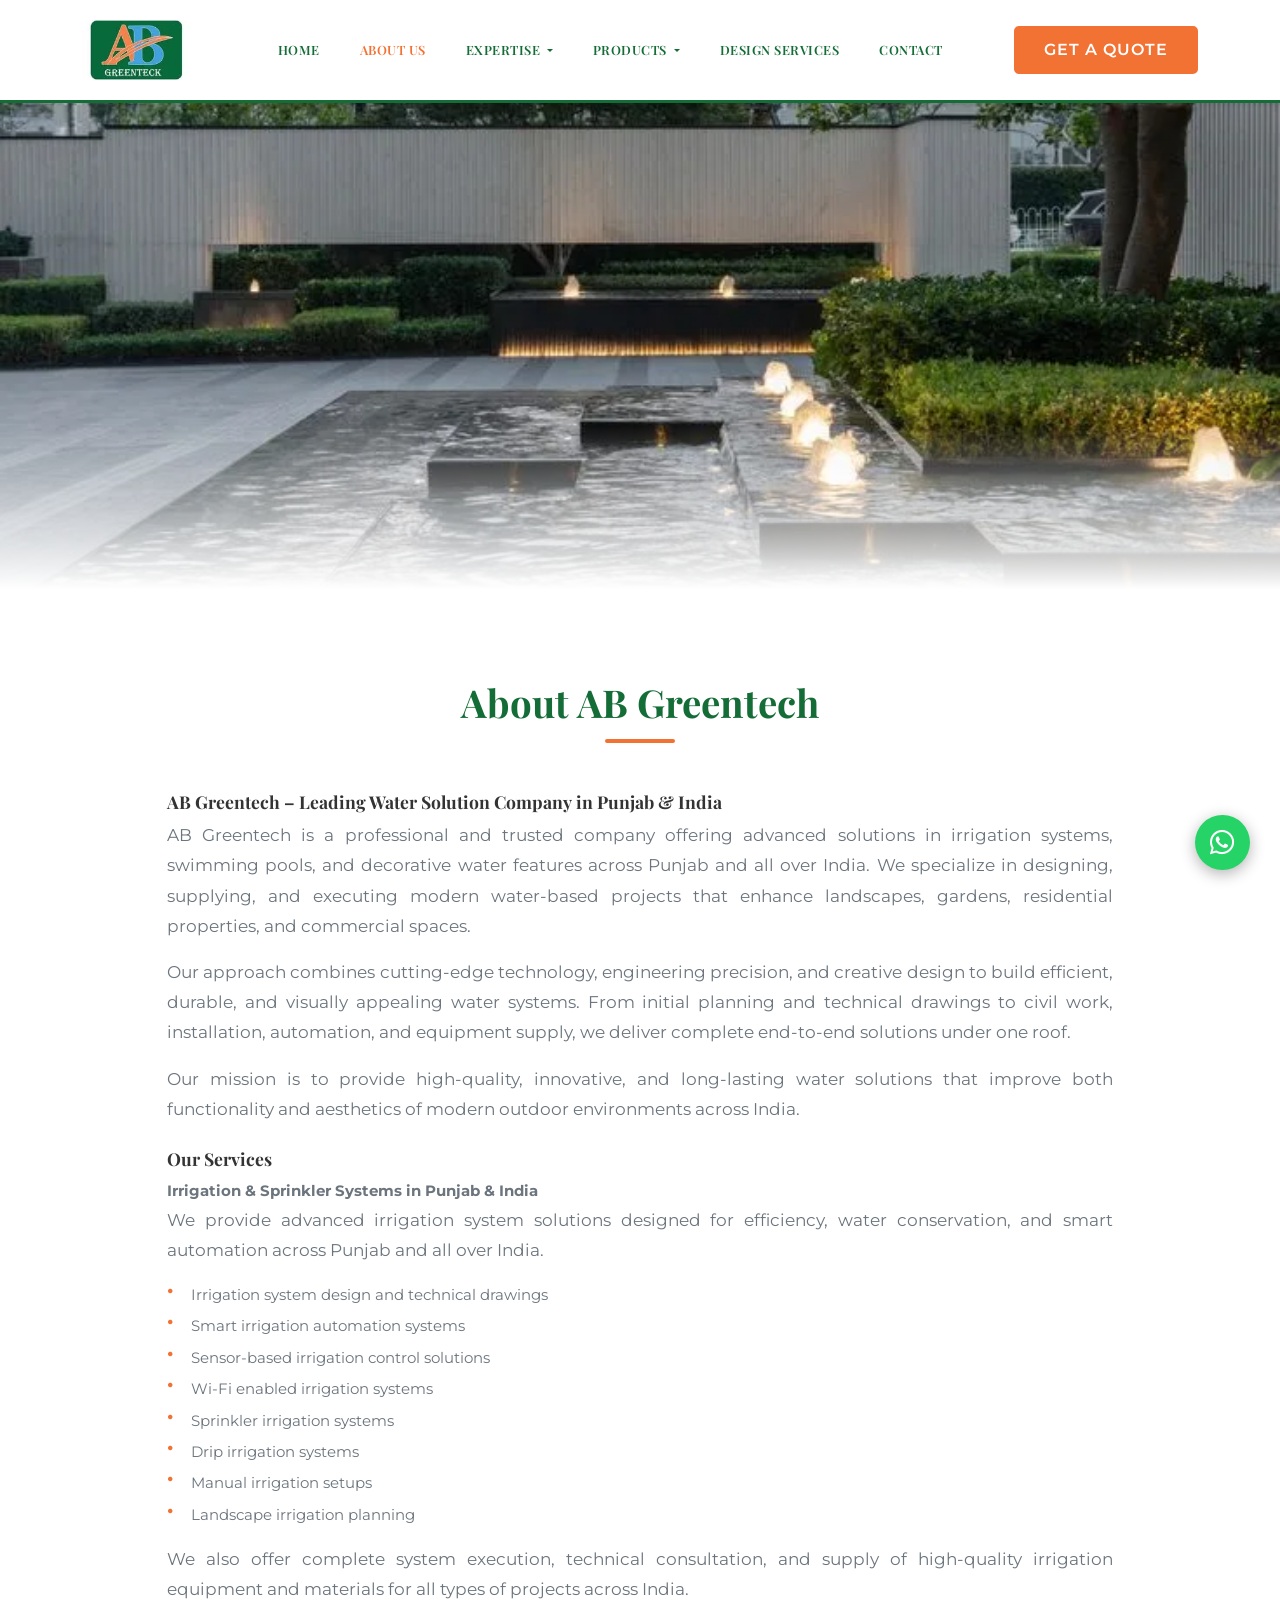
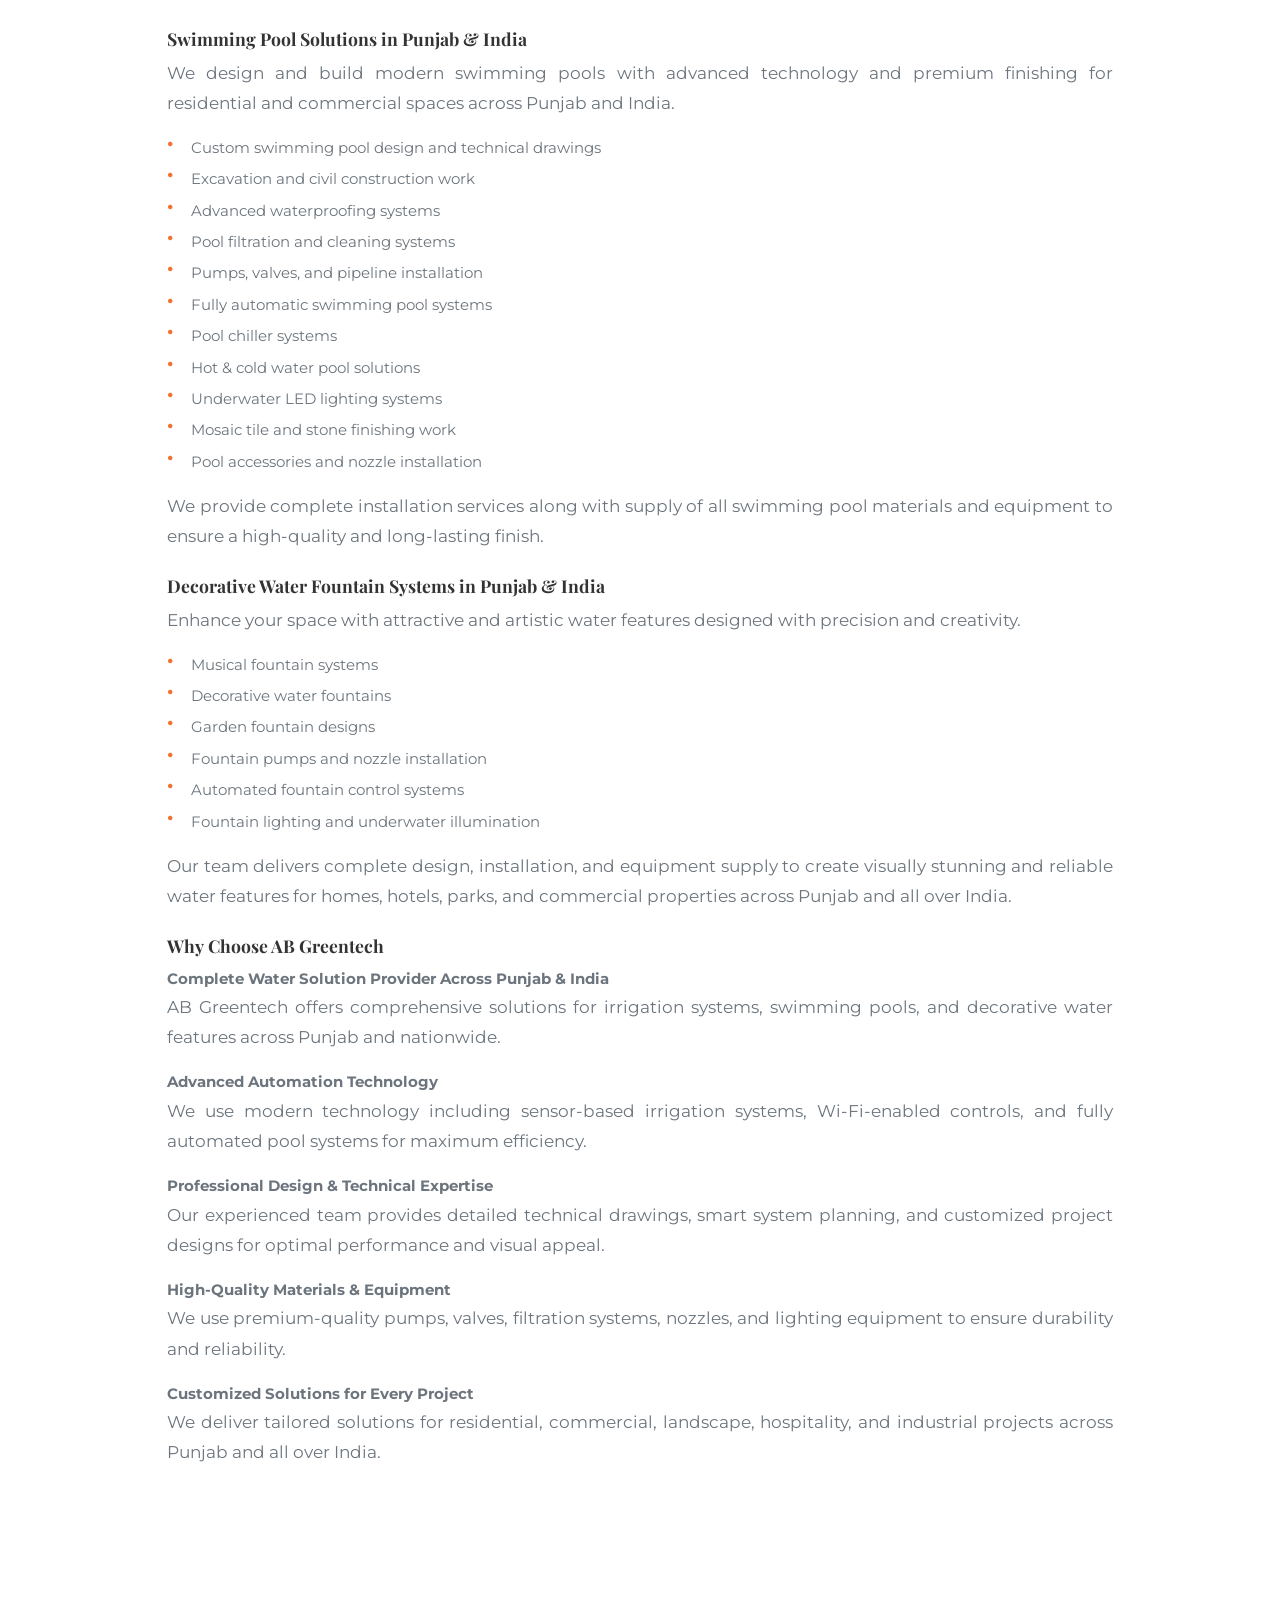
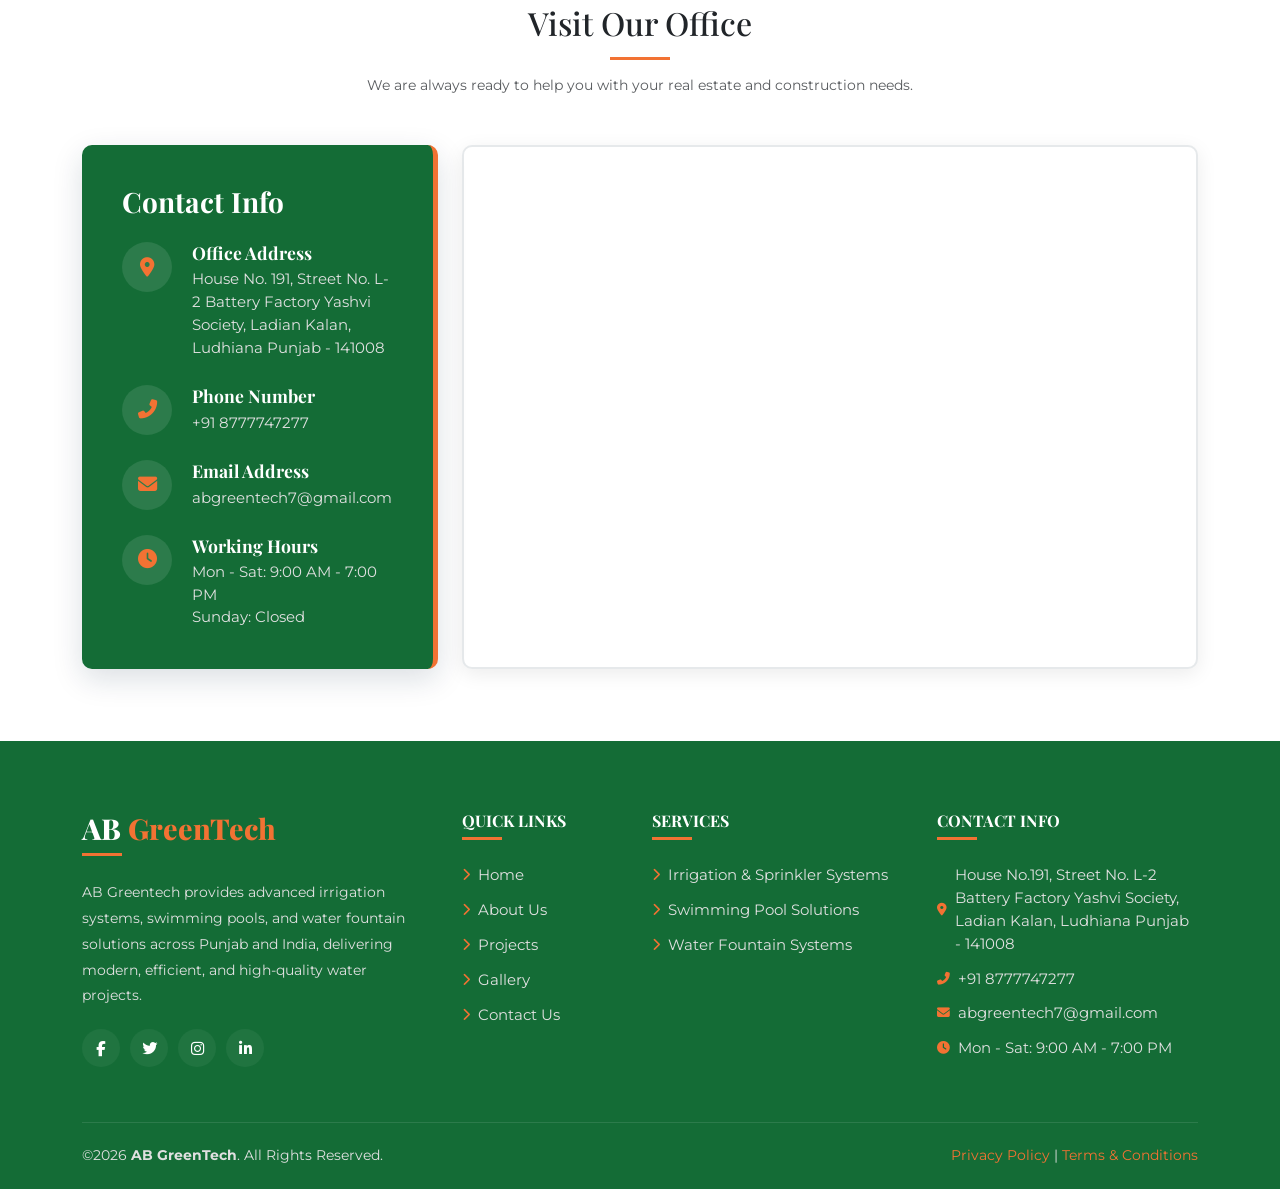
<file: about.html>
<!DOCTYPE html>
<html lang="en">
<head>
    <meta charset="UTF-8">
    <meta name="viewport" content="width=device-width, initial-scale=1.0">
    <title>About Us | AB GreenTech - Landscaping & Water Solutions Experts</title>
  <meta name="description" content="Learn about AB GreenTech, India's trusted experts in modern irrigation design, urban water fountains, and custom swimming pool construction.">
    
    <link href="https://cdn.jsdelivr.net/npm/bootstrap@5.3.0/dist/css/bootstrap.min.css" rel="stylesheet">
    <link rel="stylesheet" href="https://cdnjs.cloudflare.com/ajax/libs/font-awesome/6.4.0/css/all.min.css">
    <link href="https://fonts.googleapis.com/css2?family=Poppins:wght@500;600;700&family=Roboto:wght@300;400;500&display=swap" rel="stylesheet">

    <link rel="stylesheet" href="style.css">

    <!-- SEO & Open Graph Tags -->
    <link rel="canonical" href="https://abgreentech.in/about.html" />
    <meta property="og:title" content="About Us | AB GreenTech - Landscaping & Water Solutions Experts" />
    <meta property="og:description" content="Learn about AB GreenTech, India's trusted experts in modern irrigation design, urban water fountains, and custom swimming pool construction." />
    <meta property="og:url" content="https://abgreentech.in/about.html" />
    <meta property="og:image" content="https://abgreentech.in/images/ABGreenTech_logo.webp" />
    <meta property="og:type" content="website" />
    <meta name="twitter:card" content="summary_large_image">
</head>
<body>

      <!-- ================== Header Section ================ -->
    <nav class="navbar navbar-expand-lg sticky-top shadow-sm">
    <div class="container">
      <a class="navbar-brand" href="/">
        <img loading="lazy" src="images/ABGreenTech_logo.webp" height="60" width="auto" alt="ABGreenTech logo">
      </a>

      <button class="navbar-toggler border-0" type="button" data-bs-toggle="collapse" data-bs-target="#navbarNav"
        aria-controls="navbarNav" aria-expanded="false" aria-label="Toggle navigation">
        <span class="navbar-toggler-icon"></span>
      </button>

      <div class="collapse navbar-collapse justify-content-center" id="navbarNav">
        <ul class="navbar-nav">
          <li class="nav-item">
            <a class="nav-link" href="/">Home</a>
          </li>
          <li class="nav-item">
            <a class="nav-link active" href="about.html">About Us</a>
          </li>

          <li class="nav-item dropdown">
            <a class="nav-link dropdown-toggle" href="#" id="servicesDropdown" role="button" data-bs-toggle="dropdown"
              aria-expanded="false">
              Expertise
            </a>
            <ul class="dropdown-menu border-0 shadow-sm" aria-labelledby="servicesDropdown">
              <li>
                <a class="dropdown-item" href="smart-irrigation.html">IRRIGATION SYSTEMS</a>
              </li>
              <li>
                <a class="dropdown-item" href="water-fountain.html">FOUNTAIN & WATER FEATURES</a>
              </li>
              <li><a class="dropdown-item" href="pool.html">SWIMMING POOLS</a></li>
            </ul>
          </li>

          <li class="nav-item dropdown">
            <a class="nav-link dropdown-toggle" href="#" id="servicesDropdown" role="button" data-bs-toggle="dropdown"
              aria-expanded="false">
              PRODUCTS
            </a>
            <ul class="dropdown-menu border-0 shadow-sm" aria-labelledby="servicesDropdown">
              <li>
                <a class="dropdown-item text-uppercase" href="smart-irrigation.html">Irrigation Equipments</a>
              </li>
              <li>
                <a class="dropdown-item text-uppercase" href="water-fountain.html">WATER FOUNTAIN Equipments</a>
              </li>
              <li><a class="dropdown-item text-uppercase" href="pool.html">SWIMMING Equipments </a></li>
            </ul>
          </li>
          <li class="nav-item">
            <a class="nav-link" href="design-services.html">Design Services</a>
          </li>
          <li class="nav-item">
            <a class="nav-link" href="contact.html">Contact</a>
          </li>
        </ul>
      </div>

      <div class="d-none d-lg-block">
        <a href="contact.html" class="btn btn-ab-theme">Get a Quote</a>
      </div>
    </div>
  </nav>

    <div class="hero-banner">
        <img loading="lazy" src="images/WaterBody.webp" alt="WaterBody">
    </div>

    <div class="container section-padding pb-5">
        <div class="row justify-content-center">
            <div class="col-lg-10">
                <h1 class="section-title text-center mb-5">About AB Greentech</h1>
                <div class="about-content-text text-start">
<!-- ================ Replaceble Content Start ================= -->

              <h5>
                AB Greentech – Leading Water Solution Company in Punjab &
                India
              </h5>

              <p>
                AB Greentech is a professional and trusted company offering
                advanced solutions in irrigation systems, swimming pools, and
                decorative water features across Punjab and all over India. We
                specialize in designing, supplying, and executing modern
                water-based projects that enhance landscapes, gardens,
                residential properties, and commercial spaces.
              </p>

              <p>
                Our approach combines cutting-edge technology, engineering
                precision, and creative design to build efficient, durable,
                and visually appealing water systems. From initial planning
                and technical drawings to civil work, installation,
                automation, and equipment supply, we deliver complete
                end-to-end solutions under one roof.
              </p>

              <p>
                Our mission is to provide high-quality, innovative, and
                long-lasting water solutions that improve both functionality
                and aesthetics of modern outdoor environments across India.
              </p>

              <h5>Our Services</h5>
              <strong>Irrigation & Sprinkler Systems in Punjab & India</strong>

              <p>
                We provide advanced irrigation system solutions designed for
                efficiency, water conservation, and smart automation across
                Punjab and all over India.
              </p>

              <ul>
                <li>Irrigation system design and technical drawings</li>
                <li>Smart irrigation automation systems</li>
                <li>Sensor-based irrigation control solutions</li>
                <li>Wi-Fi enabled irrigation systems</li>
                <li>Sprinkler irrigation systems</li>
                <li>Drip irrigation systems</li>
                <li>Manual irrigation setups</li>
                <li>Landscape irrigation planning</li>
              </ul>

              <p>
                We also offer complete system execution, technical
                consultation, and supply of high-quality irrigation equipment
                and materials for all types of projects across India.
              </p>

              <h5>Swimming Pool Solutions in Punjab & India</h5>

              <p>
                We design and build modern swimming pools with advanced
                technology and premium finishing for residential and
                commercial spaces across Punjab and India.
              </p>

              <ul>
                <li>Custom swimming pool design and technical drawings</li>
                <li>Excavation and civil construction work</li>
                <li>Advanced waterproofing systems</li>
                <li>Pool filtration and cleaning systems</li>
                <li>Pumps, valves, and pipeline installation</li>
                <li>Fully automatic swimming pool systems</li>
                <li>Pool chiller systems</li>
                <li>Hot &amp; cold water pool solutions</li>
                <li>Underwater LED lighting systems</li>
                <li>Mosaic tile and stone finishing work</li>
                <li>Pool accessories and nozzle installation</li>
              </ul>

              <p>
                We provide complete installation services along with supply of
                all swimming pool materials and equipment to ensure a
                high-quality and long-lasting finish.
              </p>

              <h5>Decorative Water Fountain Systems in Punjab & India</h5>

              <p>
                Enhance your space with attractive and artistic water features
                designed with precision and creativity.
              </p>

              <ul>
                <li>Musical fountain systems</li>
                <li>Decorative water fountains</li>
                <li>Garden fountain designs</li>
                <li>Fountain pumps and nozzle installation</li>
                <li>Automated fountain control systems</li>
                <li>Fountain lighting and underwater illumination</li>
              </ul>

              <p>
                Our team delivers complete design, installation, and equipment
                supply to create visually stunning and reliable water features
                for homes, hotels, parks, and commercial properties across
                Punjab and all over India.
              </p>

              <h5>Why Choose AB Greentech</h5>

              <strong>Complete Water Solution Provider Across Punjab &
                India</strong>
              <p>
                AB Greentech offers comprehensive solutions for irrigation
                systems, swimming pools, and decorative water features across
                Punjab and nationwide.
              </p>

              <strong>Advanced Automation Technology</strong>
              <p>
                We use modern technology including sensor-based irrigation
                systems, Wi-Fi-enabled controls, and fully automated pool
                systems for maximum efficiency.
              </p>

              <strong>Professional Design & Technical Expertise</strong>
              <p>
                Our experienced team provides detailed technical drawings,
                smart system planning, and customized project designs for
                optimal performance and visual appeal.
              </p>

              <strong>High-Quality Materials & Equipment</strong>
              <p>
                We use premium-quality pumps, valves, filtration systems,
                nozzles, and lighting equipment to ensure durability and
                reliability.
              </p>

              <strong>Customized Solutions for Every Project</strong>
              <p>
                We deliver tailored solutions for residential, commercial,
                landscape, hospitality, and industrial projects across Punjab
                and all over India.
              </p>

              <!-- ================ Replaceble Content END ================= -->
                </div>
            </div>
        </div>
    </div>

  <!-- ================== NAP Section ============= -->
  <section class="py-5 bg-white" id="contact-nap">
    <div class="container py-4">
      <div class="text-center mb-5">
        <h2 class="text-center">Visit Our Office</h2>
        <div style="
              width: 60px;
              height: 3px;
              background-color: var(--accent-gold);
              margin: 15px auto;
            "></div>
        <p class="text-muted">
          We are always ready to help you with your real estate and
          construction needs.
        </p>
      </div>

      <div class="row g-4 align-items-stretch">
        <div class="col-lg-4">
          <div class="nap-box">
            <h3 class="fw-bold mb-4">
              Contact Info
            </h3>

            <div class="nap-item">
              <div class="nap-icon">
                <i class="fas fa-map-marker-alt"></i>
              </div>
              <div class="nap-text">
                <h5>Office Address</h5>
                <p>
                  House No. 191, Street No. L-2 Battery Factory Yashvi Society, Ladian Kalan, Ludhiana Punjab - 141008
                </p>
              </div>
            </div>

            <div class="nap-item">
              <div class="nap-icon"><i class="fas fa-phone-alt"></i></div>
              <div class="nap-text">
                <h5>Phone Number</h5>
                <a href="tel:+918777747277">+91 8777747277</a><br />
              </div>
            </div>

            <div class="nap-item">
              <div class="nap-icon"><i class="fas fa-envelope"></i></div>
              <div class="nap-text">
                <h5>Email Address</h5>
                <a href="mailto:abgreentech7@gmail.com">abgreentech7@gmail.com</a>
              </div>
            </div>

            <div class="nap-item mb-0">
              <div class="nap-icon"><i class="fas fa-clock"></i></div>
              <div class="nap-text">
                <h5>Working Hours</h5>
                <p>Mon - Sat: 9:00 AM - 7:00 PM<br />Sunday: Closed</p>
              </div>
            </div>
          </div>
        </div>

        <div class="col-lg-8">
          <div class="map-wrapper">
            <iframe
              src="https://www.google.com/maps/embed?pb=!1m18!1m12!1m3!1d115330.14725357997!2d81.7645161327179!3d25.435801083984632!2m3!1f0!2f0!3f0!3m2!1i1024!2i768!4f13.1!3m3!1m2!1s0x398534c9b20bd49f%3A0xa2237856ad4041a!2sPrayagraj%2C%20Uttar%20Pradesh!5e0!3m2!1sen!2sin!4v1700000000000!5m2!1sen!2sin"
              width="100%" height="100%" style="border: 0" allowfullscreen="" loading="lazy"
              referrerpolicy="no-referrer-when-downgrade">
            </iframe>
          </div>
        </div>
      </div>
    </div>
  </section>

  <!-- ================== Footer Section Start ================== -->
  <footer class="footer-area">
    <div class="container">
      <div class="row g-4">
        <div class="col-lg-4 col-md-6">
          <h3 class="footer-heading" style="font-size: 1.8rem; border: none; font-weight: 800">
            AB <span style="color: var(--accent-gold)">GreenTech</span>
          </h3>
          <p class="mt-4 pe-lg-4">
           AB Greentech provides advanced irrigation systems, swimming pools, and water fountain solutions across Punjab and India, delivering modern, efficient, and high-quality water projects.
          </p>
          <div class="footer-social">
            <a href="#" aria-label="Facebook"><i class="fab fa-facebook-f"></i></a>
            <a href="#" aria-label="Twitter"><i class="fab fa-twitter"></i></a>
            <a href="#" aria-label="Instagram"><i class="fab fa-instagram"></i></a>
            <a href="#" aria-label="LinkedIn"><i class="fab fa-linkedin-in"></i></a>
          </div>
        </div>

        <div class="col-lg-2 col-md-6">
          <h4 class="footer-heading text-uppercase fs-6">Quick Links</h4>
          <ul class="footer-links mt-4">
            <li>
              <a href="index.html"><i class="fas fa-chevron-right"></i> Home</a>
            </li>
            <li>
              <a href="about.html"><i class="fas fa-chevron-right"></i> About Us</a>
            </li>
            <li>
              <a href="design-services.html"><i class="fas fa-chevron-right"></i> Projects</a>
            </li>
            <li>
              <a href="index.html"><i class="fas fa-chevron-right"></i> Gallery</a>
            </li>
            <li>
              <a href="contact.html"><i class="fas fa-chevron-right"></i> Contact Us</a>
            </li>
          </ul>
        </div>

        <div class="col-lg-3 col-md-6">
          <h4 class="footer-heading text-uppercase fs-6">Services</h4>
          <ul class="footer-links mt-4">
            <li>
              <a href="smart-irrigation.html"><i class="fas fa-chevron-right"></i> Irrigation & Sprinkler Systems</a>
            </li>
            <li>
              <a href="pool.html"><i class="fas fa-chevron-right"></i> Swimming Pool Solutions</a>
            </li>
            <li>
              <a href="water-fountain.html"><i class="fas fa-chevron-right"></i> Water Fountain Systems</a>
            </li>
            <!-- <li>
              <a href="#"><i class="fas fa-chevron-right"></i> Privacy & Policy</a>
            </li>
            <li>
              <a href="#"><i class="fas fa-chevron-right"></i> Term & Conditions</a>
            </li>  -->
          </ul>
        </div>

        <!-- ========= Contact Info ======== -->
        <div class="col-lg-3 col-md-6">
          <h4 class="footer-heading text-uppercase fs-6">Contact Info</h4>
          <ul class="footer-links mt-4">
            <li>
              <a href="#"><i class="fas fa-map-marker-alt"></i>House No.191, Street No. L-2 Battery Factory Yashvi Society, Ladian Kalan, Ludhiana Punjab - 141008
</a>
            </li>
            <li>
              <a href="tel:+918777747277"><i class="fas fa-phone-alt"></i> +91 8777747277</a>
            </li>
            <li>
              <a href="mailto:abgreentech7@gmail.com"><i class="fas fa-envelope"></i>
                abgreentech7@gmail.com</a>
            </li>
            <li>
              <a href="#"><i class="fas fa-clock"></i> Mon - Sat: 9:00 AM - 7:00 PM</a>
            </li>
          </ul>
        </div>
      </div>

      <div class="footer-bottom">
        <div class="row align-items-center">
          <div class="col-md-6 text-center text-md-start mb-3 mb-md-0">
            <p>
              &copy;2026 <strong>AB GreenTech</strong>. All Rights Reserved.
            </p>
          </div>
          <div class="col-md-6 text-center text-md-end">
            <p>
              <a href="#">Privacy Policy</a> |
              <a href="#">Terms & Conditions</a>
            </p>
          </div>
        </div>
      </div>
    </div>
  </footer>

  <!-- ======= Floating Icons ========= -->
  <div class="floating-action-menu">
    <a href="tel:+918777747277" class="floating-btn btn-call-floating d-flex d-md-none" aria-label="Call Us">
      <i class="fa-solid fa-phone"></i>
    </a>

    <a href="https://wa.me/918777747277" target="_blank" class="floating-btn btn-whatsapp-floating"
      aria-label="WhatsApp Us">
      <i class="fab fa-whatsapp"></i>
    </a>
  </div>

  <script src="https://cdn.jsdelivr.net/npm/bootstrap@5.3.0/dist/js/bootstrap.bundle.min.js"></script>
  <script src="/script.js"></script>

</body>
</html>
</file>
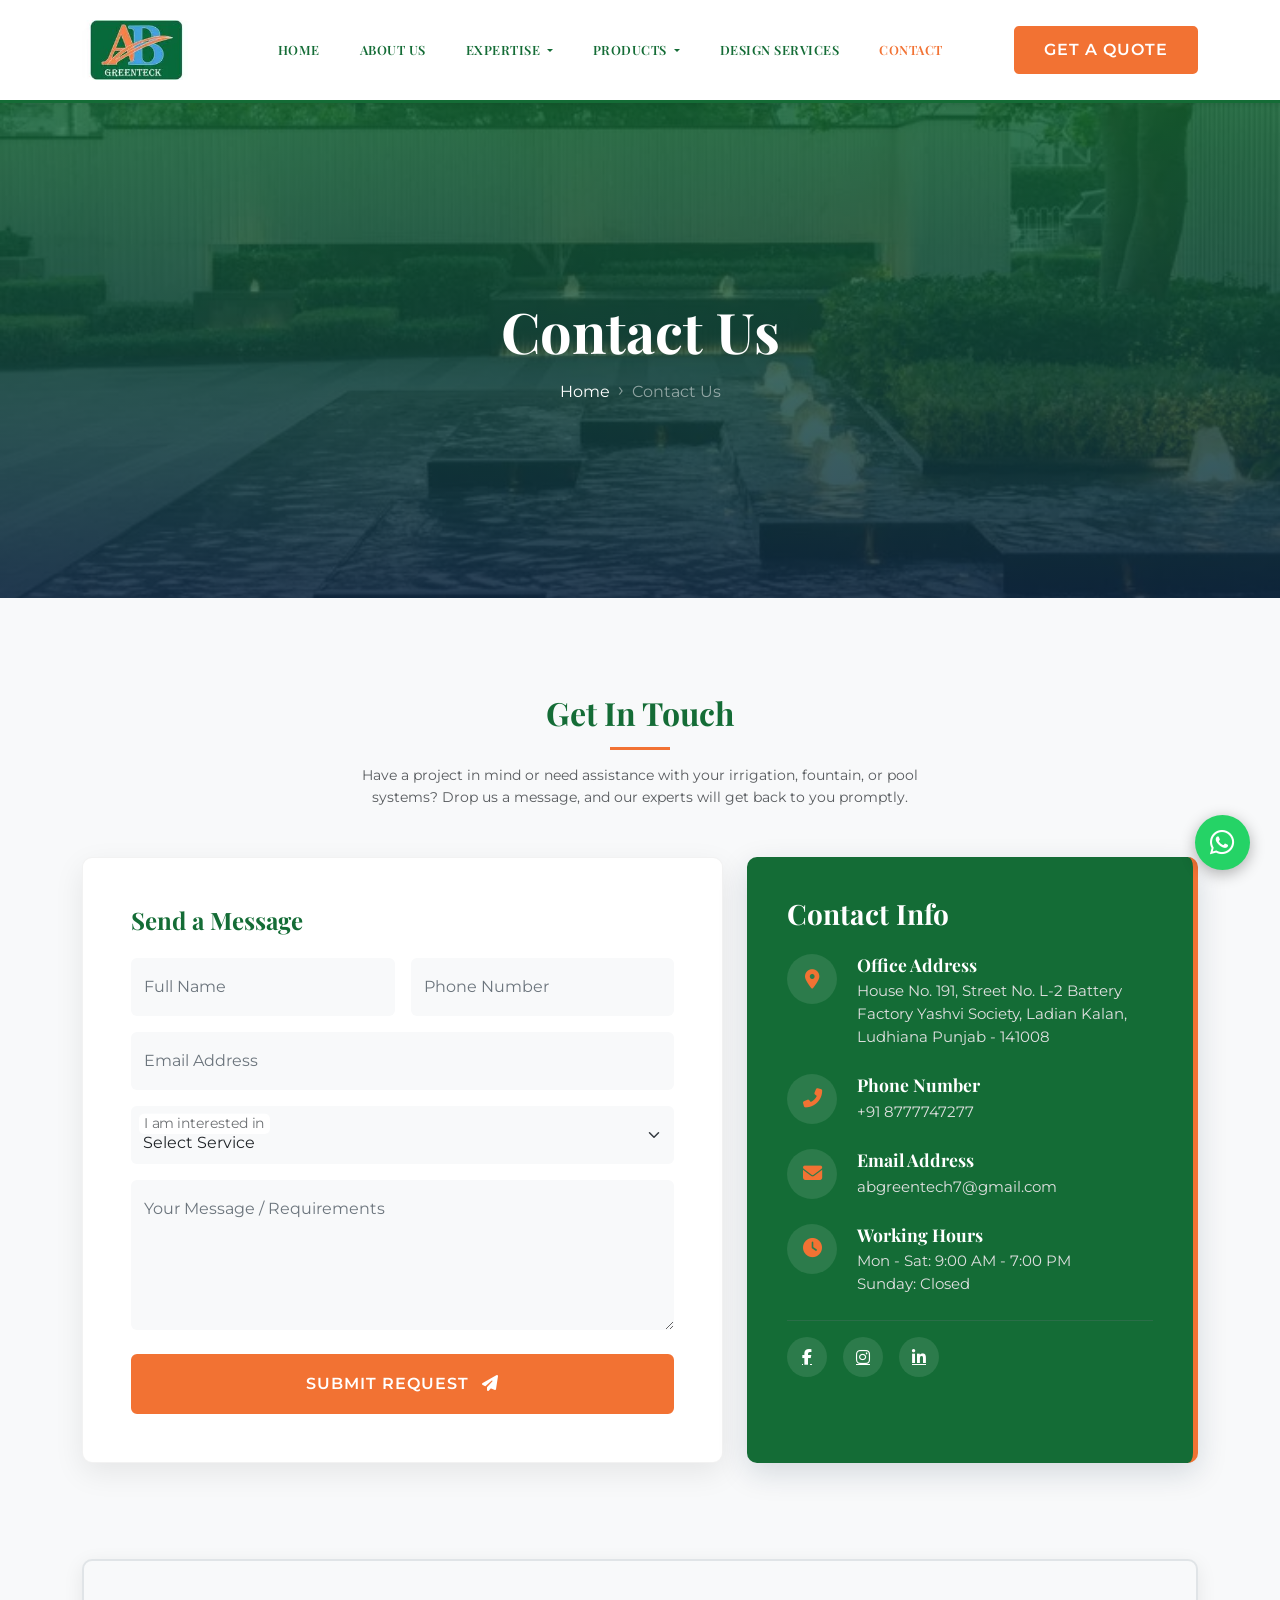
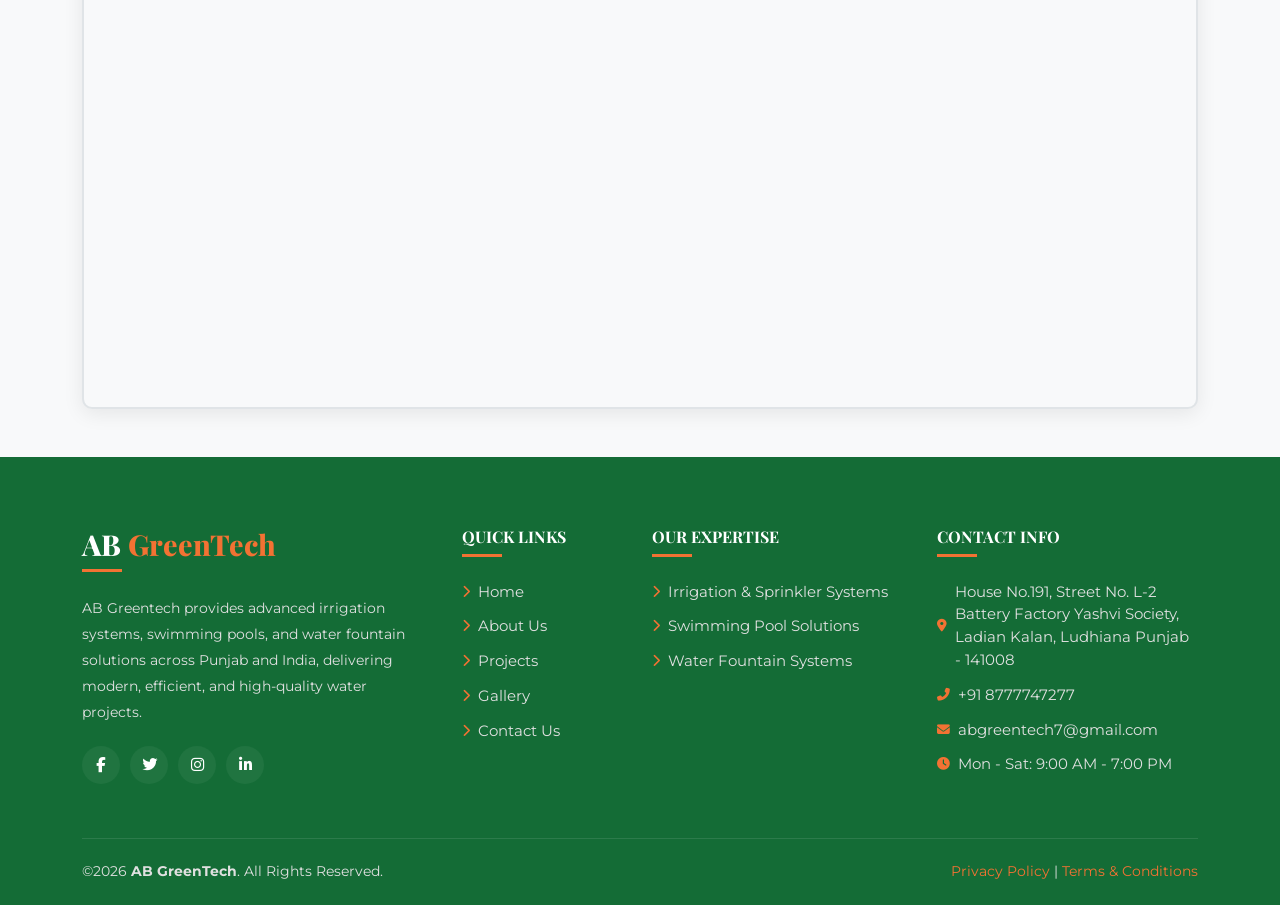
<file: contact.html>
<!doctype html>
<html lang="en">

<head>
  <meta charset="UTF-8" />
  <meta name="viewport" content="width=device-width, initial-scale=1.0" />
  <title>Contact AB GreenTech | Get a Quote for Irrigation & Pools</title>
  <meta name="description" content="Contact AB GreenTech for expert consultation and quotes on smart irrigation, water fountains, and swimming pool construction.">

  <link rel="preconnect" href="https://fonts.googleapis.com" />
  <link rel="preconnect" href="https://fonts.gstatic.com" crossorigin />
  <link href="https://fonts.googleapis.com/css2?family=Montserrat:wght@500;700;800&family=Open+Sans:wght@400;600&display=swap" rel="stylesheet" />

  <link href="https://cdn.jsdelivr.net/npm/bootstrap@5.3.0/dist/css/bootstrap.min.css" rel="stylesheet" />
  <link rel="stylesheet" href="https://cdnjs.cloudflare.com/ajax/libs/font-awesome/6.4.0/css/all.min.css" />
  
  <link rel="stylesheet" href="style.css" />

  <style>
    /* Contact Form Specific Overrides to match theme */
    .contact-form-wrapper {
      background: #fff;
      border-radius: 10px;
      box-shadow: 0 10px 30px rgba(0, 0, 0, 0.08);
      border: 1px solid rgba(0,0,0,0.05);
    }
    
    .form-control:focus, .form-select:focus {
      border-color: var(--ab-green);
      box-shadow: 0 0 0 0.25rem rgba(20, 108, 54, 0.15);
    }

    .form-floating > label {
      color: var(--text-muted);
    }

    .map-full-width {
      border-radius: 10px;
      overflow: hidden;
      height: 450px;
      box-shadow: 0 5px 20px rgba(0, 0, 0, 0.08);
      border: 2px solid rgba(15, 41, 66, 0.1);
    }
  </style>

    <!-- SEO & Open Graph Tags -->
    <link rel="canonical" href="https://abgreentech.in/contact.html" />
    <meta property="og:title" content="Contact AB GreenTech | Get a Quote for Irrigation & Pools" />
    <meta property="og:description" content="Contact AB GreenTech for expert consultation and quotes on smart irrigation, water fountains, and swimming pool construction." />
    <meta property="og:url" content="https://abgreentech.in/contact.html" />
    <meta property="og:image" content="https://abgreentech.in/images/ABGreenTech_logo.webp" />
    <meta property="og:type" content="website" />
    <meta name="twitter:card" content="summary_large_image">

    <script type="application/ld+json">
    {
      "@context": "https://schema.org",
      "@type": "LocalBusiness",
      "name": "AB GreenTech",
      "image": "https://abgreentech.in/images/ABGreenTech_logo.webp",
      "url": "https://abgreentech.in",
      "telephone": "+918777747277",
      "email": "abgreentech7@gmail.com",
      "address": {
        "@type": "PostalAddress",
        "streetAddress": "House No. 191, Street No. L-2 Battery Factory Yashvi Society, Ladian Kalan",
        "addressLocality": "Ludhiana",
        "addressRegion": "Punjab",
        "postalCode": "141008",
        "addressCountry": "IN"
      },
      "geo": {
        "@type": "GeoCoordinates",
        "latitude": 30.900965,
        "longitude": 75.857275
      },
      "openingHoursSpecification": {
        "@type": "OpeningHoursSpecification",
        "dayOfWeek": [
          "Monday",
          "Tuesday",
          "Wednesday",
          "Thursday",
          "Friday",
          "Saturday"
        ],
        "opens": "09:00",
        "closes": "19:00"
      }
    }
    </script>
</head>

<body>
  <nav class="navbar navbar-expand-lg sticky-top shadow-sm">
    <div class="container">
      <a class="navbar-brand" href="index.html">
        <img loading="lazy" src="images/ABGreenTech_logo.webp" height="60" width="auto" alt="ABGreenTech logo">
      </a>

      <button class="navbar-toggler border-0" type="button" data-bs-toggle="collapse" data-bs-target="#navbarNav"
        aria-controls="navbarNav" aria-expanded="false" aria-label="Toggle navigation">
        <span class="navbar-toggler-icon"></span>
      </button>

      <div class="collapse navbar-collapse justify-content-center" id="navbarNav">
        <ul class="navbar-nav">
          <li class="nav-item"><a class="nav-link" href="index.html">Home</a></li>
          <li class="nav-item"><a class="nav-link" href="about.html">About Us</a></li>

          <li class="nav-item dropdown">
            <a class="nav-link dropdown-toggle" href="#" id="expertiseDropdown" role="button" data-bs-toggle="dropdown" aria-expanded="false">
              Expertise
            </a>
            <ul class="dropdown-menu border-0 shadow-sm" aria-labelledby="expertiseDropdown">
              <li><a class="dropdown-item" href="smart-irrigation.html">IRRIGATION SYSTEMS</a></li>
              <li><a class="dropdown-item" href="water-fountain.html">FOUNTAIN & WATER FEATURES</a></li>
              <li><a class="dropdown-item" href="pool.html">SWIMMING POOLS</a></li>
            </ul>
          </li>

          <li class="nav-item dropdown">
            <a class="nav-link dropdown-toggle" href="#" id="productsDropdown" role="button" data-bs-toggle="dropdown" aria-expanded="false">
              PRODUCTS
            </a>
            <ul class="dropdown-menu border-0 shadow-sm" aria-labelledby="productsDropdown">
              <li><a class="dropdown-item text-uppercase" href="smart-irrigation.html">Irrigation Equipments</a></li>
              <li><a class="dropdown-item text-uppercase" href="water-fountain.html">WATER FOUNTAIN Equipments</a></li>
              <li><a class="dropdown-item text-uppercase" href="pool.html">SWIMMING Equipments </a></li>
            </ul>
          </li>
          <li class="nav-item"><a class="nav-link" href="design-services.html">Design Services</a></li>
          <li class="nav-item"><a class="nav-link active" href="contact.html">Contact</a></li>
        </ul>
      </div>

      <div class="d-none d-lg-block">
        <a href="contact.html" class="btn btn-ab-theme">Get a Quote</a>
      </div>
    </div>
  </nav>

  <section class="service-hero d-flex align-items-center justify-content-center text-center" style="background-image: url('images/WaterBody.webp');">
    <div class="hero-overlay"></div>
    <div class="position-relative z-3 text-white">
      <h1 class="display-4 fw-bold mb-3">Contact Us</h1>
      <nav aria-label="breadcrumb">
        <ol class="breadcrumb justify-content-center mb-0">
          <li class="breadcrumb-item"><a href="index.html" class="text-white text-decoration-none">Home</a></li>
          <li class="breadcrumb-item active text-white-50" aria-current="page">Contact Us</li>
        </ol>
      </nav>
    </div>
  </section>

  <section class="py-5 sec-color">
    <div class="container py-5">
      
      <div class="text-center mb-5">
        <h2 class="fw-bold" style="color: var(--primary-navy);">Get In Touch</h2>
        <div style="width: 60px; height: 3px; background-color: var(--accent-gold); margin: 15px auto;"></div>
        <p class="text-muted mx-auto" style="max-width: 600px;">
          Have a project in mind or need assistance with your irrigation, fountain, or pool systems? Drop us a message, and our experts will get back to you promptly.
        </p>
      </div>

      <div class="row g-4 align-items-stretch">
        
        <div class="col-lg-7">
          <div class="contact-form-wrapper p-4 p-md-5 h-100">
            <h4 class="fw-bold mb-4" style="color: var(--ab-green);">Send a Message</h4>
            
            <form>
              <div class="row g-3">
                <div class="col-md-6">
                  <div class="form-floating">
                    <input type="text" class="form-control bg-light border-0" id="name" placeholder="Your Name" required>
                    <label for="name">Full Name</label>
                  </div>
                </div>
                
                <div class="col-md-6">
                  <div class="form-floating">
                    <input type="tel" class="form-control bg-light border-0" id="phone" placeholder="Phone Number" required>
                    <label for="phone">Phone Number</label>
                  </div>
                </div>

                <div class="col-12">
                  <div class="form-floating">
                    <input type="email" class="form-control bg-light border-0" id="email" placeholder="Email Address" required>
                    <label for="email">Email Address</label>
                  </div>
                </div>

                <div class="col-12">
                  <div class="form-floating">
                    <select class="form-select bg-light border-0" id="service" required>
                      <option selected disabled value="">Select Service</option>
                      <option value="Smart Irrigation">Smart Irrigation System</option>
                      <option value="Water Fountain">Water Fountain Design</option>
                      <option value="Swimming Pool">Swimming Pool Construction</option>
                      <option value="Equipment Supply">Product / Equipment Supply</option>
                      <option value="Other">Other Inquiry</option>
                    </select>
                    <label for="service">I am interested in</label>
                  </div>
                </div>

                <div class="col-12">
                  <div class="form-floating">
                    <textarea class="form-control bg-light border-0" id="message" placeholder="Write your message here" style="height: 150px" required></textarea>
                    <label for="message">Your Message / Requirements</label>
                  </div>
                </div>

                <div class="col-12 mt-4">
                  <button type="submit" class="btn btn-ab-theme w-100 py-3 rounded">
                    Submit Request <i class="fa-solid fa-paper-plane ms-2"></i>
                  </button>
                </div>
              </div>
            </form>
          </div>
        </div>

        <div class="col-lg-5">
          <div class="nap-box">
            <h3 class="fw-bold mb-4">
              Contact Info
            </h3>

            <div class="nap-item">
              <div class="nap-icon"><i class="fas fa-map-marker-alt"></i></div>
              <div class="nap-text">
                <h5>Office Address</h5>
                <p>House No. 191, Street No. L-2 Battery Factory Yashvi Society, Ladian Kalan, Ludhiana Punjab - 141008</p>
              </div>
            </div>

            <div class="nap-item">
              <div class="nap-icon"><i class="fas fa-phone-alt"></i></div>
              <div class="nap-text">
                <h5>Phone Number</h5>
                <a href="tel:+918777747277">+91 8777747277</a><br />
              </div>
            </div>

            <div class="nap-item">
              <div class="nap-icon"><i class="fas fa-envelope"></i></div>
              <div class="nap-text">
                <h5>Email Address</h5>
                <a href="mailto:abgreentech7@gmail.com">abgreentech7@gmail.com</a>
              </div>
            </div>

            <div class="nap-item mb-0">
              <div class="nap-icon"><i class="fas fa-clock"></i></div>
              <div class="nap-text">
                <h5>Working Hours</h5>
                <p>Mon - Sat: 9:00 AM - 7:00 PM<br />Sunday: Closed</p>
              </div>
            </div>
            
            <div class="mt-4 pt-3 border-top border-secondary border-opacity-25 d-flex gap-3">
              <a href="#" class="text-white bg-white bg-opacity-10 rounded-circle d-flex align-items-center justify-content-center" style="width: 40px; height: 40px; transition: 0.3s;" onmouseover="this.style.background='var(--accent-gold)'" onmouseout="this.style.background='rgba(255,255,255,0.1)'"><i class="fab fa-facebook-f"></i></a>
              <a href="#" class="text-white bg-white bg-opacity-10 rounded-circle d-flex align-items-center justify-content-center" style="width: 40px; height: 40px; transition: 0.3s;" onmouseover="this.style.background='var(--accent-gold)'" onmouseout="this.style.background='rgba(255,255,255,0.1)'"><i class="fab fa-instagram"></i></a>
              <a href="#" class="text-white bg-white bg-opacity-10 rounded-circle d-flex align-items-center justify-content-center" style="width: 40px; height: 40px; transition: 0.3s;" onmouseover="this.style.background='var(--accent-gold)'" onmouseout="this.style.background='rgba(255,255,255,0.1)'"><i class="fab fa-linkedin-in"></i></a>
            </div>

          </div>
        </div>

      </div>
    </div>
  </section>

  <section class="pb-5 sec-color">
    <div class="container">
      <div class="map-full-width w-100">
        <iframe
          src="https://www.google.com/maps/embed?pb=!1m18!1m12!1m3!1d115330.14725357997!2d81.7645161327179!3d25.435801083984632!2m3!1f0!2f0!3f0!3m2!1i1024!2i768!4f13.1!3m3!1m2!1s0x398534c9b20bd49f%3A0xa2237856ad4041a!2sPrayagraj%2C%20Uttar%20Pradesh!5e0!3m2!1sen!2sin!4v1700000000000!5m2!1sen!2sin"
          width="100%" height="100%" style="border: 0" allowfullscreen="" loading="lazy"
          referrerpolicy="no-referrer-when-downgrade">
        </iframe>
      </div>
    </div>
  </section>

  <footer class="footer-area">
    <div class="container">
      <div class="row g-4">
        <div class="col-lg-4 col-md-6">
          <h3 class="footer-heading" style="font-size: 1.8rem; border: none; font-weight: 800">
            AB <span style="color: var(--accent-gold)">GreenTech</span>
          </h3>
          <p class="mt-4 pe-lg-4">
           AB Greentech provides advanced irrigation systems, swimming pools, and water fountain solutions across Punjab and India, delivering modern, efficient, and high-quality water projects.
          </p>
          <div class="footer-social">
            <a href="#" aria-label="Facebook"><i class="fab fa-facebook-f"></i></a>
            <a href="#" aria-label="Twitter"><i class="fab fa-twitter"></i></a>
            <a href="#" aria-label="Instagram"><i class="fab fa-instagram"></i></a>
            <a href="#" aria-label="LinkedIn"><i class="fab fa-linkedin-in"></i></a>
          </div>
        </div>

        <div class="col-lg-2 col-md-6">
          <h4 class="footer-heading text-uppercase fs-6">Quick Links</h4>
          <ul class="footer-links mt-4">
            <li><a href="index.html"><i class="fas fa-chevron-right"></i> Home</a></li>
            <li><a href="about.html"><i class="fas fa-chevron-right"></i> About Us</a></li>
            <li><a href="#"><i class="fas fa-chevron-right"></i> Projects</a></li>
            <li><a href="#gallery"><i class="fas fa-chevron-right"></i> Gallery</a></li>
            <li><a href="contact.html"><i class="fas fa-chevron-right"></i> Contact Us</a></li>
          </ul>
        </div>

        <div class="col-lg-3 col-md-6">
          <h4 class="footer-heading text-uppercase fs-6">Our Expertise</h4>
          <ul class="footer-links mt-4">
            <li><a href="smart-irrigation.html"><i class="fas fa-chevron-right"></i> Irrigation & Sprinkler Systems</a></li>
            <li><a href="pool.html"><i class="fas fa-chevron-right"></i> Swimming Pool Solutions</a></li>
            <li><a href="water-fountain.html"><i class="fas fa-chevron-right"></i> Water Fountain Systems</a></li>
          </ul>
        </div>

        <div class="col-lg-3 col-md-6">
          <h4 class="footer-heading text-uppercase fs-6">Contact Info</h4>
          <ul class="footer-links mt-4">
            <li><a href="#"><i class="fas fa-map-marker-alt"></i>House No.191, Street No. L-2 Battery Factory Yashvi Society, Ladian Kalan, Ludhiana Punjab - 141008</a></li>
            <li><a href="tel:+918777747277"><i class="fas fa-phone-alt"></i> +91 8777747277</a></li>
            <li><a href="mailto:abgreentech7@gmail.com"><i class="fas fa-envelope"></i> abgreentech7@gmail.com</a></li>
            <li><a href="#"><i class="fas fa-clock"></i> Mon - Sat: 9:00 AM - 7:00 PM</a></li>
          </ul>
        </div>
      </div>

      <div class="footer-bottom">
        <div class="row align-items-center">
          <div class="col-md-6 text-center text-md-start mb-3 mb-md-0">
            <p>©2026 <strong>AB GreenTech</strong>. All Rights Reserved.</p>
          </div>
          <div class="col-md-6 text-center text-md-end">
            <p>
              <a href="#">Privacy Policy</a> |
              <a href="#">Terms & Conditions</a>
            </p>
          </div>
        </div>
      </div>
    </div>
  </footer>

  <div class="floating-action-menu">
    <a href="tel:+918777747277" class="floating-btn btn-call-floating d-flex d-md-none" aria-label="Call Us">
      <i class="fa-solid fa-phone"></i>
    </a>
    <a href="https://wa.me/918777747277" target="_blank" class="floating-btn btn-whatsapp-floating" aria-label="WhatsApp Us">
      <i class="fab fa-whatsapp"></i>
    </a>
  </div>

  <script src="https://cdn.jsdelivr.net/npm/bootstrap@5.3.0/dist/js/bootstrap.bundle.min.js"></script>
  <script defer src="script.js"></script>
</body>
</html>
</file>
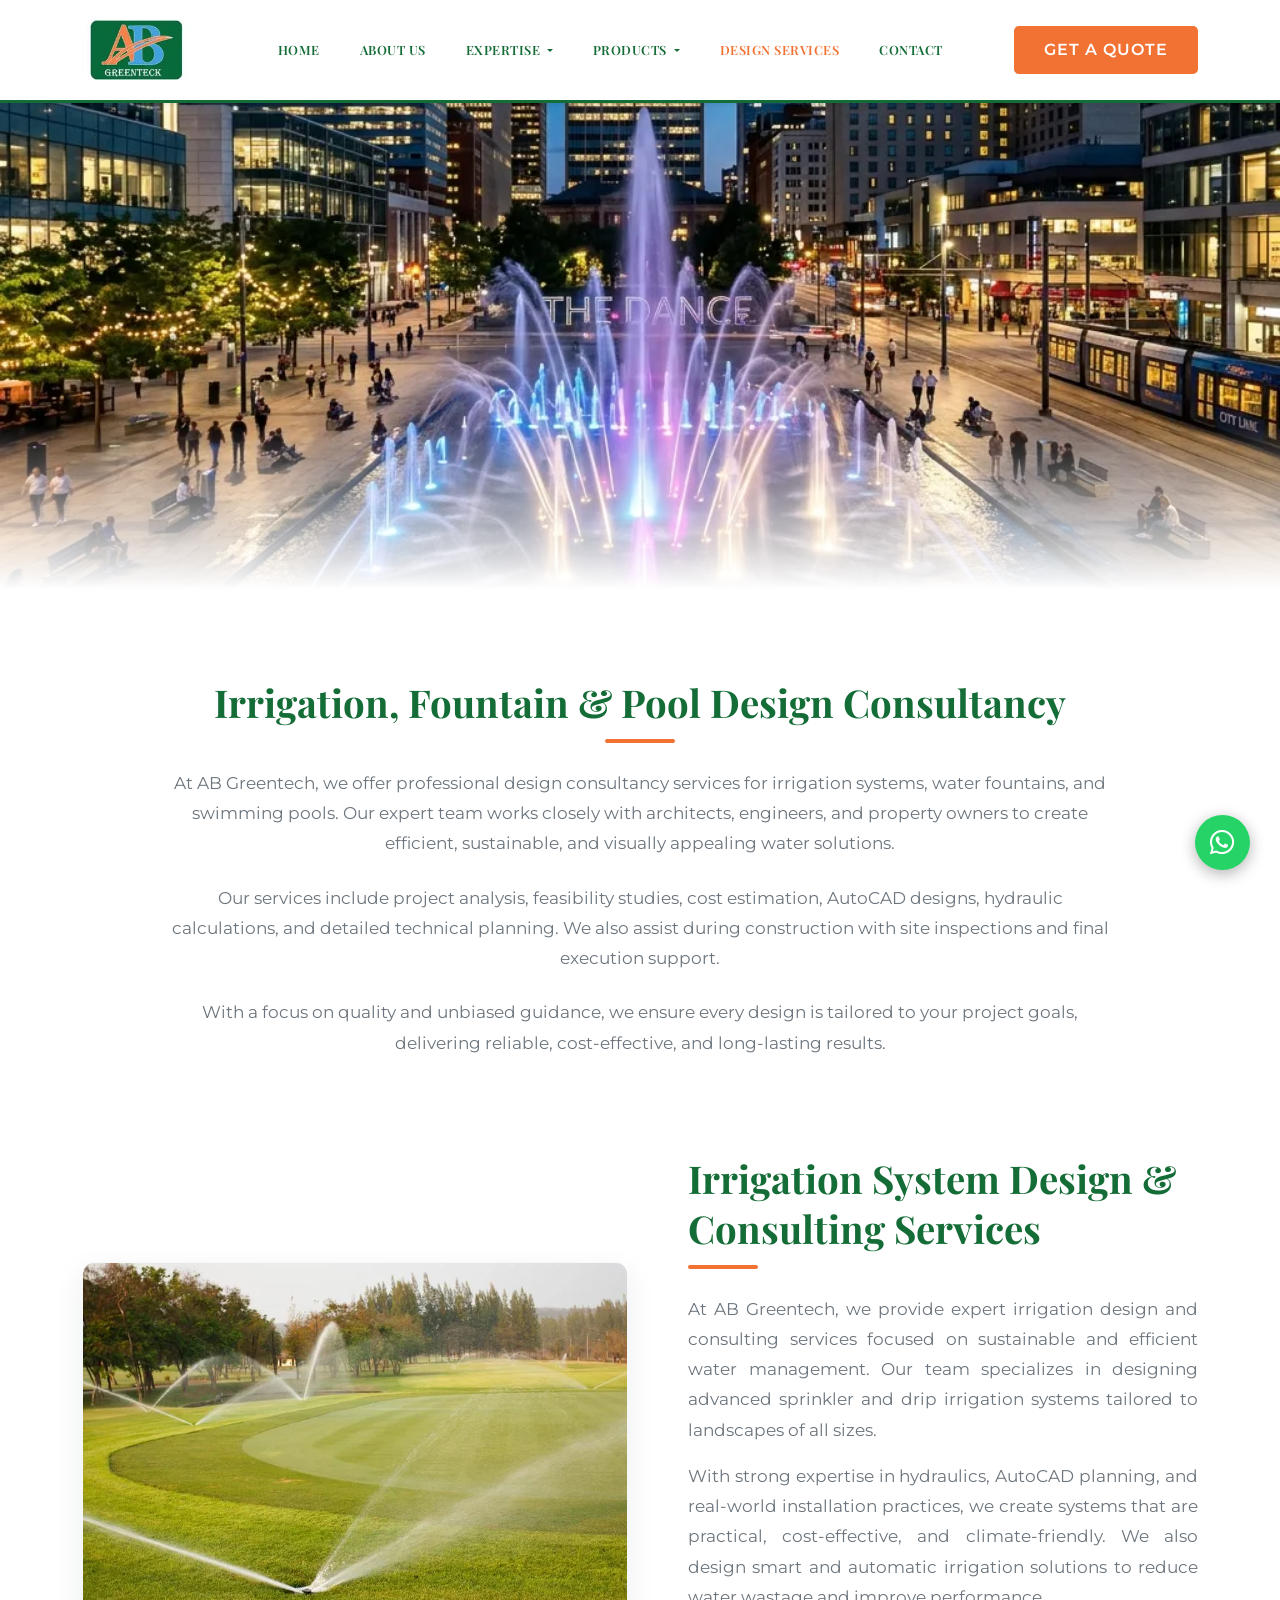
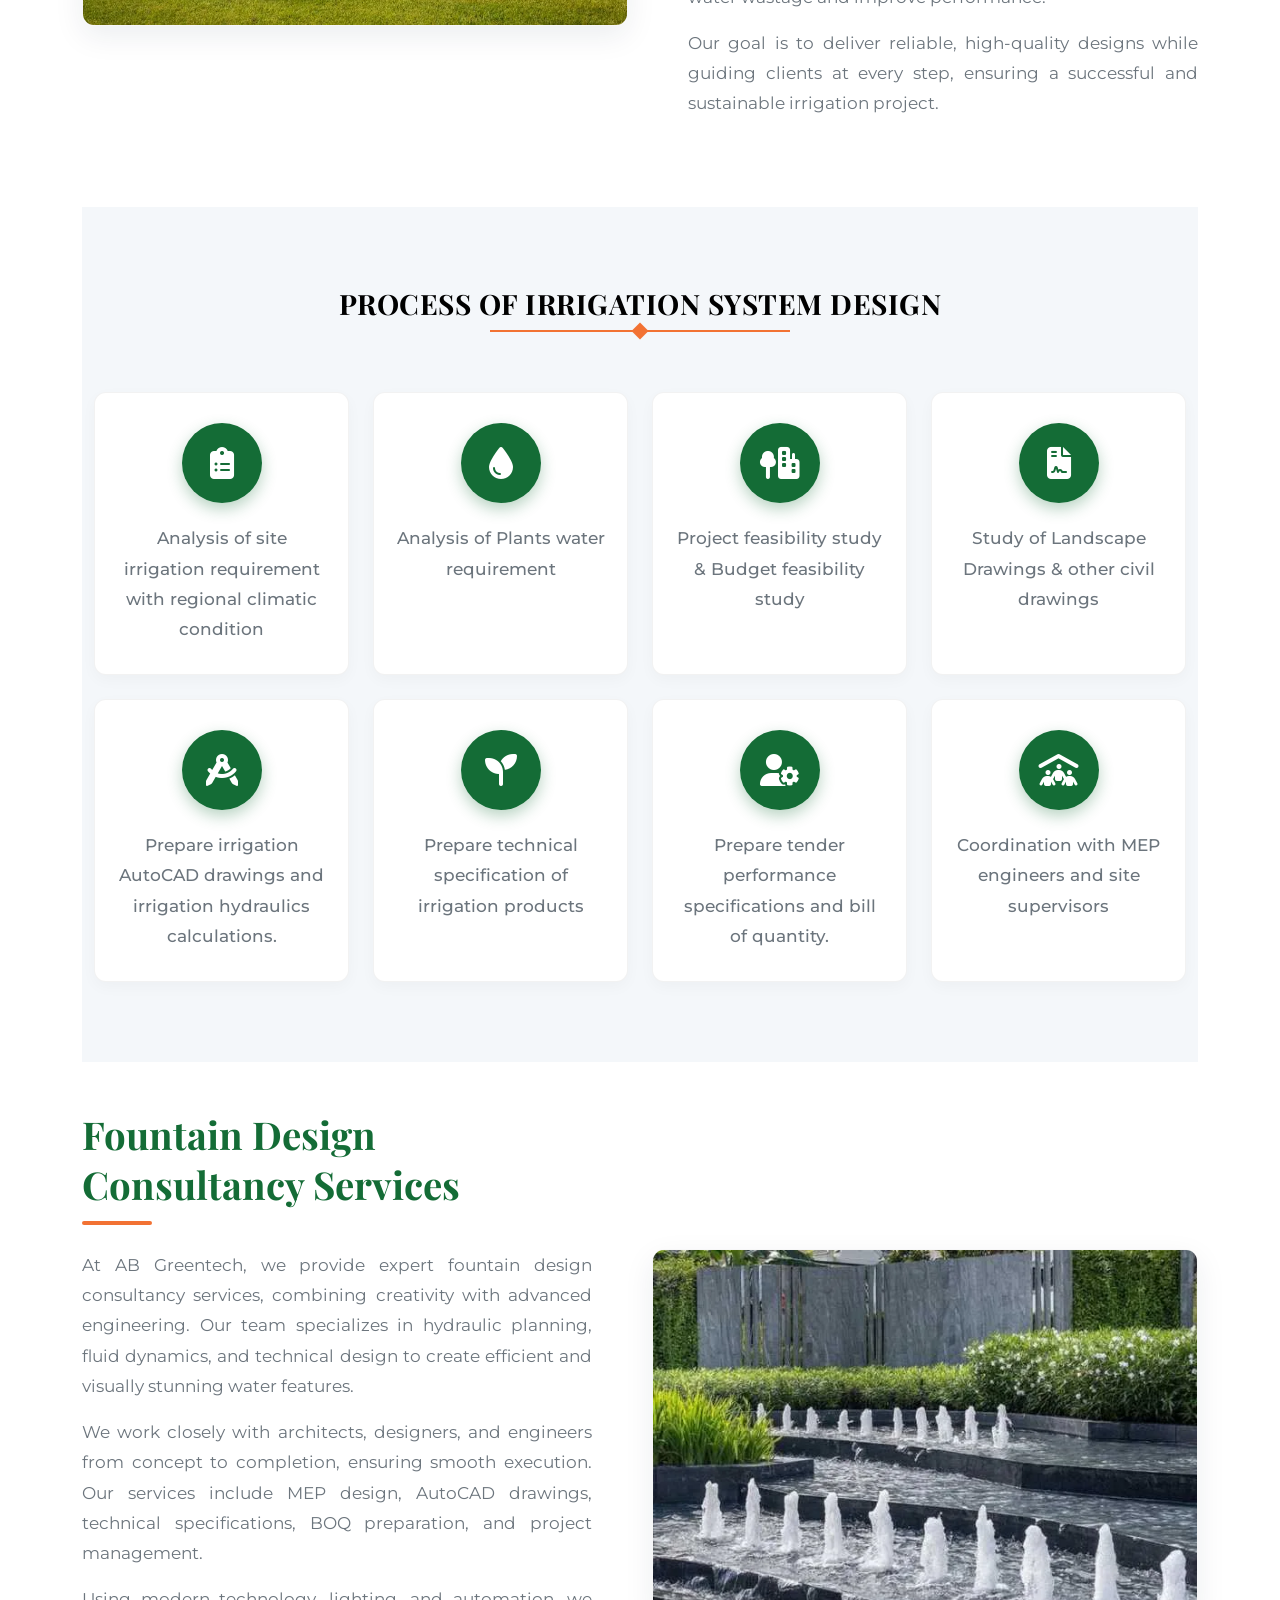
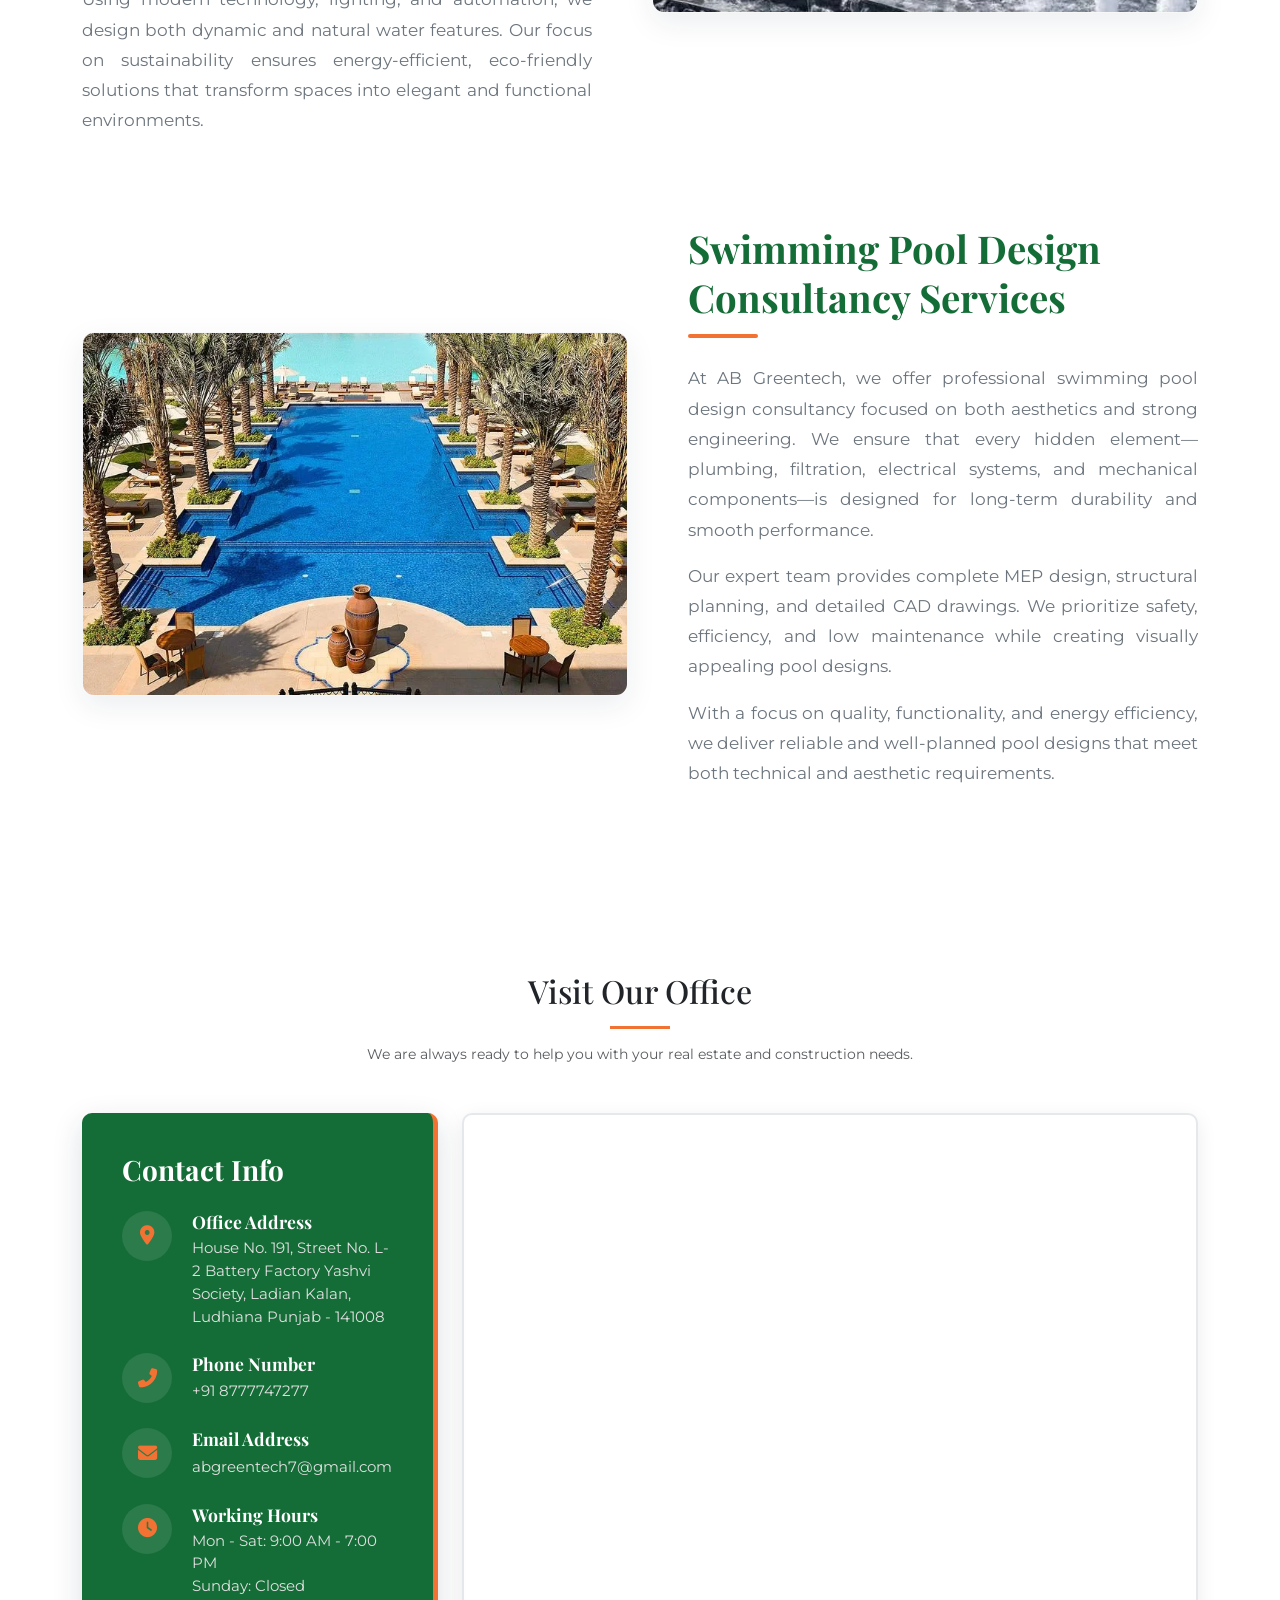
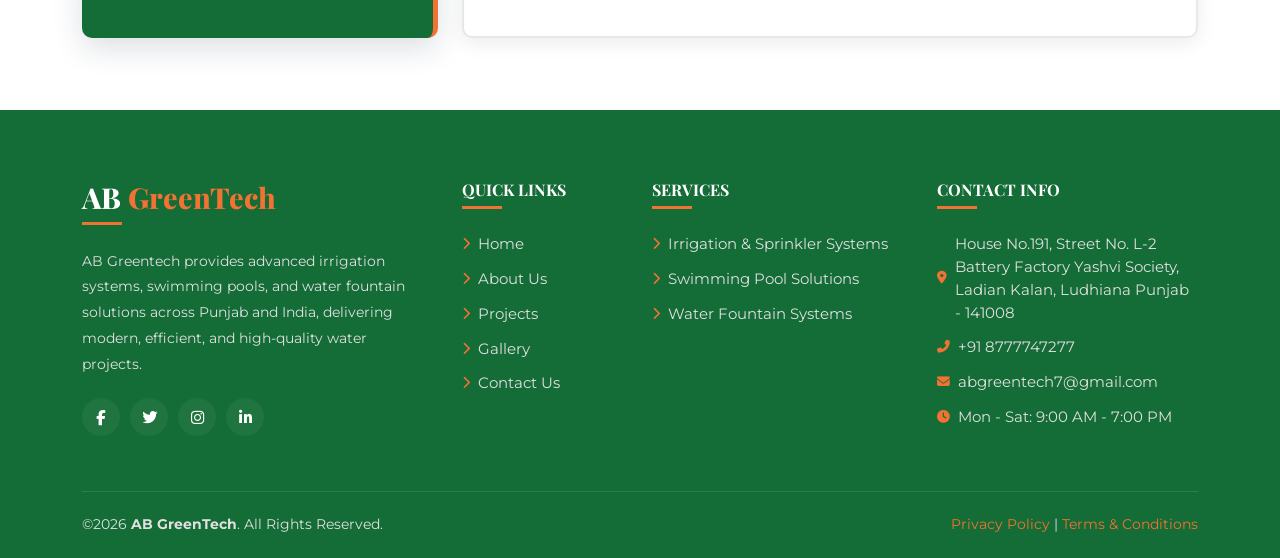
<file: design-services.html>
<!DOCTYPE html>
<html lang="en">
<head>
    <meta charset="UTF-8">
    <meta name="viewport" content="width=device-width, initial-scale=1.0">
    <title>Design Consultancy Services | Irrigation, Fountains & Pools | AB GreenTech</title>
  <meta name="description" content="Professional design consultancy for smart irrigation, custom water fountains, and luxury swimming pools. We provide expert AutoCAD planning and MEP designs.">
    
    <link href="https://cdn.jsdelivr.net/npm/bootstrap@5.3.0/dist/css/bootstrap.min.css" rel="stylesheet">
    <link rel="stylesheet" href="https://cdnjs.cloudflare.com/ajax/libs/font-awesome/6.4.0/css/all.min.css">
    <link href="https://fonts.googleapis.com/css2?family=Poppins:wght@500;600;700&family=Roboto:wght@300;400;500&display=swap" rel="stylesheet">

    <link rel="stylesheet" href="style.css">

    <!-- SEO & Open Graph Tags -->
    <link rel="canonical" href="https://abgreentech.in/design-services.html" />
    <meta property="og:title" content="Design Consultancy Services | Irrigation, Fountains & Pools | AB GreenTech" />
    <meta property="og:description" content="Professional design consultancy for smart irrigation, custom water fountains, and luxury swimming pools. We provide expert AutoCAD planning and MEP designs." />
    <meta property="og:url" content="https://abgreentech.in/design-services.html" />
    <meta property="og:image" content="https://abgreentech.in/images/ABGreenTech_logo.webp" />
    <meta property="og:type" content="website" />
    <meta name="twitter:card" content="summary_large_image">
</head>
<body>

      <!-- ================== Header Section ================ -->
    <nav class="navbar navbar-expand-lg sticky-top shadow-sm">
    <div class="container">
      <a class="navbar-brand" href="/">
        <img loading="lazy" src="images/ABGreenTech_logo.webp" height="60" width="auto" alt="ABGreenTech logo">
      </a>

      <button class="navbar-toggler border-0" type="button" data-bs-toggle="collapse" data-bs-target="#navbarNav"
        aria-controls="navbarNav" aria-expanded="false" aria-label="Toggle navigation">
        <span class="navbar-toggler-icon"></span>
      </button>

      <div class="collapse navbar-collapse justify-content-center" id="navbarNav">
        <ul class="navbar-nav">
          <li class="nav-item">
            <a class="nav-link" href="/">Home</a>
          </li>
          <li class="nav-item">
            <a class="nav-link" href="about.html">About Us</a>
          </li>

          <li class="nav-item dropdown">
            <a class="nav-link dropdown-toggle" href="#" id="servicesDropdown" role="button" data-bs-toggle="dropdown"
              aria-expanded="false">
              Expertise
            </a>
            <ul class="dropdown-menu border-0 shadow-sm" aria-labelledby="servicesDropdown">
              <li>
                <a class="dropdown-item" href="smart-irrigation.html">IRRIGATION SYSTEMS</a>
              </li>
              <li>
                <a class="dropdown-item" href="water-fountain.html">FOUNTAIN & WATER FEATURES</a>
              </li>
              <li><a class="dropdown-item" href="pool.html">SWIMMING POOLS</a></li>
            </ul>
          </li>

          <li class="nav-item dropdown">
            <a class="nav-link dropdown-toggle" href="#" id="servicesDropdown" role="button" data-bs-toggle="dropdown"
              aria-expanded="false">
              PRODUCTS
            </a>
            <ul class="dropdown-menu border-0 shadow-sm" aria-labelledby="servicesDropdown">
              <li>
                <a class="dropdown-item text-uppercase" href="smart-irrigation.html">Irrigation Equipments</a>
              </li>
              <li>
                <a class="dropdown-item text-uppercase" href="water-fountain.html">WATER FOUNTAIN Equipments</a>
              </li>
              <li><a class="dropdown-item text-uppercase" href="pool.html">SWIMMING Equipments </a></li>
            </ul>
          </li>
          <li class="nav-item">
            <a class="nav-link active" href="design-services.html">Design Services</a>
          </li>
          <li class="nav-item">
            <a class="nav-link" href="contact.html">Contact</a>
          </li>
        </ul>
      </div>

      <div class="d-none d-lg-block">
        <a href="contact.html" class="btn btn-ab-theme">Get a Quote</a>
      </div>
    </div>
  </nav>

    <div class="hero-banner">
        <img loading="lazy" src="images/slider/water_fountain.webp" alt="water fountain">
    </div>

    <div class="container section-padding text-center">
        <div class="row justify-content-center">
            <div class="col-lg-10">
                <h1 class="section-title text-center">Irrigation, Fountain & Pool Design Consultancy</h1>
                <p class="mt-4 text-center">At AB Greentech, we offer professional design consultancy services for irrigation systems, water fountains, and swimming pools. Our expert team works closely with architects, engineers, and property owners to create efficient, sustainable, and visually appealing water solutions.</p>

                <p class="mt-4 text-center">Our services include project analysis, feasibility studies, cost estimation, AutoCAD designs, hydraulic calculations, and detailed technical planning. We also assist during construction with site inspections and final execution support.</p>

                <p class="mt-4 text-center">With a focus on quality and unbiased guidance, we ensure every design is tailored to your project goals, delivering reliable, cost-effective, and long-lasting results.</p>
            </div>
        </div>
    </div>

    <div class="container pb-5">
        <div class="row align-items-center mb-5 pb-lg-4">
            <div class="col-md-6">
                <img loading="lazy" src="images/irrigation/Errigasin%20sprinkler.webp" class="content-img" alt="Errigasin%20sprinkler">
            </div>
            <div class="col-md-6 ps-lg-5">
                <h2 class="section-title">Irrigation System Design & Consulting Services</h2>
                <p>
                  At AB Greentech, we provide expert irrigation design and consulting services focused on sustainable and efficient water management. Our team specializes in designing advanced sprinkler and drip irrigation systems tailored to landscapes of all sizes.
                  </p>
                  <p>
                  With strong expertise in hydraulics, AutoCAD planning, and real-world installation practices, we create systems that are practical, cost-effective, and climate-friendly. We also design smart and automatic irrigation solutions to reduce water wastage and improve performance.
                </p>
                  <p>
                  Our goal is to deliver reliable, high-quality designs while guiding clients at every step, ensuring a successful and sustainable irrigation project.
                </p>
            </div>
        </div>

        <section class="process-section">
      <div class="container-fluid">
        
        <div class="text-center">
          <h2 class="process-heading">Process Of Irrigation System Design</h2>
          <div class="custom-divider"></div>
        </div>

        <div class="row g-4">
          
          <div class="col-12 col-sm-6 col-lg-3">
            <div class="icon-box">
              <div class="icon-wrapper">
                <i class="fa-solid fa-clipboard-list"></i>
              </div>
              <p class="icon-box-text">Analysis of site irrigation requirement with regional climatic condition</p>
            </div>
          </div>

          <div class="col-12 col-sm-6 col-lg-3">
            <div class="icon-box">
              <div class="icon-wrapper">
                <i class="fa-solid fa-droplet"></i>
              </div>
              <p class="icon-box-text">Analysis of Plants water requirement</p>
            </div>
          </div>

          <div class="col-12 col-sm-6 col-lg-3">
            <div class="icon-box">
              <div class="icon-wrapper">
                <i class="fa-solid fa-tree-city"></i>
              </div>
              <p class="icon-box-text">Project feasibility study & Budget feasibility study</p>
            </div>
          </div>

          <div class="col-12 col-sm-6 col-lg-3">
            <div class="icon-box">
              <div class="icon-wrapper">
                <i class="fa-solid fa-file-contract"></i>
              </div>
              <p class="icon-box-text">Study of Landscape Drawings & other civil drawings</p>
            </div>
          </div>

          <div class="col-12 col-sm-6 col-lg-3">
            <div class="icon-box">
              <div class="icon-wrapper">
                <i class="fa-solid fa-compass-drafting"></i>
              </div>
              <p class="icon-box-text">Prepare irrigation AutoCAD drawings and irrigation hydraulics calculations.</p>
            </div>
          </div>

          <div class="col-12 col-sm-6 col-lg-3">
            <div class="icon-box">
              <div class="icon-wrapper">
                <i class="fa-solid fa-seedling"></i>
              </div>
              <p class="icon-box-text">Prepare technical specification of irrigation products</p>
            </div>
          </div>

          <div class="col-12 col-sm-6 col-lg-3">
            <div class="icon-box">
              <div class="icon-wrapper">
                <i class="fa-solid fa-user-gear"></i>
              </div>
              <p class="icon-box-text">Prepare tender performance specifications and bill of quantity.</p>
            </div>
          </div>

          <div class="col-12 col-sm-6 col-lg-3">
            <div class="icon-box">
              <div class="icon-wrapper">
                <i class="fa-solid fa-people-roof"></i>
              </div>
              <p class="icon-box-text">Coordination with MEP engineers and site supervisors</p>
            </div>
          </div>

        </div> </div>
    </section>

        <div class="row align-items-center my-5 pb-lg-4 flex-md-row-reverse">
            <div class="col-md-6">
                <img loading="lazy" src="images/fountain/Fountains-2.webp" class="content-img" alt="Fountains 2">
            </div>
            <div class="col-md-6 pe-lg-5">
                <h2 class="section-title">Fountain Design Consultancy Services</h2>
                <p>At AB Greentech, we provide expert fountain design consultancy services, combining creativity with advanced engineering. Our team specializes in hydraulic planning, fluid dynamics, and technical design to create efficient and visually stunning water features.</p>

                <p>We work closely with architects, designers, and engineers from concept to completion, ensuring smooth execution. Our services include MEP design, AutoCAD drawings, technical specifications, BOQ preparation, and project management.</p>

                <p>Using modern technology, lighting, and automation, we design both dynamic and natural water features. Our focus on sustainability ensures energy-efficient, eco-friendly solutions that transform spaces into elegant and functional environments.</p>
            </div>
        </div>

        <div class="row align-items-center mb-5">
            <div class="col-md-6">
                <img loading="lazy" src="images/pool/Modern%20Pool.webp" class="content-img" alt="Modern%20Pool">
            </div>
            <div class="col-md-6 ps-lg-5">
                <h2 class="section-title">Swimming Pool Design Consultancy Services</h2>
                <p>
                    At AB Greentech, we offer professional swimming pool design consultancy focused on both aesthetics and strong engineering. We ensure that every hidden element—plumbing, filtration, electrical systems, and mechanical components—is designed for long-term durability and smooth performance.
                </p>
                <p>
                  Our expert team provides complete MEP design, structural planning, and detailed CAD drawings. We prioritize safety, efficiency, and low maintenance while creating visually appealing pool designs.
                </p>
                <p>
                  With a focus on quality, functionality, and energy efficiency, we deliver reliable and well-planned pool designs that meet both technical and aesthetic requirements.
                </p>
            </div>
        </div>
    </div>

  <!-- ================== NAP Section ============= -->
  <section class="py-5 bg-white" id="contact-nap">
    <div class="container py-4">
      <div class="text-center mb-5">
        <h2 class="text-center">Visit Our Office</h2>
        <div style="
              width: 60px;
              height: 3px;
              background-color: var(--accent-gold);
              margin: 15px auto;
            "></div>
        <p class="text-muted">
          We are always ready to help you with your real estate and
          construction needs.
        </p>
      </div>

      <div class="row g-4 align-items-stretch">
        <div class="col-lg-4">
          <div class="nap-box">
            <h3 class="fw-bold mb-4">
              Contact Info
            </h3>

            <div class="nap-item">
              <div class="nap-icon">
                <i class="fas fa-map-marker-alt"></i>
              </div>
              <div class="nap-text">
                <h5>Office Address</h5>
                <p>
                  House No. 191, Street No. L-2 Battery Factory Yashvi Society, Ladian Kalan, Ludhiana Punjab - 141008
                </p>
              </div>
            </div>

            <div class="nap-item">
              <div class="nap-icon"><i class="fas fa-phone-alt"></i></div>
              <div class="nap-text">
                <h5>Phone Number</h5>
                <a href="tel:+918777747277">+91 8777747277</a><br />
              </div>
            </div>

            <div class="nap-item">
              <div class="nap-icon"><i class="fas fa-envelope"></i></div>
              <div class="nap-text">
                <h5>Email Address</h5>
                <a href="mailto:abgreentech7@gmail.com">abgreentech7@gmail.com</a>
              </div>
            </div>

            <div class="nap-item mb-0">
              <div class="nap-icon"><i class="fas fa-clock"></i></div>
              <div class="nap-text">
                <h5>Working Hours</h5>
                <p>Mon - Sat: 9:00 AM - 7:00 PM<br />Sunday: Closed</p>
              </div>
            </div>
          </div>
        </div>

        <div class="col-lg-8">
          <div class="map-wrapper">
            <iframe
              src="https://www.google.com/maps/embed?pb=!1m18!1m12!1m3!1d115330.14725357997!2d81.7645161327179!3d25.435801083984632!2m3!1f0!2f0!3f0!3m2!1i1024!2i768!4f13.1!3m3!1m2!1s0x398534c9b20bd49f%3A0xa2237856ad4041a!2sPrayagraj%2C%20Uttar%20Pradesh!5e0!3m2!1sen!2sin!4v1700000000000!5m2!1sen!2sin"
              width="100%" height="100%" style="border: 0" allowfullscreen="" loading="lazy"
              referrerpolicy="no-referrer-when-downgrade">
            </iframe>
          </div>
        </div>
      </div>
    </div>
  </section>

  <!-- ================== Footer Section Start ================== -->
  <footer class="footer-area">
    <div class="container">
      <div class="row g-4">
        <div class="col-lg-4 col-md-6">
          <h3 class="footer-heading" style="font-size: 1.8rem; border: none; font-weight: 800">
            AB <span style="color: var(--accent-gold)">GreenTech</span>
          </h3>
          <p class="mt-4 pe-lg-4">
           AB Greentech provides advanced irrigation systems, swimming pools, and water fountain solutions across Punjab and India, delivering modern, efficient, and high-quality water projects.
          </p>
          <div class="footer-social">
            <a href="#" aria-label="Facebook"><i class="fab fa-facebook-f"></i></a>
            <a href="#" aria-label="Twitter"><i class="fab fa-twitter"></i></a>
            <a href="#" aria-label="Instagram"><i class="fab fa-instagram"></i></a>
            <a href="#" aria-label="LinkedIn"><i class="fab fa-linkedin-in"></i></a>
          </div>
        </div>

        <div class="col-lg-2 col-md-6">
          <h4 class="footer-heading text-uppercase fs-6">Quick Links</h4>
          <ul class="footer-links mt-4">
            <li>
              <a href="index.html"><i class="fas fa-chevron-right"></i> Home</a>
            </li>
            <li>
              <a href="about.html"><i class="fas fa-chevron-right"></i> About Us</a>
            </li>
            <li>
              <a href="design-services.html"><i class="fas fa-chevron-right"></i> Projects</a>
            </li>
            <li>
              <a href="index.html"><i class="fas fa-chevron-right"></i> Gallery</a>
            </li>
            <li>
              <a href="contact.html"><i class="fas fa-chevron-right"></i> Contact Us</a>
            </li>
          </ul>
        </div>

        <div class="col-lg-3 col-md-6">
          <h4 class="footer-heading text-uppercase fs-6">Services</h4>
          <ul class="footer-links mt-4">
            <li>
              <a href="smart-irrigation.html"><i class="fas fa-chevron-right"></i> Irrigation & Sprinkler Systems</a>
            </li>
            <li>
              <a href="pool.html"><i class="fas fa-chevron-right"></i> Swimming Pool Solutions</a>
            </li>
            <li>
              <a href="water-fountain.html"><i class="fas fa-chevron-right"></i> Water Fountain Systems</a>
            </li>
            <!-- <li>
              <a href="#"><i class="fas fa-chevron-right"></i> Privacy & Policy</a>
            </li>
            <li>
              <a href="#"><i class="fas fa-chevron-right"></i> Term & Conditions</a>
            </li>  -->
          </ul>
        </div>

        <!-- ========= Contact Info ======== -->
        <div class="col-lg-3 col-md-6">
          <h4 class="footer-heading text-uppercase fs-6">Contact Info</h4>
          <ul class="footer-links mt-4">
            <li>
              <a href="#"><i class="fas fa-map-marker-alt"></i>House No.191, Street No. L-2 Battery Factory Yashvi Society, Ladian Kalan, Ludhiana Punjab - 141008
</a>
            </li>
            <li>
              <a href="tel:+918777747277"><i class="fas fa-phone-alt"></i> +91 8777747277</a>
            </li>
            <li>
              <a href="mailto:abgreentech7@gmail.com"><i class="fas fa-envelope"></i>
                abgreentech7@gmail.com</a>
            </li>
            <li>
              <a href="#"><i class="fas fa-clock"></i> Mon - Sat: 9:00 AM - 7:00 PM</a>
            </li>
          </ul>
        </div>
      </div>

      <div class="footer-bottom">
        <div class="row align-items-center">
          <div class="col-md-6 text-center text-md-start mb-3 mb-md-0">
            <p>
              &copy;2026 <strong>AB GreenTech</strong>. All Rights Reserved.
            </p>
          </div>
          <div class="col-md-6 text-center text-md-end">
            <p>
              <a href="#">Privacy Policy</a> |
              <a href="#">Terms & Conditions</a>
            </p>
          </div>
        </div>
      </div>
    </div>
  </footer>

  <!-- ======= Floating Icons ========= -->
  <div class="floating-action-menu">
    <a href="tel:+918777747277" class="floating-btn btn-call-floating d-flex d-md-none" aria-label="Call Us">
      <i class="fa-solid fa-phone"></i>
    </a>

    <a href="https://wa.me/918777747277" target="_blank" class="floating-btn btn-whatsapp-floating"
      aria-label="WhatsApp Us">
      <i class="fab fa-whatsapp"></i>
    </a>
  </div>

  <script src="https://cdn.jsdelivr.net/npm/bootstrap@5.3.0/dist/js/bootstrap.bundle.min.js"></script>
  <script src="/script.js"></script>

</body>
</html>
</file>
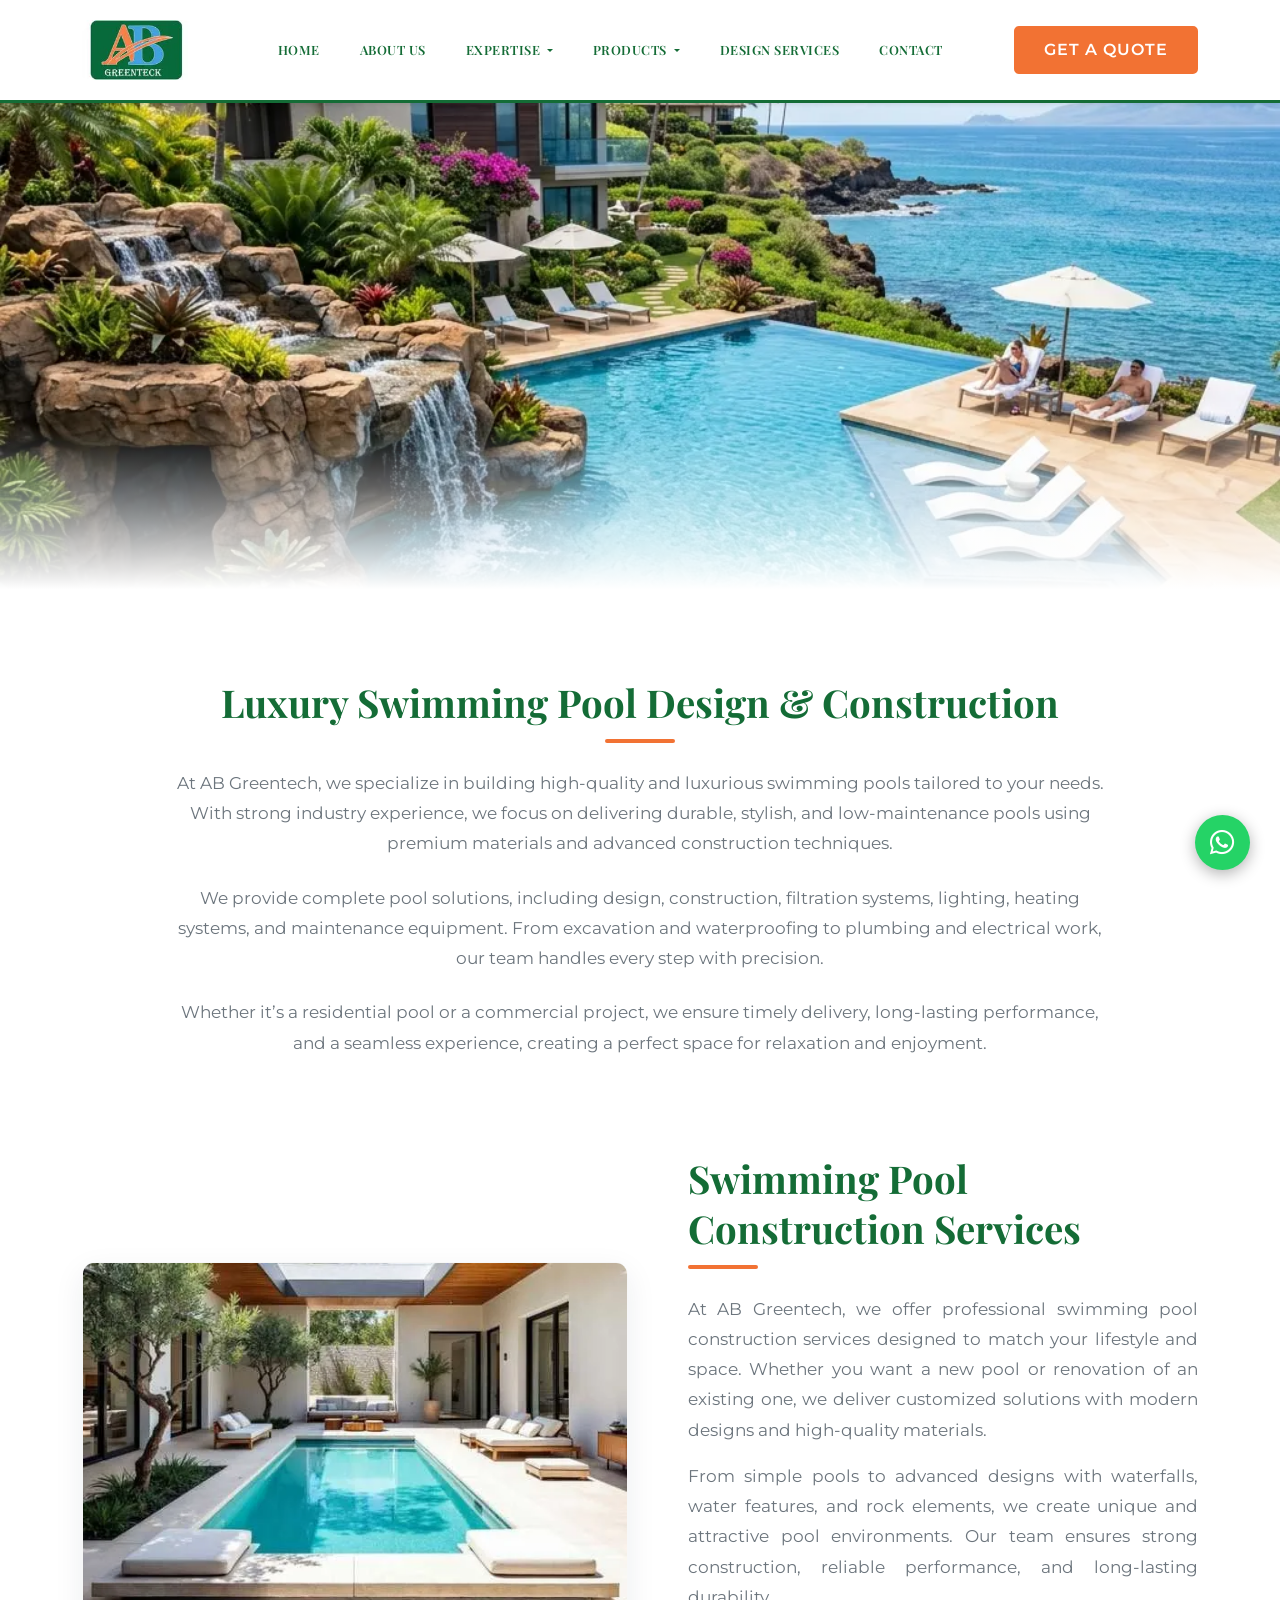
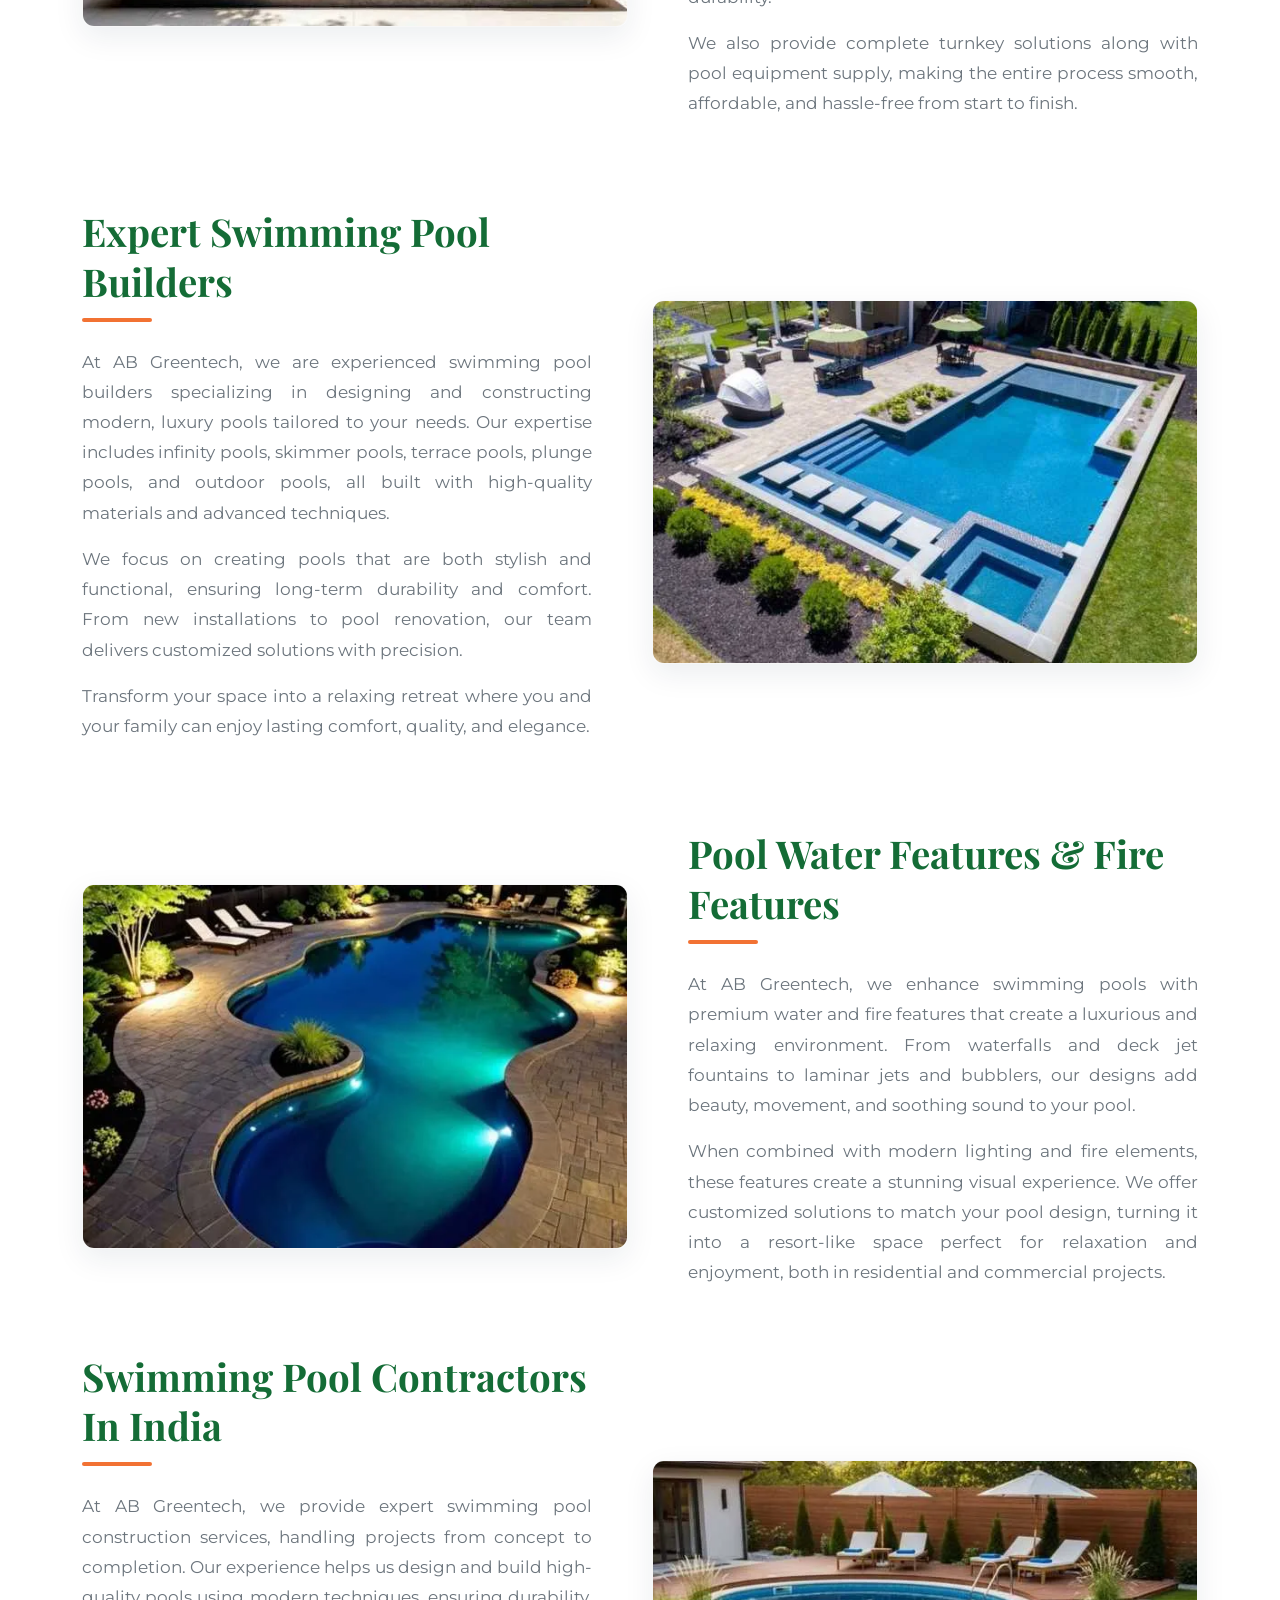
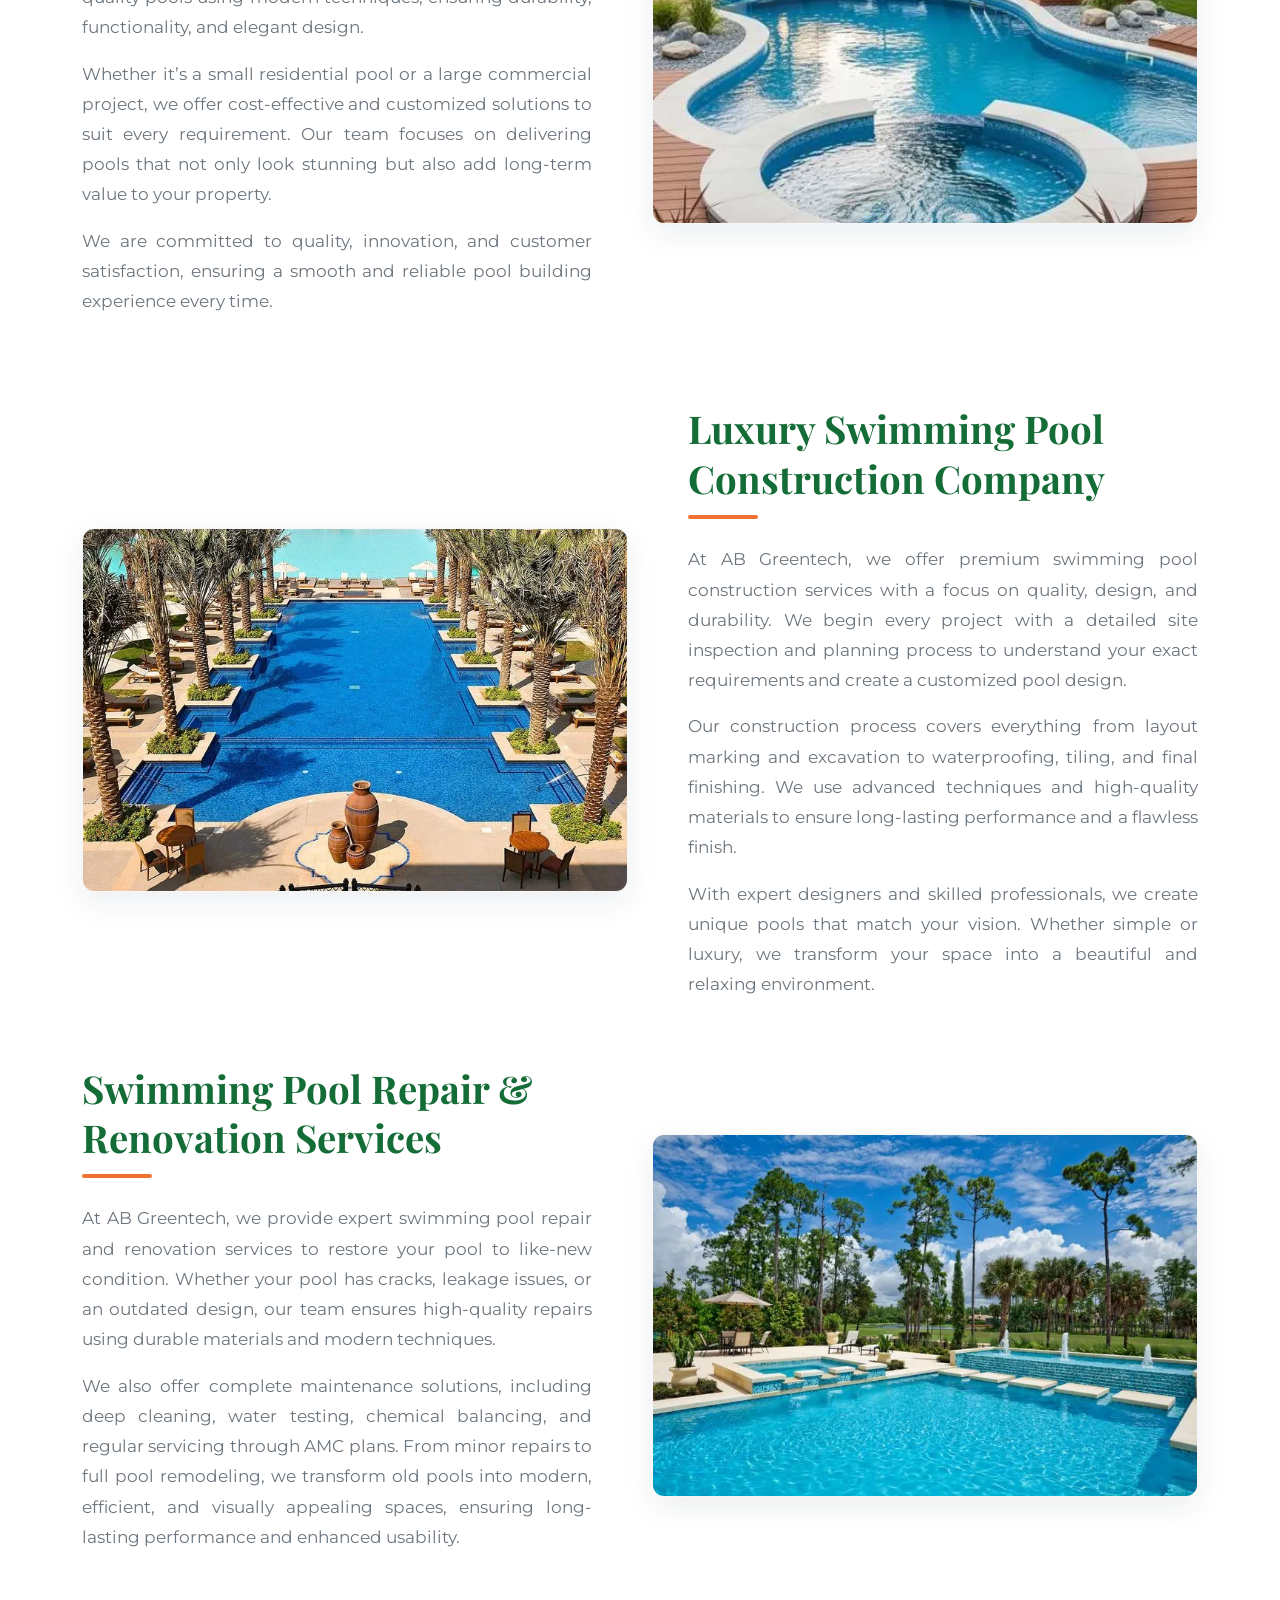
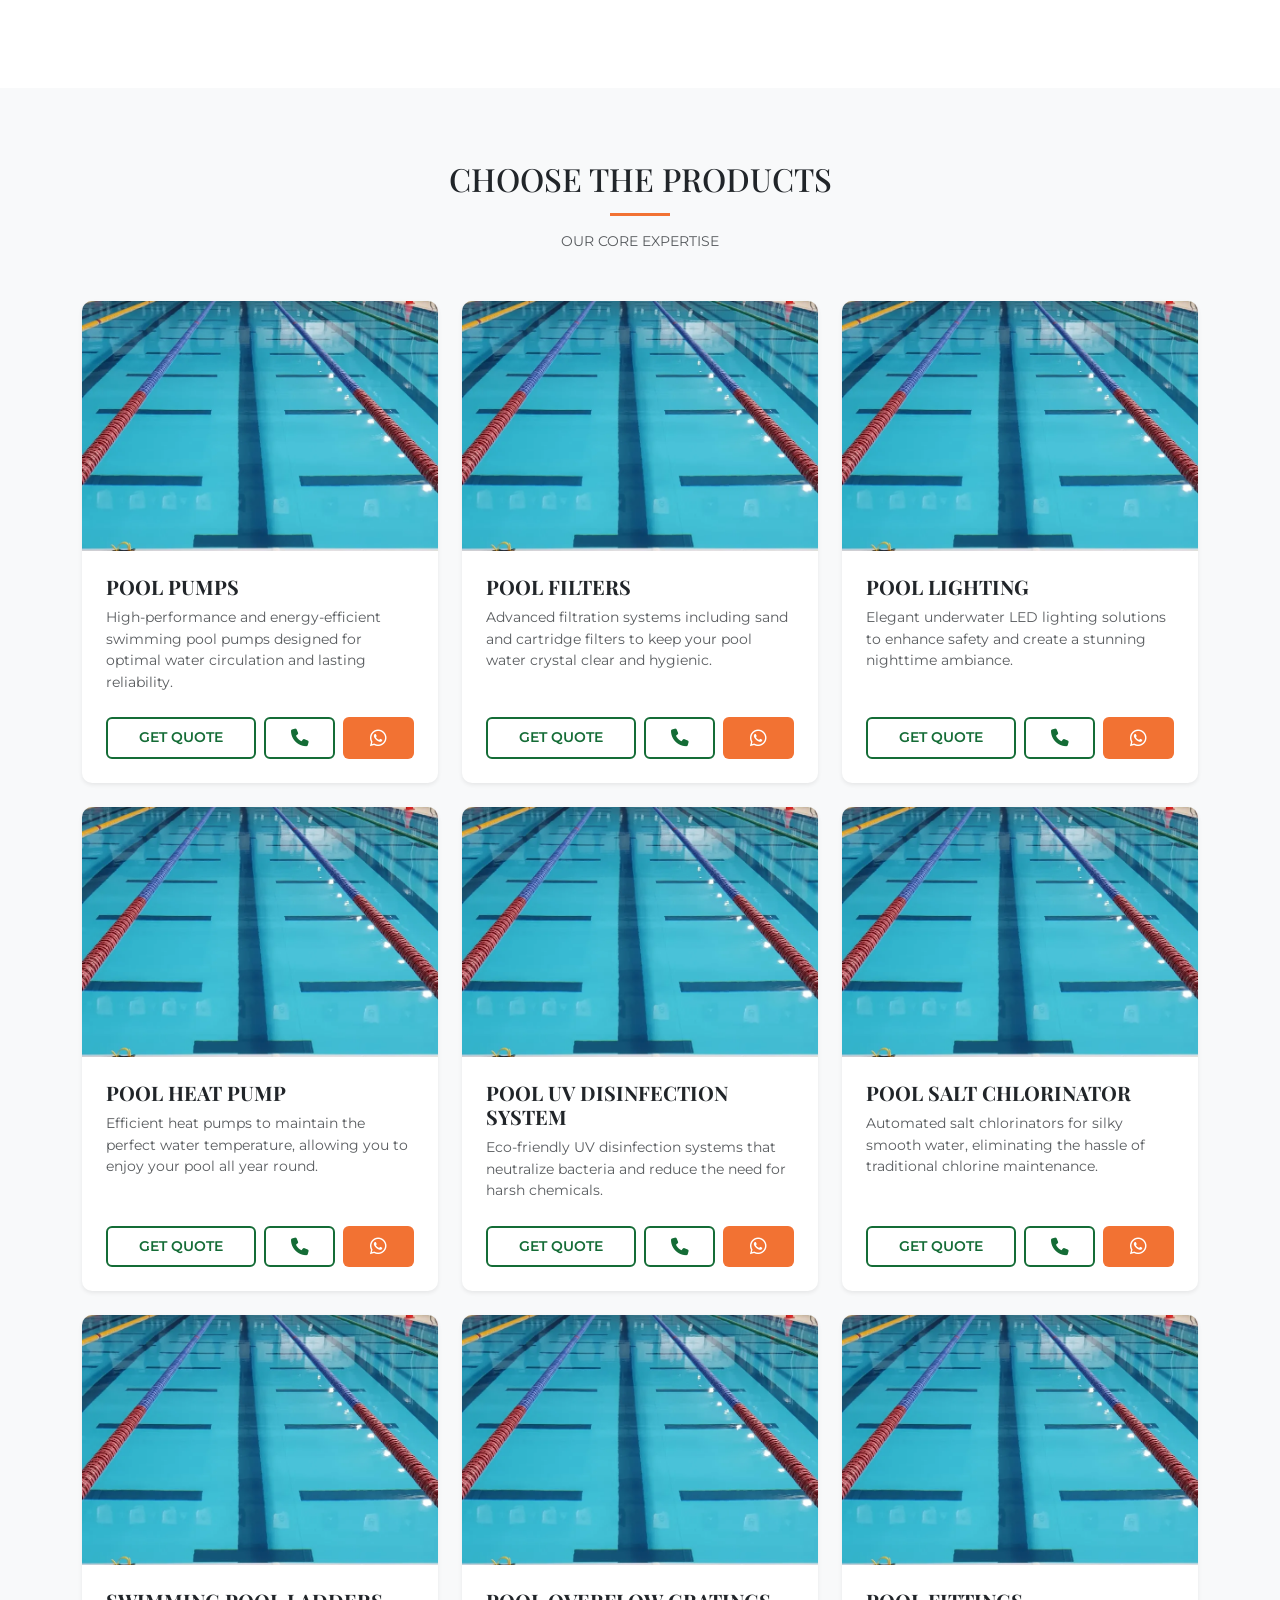
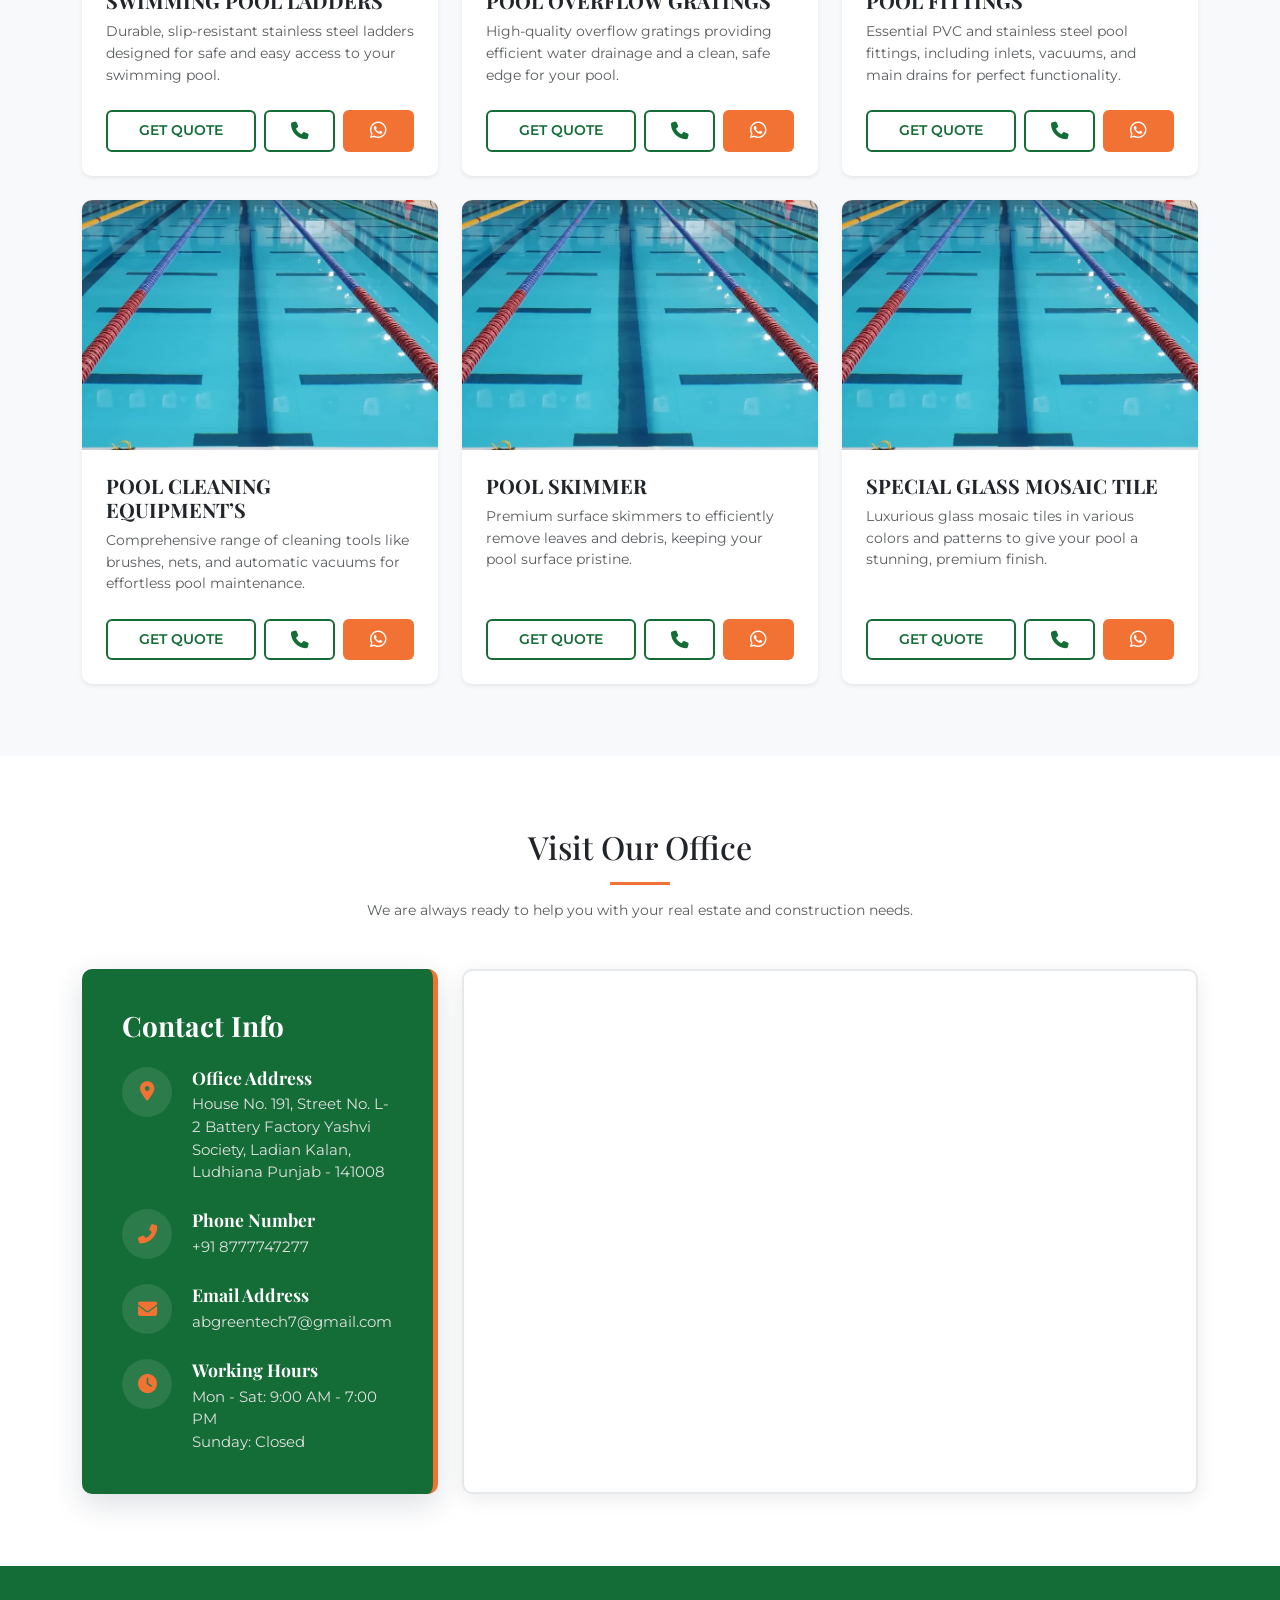
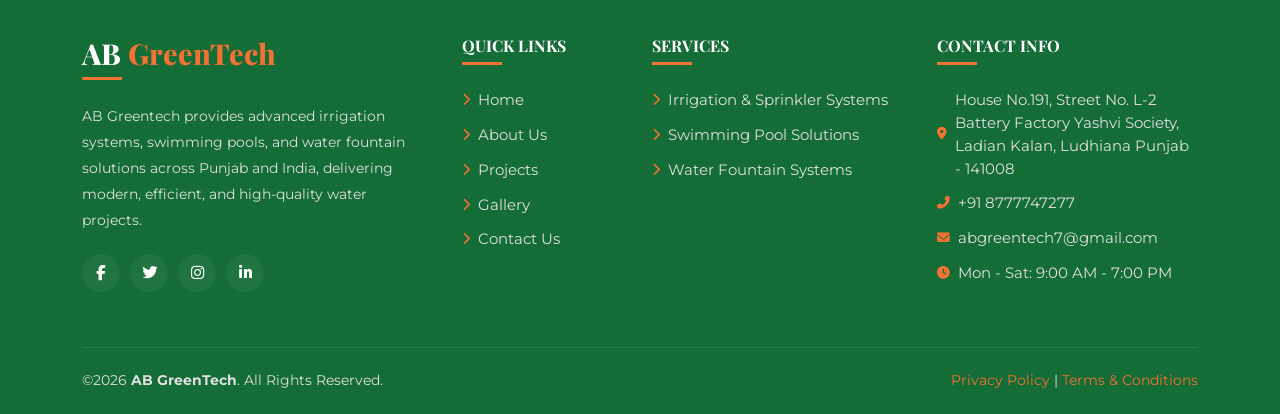
<file: pool.html>
<!DOCTYPE html>
<html lang="en">
<head>
    <meta charset="UTF-8">
    <meta name="viewport" content="width=device-width, initial-scale=1.0">
    <title>Luxury Swimming Pool Construction & Repair | AB GreenTech</title>
  <meta name="description" content="Expert swimming pool builders in India. We design, construct, and renovate custom luxury swimming pools with high-quality filtration and heating equipment.">
    
    <link href="https://cdn.jsdelivr.net/npm/bootstrap@5.3.0/dist/css/bootstrap.min.css" rel="stylesheet">
    <link rel="stylesheet" href="https://cdnjs.cloudflare.com/ajax/libs/font-awesome/6.4.0/css/all.min.css">
    <link href="https://fonts.googleapis.com/css2?family=Poppins:wght@500;600;700&family=Roboto:wght@300;400;500&display=swap" rel="stylesheet">

    <link rel="stylesheet" href="style.css">

    <!-- SEO & Open Graph Tags -->
    <link rel="canonical" href="https://abgreentech.in/pool.html" />
    <meta property="og:title" content="Luxury Swimming Pool Construction & Repair | AB GreenTech" />
    <meta property="og:description" content="Expert swimming pool builders in India. We design, construct, and renovate custom luxury swimming pools with high-quality filtration and heating equipment." />
    <meta property="og:url" content="https://abgreentech.in/pool.html" />
    <meta property="og:image" content="https://abgreentech.in/images/ABGreenTech_logo.webp" />
    <meta property="og:type" content="website" />
    <meta name="twitter:card" content="summary_large_image">
</head>
<body>

      <!-- ================== Header Section ================ -->
    <nav class="navbar navbar-expand-lg sticky-top shadow-sm">
    <div class="container">
      <a class="navbar-brand" href="/">
        <img loading="lazy" src="images/ABGreenTech_logo.webp" height="60" width="auto" alt="ABGreenTech logo">
      </a>

      <button class="navbar-toggler border-0" type="button" data-bs-toggle="collapse" data-bs-target="#navbarNav"
        aria-controls="navbarNav" aria-expanded="false" aria-label="Toggle navigation">
        <span class="navbar-toggler-icon"></span>
      </button>

      <div class="collapse navbar-collapse justify-content-center" id="navbarNav">
        <ul class="navbar-nav">
          <li class="nav-item">
            <a class="nav-link" href="/">Home</a>
          </li>
          <li class="nav-item">
            <a class="nav-link" href="about.html">About Us</a>
          </li>

          <li class="nav-item dropdown">
            <a class="nav-link dropdown-toggle" href="#" id="servicesDropdown" role="button" data-bs-toggle="dropdown"
              aria-expanded="false">
              Expertise
            </a>
            <ul class="dropdown-menu border-0 shadow-sm" aria-labelledby="servicesDropdown">
              <li>
                <a class="dropdown-item" href="smart-irrigation.html">IRRIGATION SYSTEMS</a>
              </li>
              <li>
                <a class="dropdown-item" href="water-fountain.html">FOUNTAIN & WATER FEATURES</a>
              </li>
              <li><a class="dropdown-item" href="pool.html">SWIMMING POOLS</a></li>
            </ul>
          </li>

          <li class="nav-item dropdown">
            <a class="nav-link dropdown-toggle" href="#" id="servicesDropdown" role="button" data-bs-toggle="dropdown"
              aria-expanded="false">
              PRODUCTS
            </a>
            <ul class="dropdown-menu border-0 shadow-sm" aria-labelledby="servicesDropdown">
              <li>
                <a class="dropdown-item text-uppercase" href="smart-irrigation.html">Irrigation Equipments</a>
              </li>
              <li>
                <a class="dropdown-item text-uppercase" href="water-fountain.html">WATER FOUNTAIN Equipments</a>
              </li>
              <li><a class="dropdown-item text-uppercase" href="pool.html">SWIMMING Equipments </a></li>
            </ul>
          </li>
          <li class="nav-item">
            <a class="nav-link" href="design-services.html">Design Services</a>
          </li>
          <li class="nav-item">
            <a class="nav-link" href="contact.html">Contact</a>
          </li>
        </ul>
      </div>

      <div class="d-none d-lg-block">
        <a href="contact.html" class="btn btn-ab-theme">Get a Quote</a>
      </div>
    </div>
  </nav>

    <div class="hero-banner">
        <img loading="lazy" src="images/slider/swimming_pool.webp" alt="swimming pool">
    </div>

    <div class="container section-padding text-center">
        <div class="row justify-content-center">
            <div class="col-lg-10">
                <h2 class="section-title text-center">Luxury Swimming Pool Design & Construction</h2>
                <p class="mt-4 text-center">At AB Greentech, we specialize in building high-quality and luxurious swimming pools tailored to your needs. With strong industry experience, we focus on delivering durable, stylish, and low-maintenance pools using premium materials and advanced construction techniques.</p>

                <p class="mt-4 text-center">We provide complete pool solutions, including design, construction, filtration systems, lighting, heating systems, and maintenance equipment. From excavation and waterproofing to plumbing and electrical work, our team handles every step with precision.</p>

                <p class="mt-4 text-center">Whether it’s a residential pool or a commercial project, we ensure timely delivery, long-lasting performance, and a seamless experience, creating a perfect space for relaxation and enjoyment.</p>
            </div>
        </div>
    </div>

    <div class="container pb-5">
        <div class="row align-items-center mb-5 pb-lg-4">
            <div class="col-md-6">
                <img loading="lazy" src="images/pool/pool-1.webp" class="content-img" alt="pool 1">
            </div>
            <div class="col-md-6 ps-lg-5">
                <h2 class="section-title">Swimming Pool Construction Services</h2>
                <p>
                  At AB Greentech, we offer professional swimming pool construction services designed to match your lifestyle and space. Whether you want a new pool or renovation of an existing one, we deliver customized solutions with modern designs and high-quality materials.
                  </p>
                  <p>
                  From simple pools to advanced designs with waterfalls, water features, and rock elements, we create unique and attractive pool environments. Our team ensures strong construction, reliable performance, and long-lasting durability.
                </p>
                  <p>
                  We also provide complete turnkey solutions along with pool equipment supply, making the entire process smooth, affordable, and hassle-free from start to finish.
                </p>
            </div>
        </div>

        <div class="row align-items-center mb-5 pb-lg-4 flex-md-row-reverse">
            <div class="col-md-6">
                <img loading="lazy" src="images/pool/pool-2.webp" class="content-img" alt="pool 2">
            </div>
            <div class="col-md-6 pe-lg-5">
                <h2 class="section-title">Expert Swimming Pool Builders</h2>
                <p>At AB Greentech, we are experienced swimming pool builders specializing in designing and constructing modern, luxury pools tailored to your needs. Our expertise includes infinity pools, skimmer pools, terrace pools, plunge pools, and outdoor pools, all built with high-quality materials and advanced techniques.</p>

                <p>We focus on creating pools that are both stylish and functional, ensuring long-term durability and comfort. From new installations to pool renovation, our team delivers customized solutions with precision.</p>

                <p>Transform your space into a relaxing retreat where you and your family can enjoy lasting comfort, quality, and elegance.</p>
            </div>
        </div>

        <div class="row align-items-center mb-5">
            <div class="col-md-6">
                <img loading="lazy" src="images/pool/Pool-3.webp" class="content-img" alt="Pool 3">
            </div>
            <div class="col-md-6 ps-lg-5">
                <h2 class="section-title">Pool Water Features & Fire Features</h2>
                <p>At AB Greentech, we enhance swimming pools with premium water and fire features that create a luxurious and relaxing environment. From waterfalls and deck jet fountains to laminar jets and bubblers, our designs add beauty, movement, and soothing sound to your pool.</p>
                <p>
                  When combined with modern lighting and fire elements, these features create a stunning visual experience. We offer customized solutions to match your pool design, turning it into a resort-like space perfect for relaxation and enjoyment, both in residential and commercial projects.
                </p>
            </div>
        </div>

        <div class="row align-items-center mb-5 pb-lg-4 flex-md-row-reverse">
            <div class="col-md-6">
                <img loading="lazy" src="images/pool/pool-4.webp" class="content-img" alt="pool 4">
            </div>
            <div class="col-md-6 pe-lg-5">
                <h2 class="section-title">Swimming Pool Contractors in India</h2>
                <p>At AB Greentech, we provide expert swimming pool construction services, handling projects from concept to completion. Our experience helps us design and build high-quality pools using modern techniques, ensuring durability, functionality, and elegant design.</p>

                <p>Whether it’s a small residential pool or a large commercial project, we offer cost-effective and customized solutions to suit every requirement. Our team focuses on delivering pools that not only look stunning but also add long-term value to your property.</p>

                <p>We are committed to quality, innovation, and customer satisfaction, ensuring a smooth and reliable pool building experience every time.</p>
            </div>
        </div>

        <div class="row align-items-center mb-5">
            <div class="col-md-6">
                <img loading="lazy" src="images/pool/Modern%20Pool.webp" class="content-img" alt="Modern%20Pool">
            </div>
            <div class="col-md-6 ps-lg-5">
                <h2 class="section-title">Luxury Swimming Pool Construction Company</h2>
                <p>At AB Greentech, we offer premium swimming pool construction services with a focus on quality, design, and durability. We begin every project with a detailed site inspection and planning process to understand your exact requirements and create a customized pool design.</p>
                <p>
                  Our construction process covers everything from layout marking and excavation to waterproofing, tiling, and final finishing. We use advanced techniques and high-quality materials to ensure long-lasting performance and a flawless finish.
                </p>
                <p>
                  With expert designers and skilled professionals, we create unique pools that match your vision. Whether simple or luxury, we transform your space into a beautiful and relaxing environment.
                </p>
            </div>
        </div>

        <div class="row align-items-center mb-5 pb-lg-4 flex-md-row-reverse">
            <div class="col-md-6">
                <img loading="lazy" src="images/pool/Pool.webp" class="content-img" alt="Pool">
            </div>
            <div class="col-md-6 pe-lg-5">
                <h2 class="section-title">Swimming Pool Repair & Renovation Services</h2>
                <p>At AB Greentech, we provide expert swimming pool repair and renovation services to restore your pool to like-new condition. Whether your pool has cracks, leakage issues, or an outdated design, our team ensures high-quality repairs using durable materials and modern techniques.</p>

                <p>We also offer complete maintenance solutions, including deep cleaning, water testing, chemical balancing, and regular servicing through AMC plans. From minor repairs to full pool remodeling, we transform old pools into modern, efficient, and visually appealing spaces, ensuring long-lasting performance and enhanced usability.</p>
            </div>
        </div>

    </div>

        <!-- ============ Choose the Product Section =========== -->
<section class="py-5" style="background-color: var(--light-bg)" id="real-estate-projects">
    <div class="container py-4">
      <div class="text-center mb-5">
        <h2 class="text-uppercase">CHOOSE THE Products</h2>
        <div style="
              width: 60px;
              height: 3px;
              background-color: var(--accent-gold);
              margin: 15px auto;
            "></div>
        <p class="text-muted">OUR CORE EXPERTISE</p>
      </div>

      <div class="row g-4">
        
        <div class="col-md-4">
          <div class="card project-card h-100 shadow-sm border-0">
            <img loading="lazy" src="images/products/pool_equipment.webp" class="card-img-top slider-img" alt="pool equipment">
            
            <div class="card-body p-4 d-flex flex-column">
              <h5 class="card-title fw-bold">
                POOL PUMPS
              </h5>
              <p class="card-text text-muted mb-4">
                High-performance and energy-efficient swimming pool pumps designed for optimal water circulation and lasting reliability.
              </p>

              <div class="d-flex gap-2 mt-auto">
                <a href="contact.html"
                  class="btn btn-outline-theme w-50 d-flex align-items-center justify-content-center"
                  style="padding: 8px 5px; font-size: 0.9rem">
                  Get Quote
                </a>

                <div class="w-50 d-flex gap-2">
                  <a href="tel:+918777747277"
                    class="btn btn-outline-theme w-50 d-flex align-items-center justify-content-center"
                    style="padding: 8px 0; font-size: 1.1rem" title="Call Us">
                    <i class="fas fa-phone"></i>
                  </a>

                  <a href="https://wa.me/918777747277" target="_blank"
                    class="btn btn-theme w-50 d-flex align-items-center justify-content-center"
                    style="padding: 8px 0; font-size: 1.2rem" title="Chat on WhatsApp">
                    <i class="fab fa-whatsapp"></i>
                  </a>
                </div>
              </div>
            </div>
          </div>
        </div>

        <div class="col-md-4">
          <div class="card project-card h-100 shadow-sm border-0">
            <img loading="lazy" src="images/products/pool_equipment.webp" class="card-img-top slider-img" alt="pool equipment">

            <div class="card-body p-4 d-flex flex-column">
              <h5 class="card-title fw-bold">
                POOL FILTERS
              </h5>
              <p class="card-text text-muted mb-4">
                Advanced filtration systems including sand and cartridge filters to keep your pool water crystal clear and hygienic.
              </p>


              <div class="d-flex gap-2 mt-auto">
                <a href="contact.html"
                  class="btn btn-outline-theme w-50 d-flex align-items-center justify-content-center"
                  style="padding: 8px 5px; font-size: 0.9rem">
                  Get Quote
                </a>

                <div class="w-50 d-flex gap-2">
                  <a href="tel:+918777747277"
                    class="btn btn-outline-theme w-50 d-flex align-items-center justify-content-center"
                    style="padding: 8px 0; font-size: 1.1rem" title="Call Us">
                    <i class="fas fa-phone"></i>
                  </a>

                  <a href="https://wa.me/918777747277" target="_blank"
                    class="btn btn-theme w-50 d-flex align-items-center justify-content-center"
                    style="padding: 8px 0; font-size: 1.2rem" title="Chat on WhatsApp">
                    <i class="fab fa-whatsapp"></i>
                  </a>
                </div>
              </div>
            </div>
          </div>
        </div>

        <div class="col-md-4">
          <div class="card project-card h-100 shadow-sm border-0">
            <img loading="lazy" src="images/products/pool_equipment.webp" class="card-img-top slider-img" alt="pool equipment">

            <div class="card-body p-4 d-flex flex-column">
              <h5 class="card-title fw-bold mb-2">
                POOL LIGHTING
              </h5>
              <p class="card-text text-muted mb-4">
                Elegant underwater LED lighting solutions to enhance safety and create a stunning nighttime ambiance.
              </p>

              

              <div class="d-flex gap-2 mt-auto">
                <a href="contact.html"
                  class="btn btn-outline-theme w-50 d-flex align-items-center justify-content-center"
                  style="padding: 8px 5px; font-size: 0.9rem">
                  Get Quote
                </a>

                <div class="w-50 d-flex gap-2">
                  <a href="tel:+918777747277"
                    class="btn btn-outline-theme w-50 d-flex align-items-center justify-content-center"
                    style="padding: 8px 0; font-size: 1.1rem" title="Call Us">
                    <i class="fas fa-phone"></i>
                  </a>

                  <a href="https://wa.me/918777747277" target="_blank"
                    class="btn btn-theme w-50 d-flex align-items-center justify-content-center"
                    style="padding: 8px 0; font-size: 1.2rem" title="Chat on WhatsApp">
                    <i class="fab fa-whatsapp"></i>
                  </a>
                </div>
              </div>
            </div>
          </div>
        </div>

        <div class="col-md-4">
          <div class="card project-card h-100 shadow-sm border-0">
            <img loading="lazy" src="images/products/pool_equipment.webp" class="card-img-top slider-img" alt="pool equipment">

            <div class="card-body p-4 d-flex flex-column">
              <h5 class="card-title fw-bold mb-2">
                POOL HEAT PUMP
              </h5>
              <p class="card-text text-muted mb-4">
                Efficient heat pumps to maintain the perfect water temperature, allowing you to enjoy your pool all year round.
              </p>

              

              <div class="d-flex gap-2 mt-auto">
                <a href="contact.html"
                  class="btn btn-outline-theme w-50 d-flex align-items-center justify-content-center"
                  style="padding: 8px 5px; font-size: 0.9rem">
                  Get Quote
                </a>

                <div class="w-50 d-flex gap-2">
                  <a href="tel:+918777747277"
                    class="btn btn-outline-theme w-50 d-flex align-items-center justify-content-center"
                    style="padding: 8px 0; font-size: 1.1rem" title="Call Us">
                    <i class="fas fa-phone"></i>
                  </a>

                  <a href="https://wa.me/918777747277" target="_blank"
                    class="btn btn-theme w-50 d-flex align-items-center justify-content-center"
                    style="padding: 8px 0; font-size: 1.2rem" title="Chat on WhatsApp">
                    <i class="fab fa-whatsapp"></i>
                  </a>
                </div>
              </div>
            </div>
          </div>
        </div>

        <div class="col-md-4">
          <div class="card project-card h-100 shadow-sm border-0">
            <img loading="lazy" src="images/products/pool_equipment.webp" class="card-img-top slider-img" alt="pool equipment">

            <div class="card-body p-4 d-flex flex-column">
              <h5 class="card-title fw-bold mb-2">
                POOL UV DISINFECTION SYSTEM
              </h5>
              <p class="card-text text-muted mb-4">
                Eco-friendly UV disinfection systems that neutralize bacteria and reduce the need for harsh chemicals.
              </p>

              

              <div class="d-flex gap-2 mt-auto">
                <a href="contact.html"
                  class="btn btn-outline-theme w-50 d-flex align-items-center justify-content-center"
                  style="padding: 8px 5px; font-size: 0.9rem">
                  Get Quote
                </a>

                <div class="w-50 d-flex gap-2">
                  <a href="tel:+918777747277"
                    class="btn btn-outline-theme w-50 d-flex align-items-center justify-content-center"
                    style="padding: 8px 0; font-size: 1.1rem" title="Call Us">
                    <i class="fas fa-phone"></i>
                  </a>

                  <a href="https://wa.me/918777747277" target="_blank"
                    class="btn btn-theme w-50 d-flex align-items-center justify-content-center"
                    style="padding: 8px 0; font-size: 1.2rem" title="Chat on WhatsApp">
                    <i class="fab fa-whatsapp"></i>
                  </a>
                </div>
              </div>
            </div>
          </div>
        </div>
        <div class="col-md-4">
          <div class="card project-card h-100 shadow-sm border-0">
            <img loading="lazy" src="images/products/pool_equipment.webp" class="card-img-top slider-img" alt="pool equipment">

            <div class="card-body p-4 d-flex flex-column">
              <h5 class="card-title fw-bold mb-2">
                POOL SALT CHLORINATOR
              </h5>
              <p class="card-text text-muted mb-4">
                Automated salt chlorinators for silky smooth water, eliminating the hassle of traditional chlorine maintenance.
              </p>

              

              <div class="d-flex gap-2 mt-auto">
                <a href="contact.html"
                  class="btn btn-outline-theme w-50 d-flex align-items-center justify-content-center"
                  style="padding: 8px 5px; font-size: 0.9rem">
                  Get Quote
                </a>

                <div class="w-50 d-flex gap-2">
                  <a href="tel:+918777747277"
                    class="btn btn-outline-theme w-50 d-flex align-items-center justify-content-center"
                    style="padding: 8px 0; font-size: 1.1rem" title="Call Us">
                    <i class="fas fa-phone"></i>
                  </a>

                  <a href="https://wa.me/918777747277" target="_blank"
                    class="btn btn-theme w-50 d-flex align-items-center justify-content-center"
                    style="padding: 8px 0; font-size: 1.2rem" title="Chat on WhatsApp">
                    <i class="fab fa-whatsapp"></i>
                  </a>
                </div>
              </div>
            </div>
          </div>
        </div>
        <div class="col-md-4">
          <div class="card project-card h-100 shadow-sm border-0">
            <img loading="lazy" src="images/products/pool_equipment.webp" class="card-img-top slider-img" alt="pool equipment">

            <div class="card-body p-4 d-flex flex-column">
              <h5 class="card-title fw-bold mb-2">
                SWIMMING POOL LADDERS
              </h5>
              <p class="card-text text-muted mb-4">
                Durable, slip-resistant stainless steel ladders designed for safe and easy access to your swimming pool.
              </p>


              <div class="d-flex gap-2 mt-auto">
                <a href="contact.html"
                  class="btn btn-outline-theme w-50 d-flex align-items-center justify-content-center"
                  style="padding: 8px 5px; font-size: 0.9rem">
                  Get Quote
                </a>

                <div class="w-50 d-flex gap-2">
                  <a href="tel:+918777747277"
                    class="btn btn-outline-theme w-50 d-flex align-items-center justify-content-center"
                    style="padding: 8px 0; font-size: 1.1rem" title="Call Us">
                    <i class="fas fa-phone"></i>
                  </a>

                  <a href="https://wa.me/918777747277" target="_blank"
                    class="btn btn-theme w-50 d-flex align-items-center justify-content-center"
                    style="padding: 8px 0; font-size: 1.2rem" title="Chat on WhatsApp">
                    <i class="fab fa-whatsapp"></i>
                  </a>
                </div>
              </div>
            </div>
          </div>
        </div>
        <div class="col-md-4">
          <div class="card project-card h-100 shadow-sm border-0">
            <img loading="lazy" src="images/products/pool_equipment.webp" class="card-img-top slider-img" alt="pool equipment">

            <div class="card-body p-4 d-flex flex-column">
              <h5 class="card-title fw-bold mb-2">
                POOL OVERFLOW GRATINGS
              </h5>
              <p class="card-text text-muted mb-4">
                High-quality overflow gratings providing efficient water drainage and a clean, safe edge for your pool.
              </p>

              

              <div class="d-flex gap-2 mt-auto">
                <a href="contact.html"
                  class="btn btn-outline-theme w-50 d-flex align-items-center justify-content-center"
                  style="padding: 8px 5px; font-size: 0.9rem">
                  Get Quote
                </a>

                <div class="w-50 d-flex gap-2">
                  <a href="tel:+918777747277"
                    class="btn btn-outline-theme w-50 d-flex align-items-center justify-content-center"
                    style="padding: 8px 0; font-size: 1.1rem" title="Call Us">
                    <i class="fas fa-phone"></i>
                  </a>

                  <a href="https://wa.me/918777747277" target="_blank"
                    class="btn btn-theme w-50 d-flex align-items-center justify-content-center"
                    style="padding: 8px 0; font-size: 1.2rem" title="Chat on WhatsApp">
                    <i class="fab fa-whatsapp"></i>
                  </a>
                </div>
              </div>
            </div>
          </div>
        </div>
        <div class="col-md-4">
          <div class="card project-card h-100 shadow-sm border-0">
            <img loading="lazy" src="images/products/pool_equipment.webp" class="card-img-top slider-img" alt="pool equipment">

            <div class="card-body p-4 d-flex flex-column">
              <h5 class="card-title fw-bold mb-2">
                POOL FITTINGS
              </h5>
              <p class="card-text text-muted mb-4">
                Essential PVC and stainless steel pool fittings, including inlets, vacuums, and main drains for perfect functionality.
              </p>

              

              <div class="d-flex gap-2 mt-auto">
                <a href="contact.html"
                  class="btn btn-outline-theme w-50 d-flex align-items-center justify-content-center"
                  style="padding: 8px 5px; font-size: 0.9rem">
                  Get Quote
                </a>

                <div class="w-50 d-flex gap-2">
                  <a href="tel:+918777747277"
                    class="btn btn-outline-theme w-50 d-flex align-items-center justify-content-center"
                    style="padding: 8px 0; font-size: 1.1rem" title="Call Us">
                    <i class="fas fa-phone"></i>
                  </a>

                  <a href="https://wa.me/918777747277" target="_blank"
                    class="btn btn-theme w-50 d-flex align-items-center justify-content-center"
                    style="padding: 8px 0; font-size: 1.2rem" title="Chat on WhatsApp">
                    <i class="fab fa-whatsapp"></i>
                  </a>
                </div>
              </div>
            </div>
          </div>
        </div>
        <div class="col-md-4">
          <div class="card project-card h-100 shadow-sm border-0">
            <img loading="lazy" src="images/products/pool_equipment.webp" class="card-img-top slider-img" alt="pool equipment">

            <div class="card-body p-4 d-flex flex-column">
              <h5 class="card-title fw-bold mb-2">
                POOL CLEANING EQUIPMENT’S
              </h5>
              <p class="card-text text-muted mb-4">
                Comprehensive range of cleaning tools like brushes, nets, and automatic vacuums for effortless pool maintenance.
              </p>

              

              <div class="d-flex gap-2 mt-auto">
                <a href="contact.html"
                  class="btn btn-outline-theme w-50 d-flex align-items-center justify-content-center"
                  style="padding: 8px 5px; font-size: 0.9rem">
                  Get Quote
                </a>

                <div class="w-50 d-flex gap-2">
                  <a href="tel:+918777747277"
                    class="btn btn-outline-theme w-50 d-flex align-items-center justify-content-center"
                    style="padding: 8px 0; font-size: 1.1rem" title="Call Us">
                    <i class="fas fa-phone"></i>
                  </a>

                  <a href="https://wa.me/918777747277" target="_blank"
                    class="btn btn-theme w-50 d-flex align-items-center justify-content-center"
                    style="padding: 8px 0; font-size: 1.2rem" title="Chat on WhatsApp">
                    <i class="fab fa-whatsapp"></i>
                  </a>
                </div>
              </div>
            </div>
          </div>
        </div>
        <div class="col-md-4">
          <div class="card project-card h-100 shadow-sm border-0">
            <img loading="lazy" src="images/products/pool_equipment.webp" class="card-img-top slider-img" alt="pool equipment">

            <div class="card-body p-4 d-flex flex-column">
              <h5 class="card-title fw-bold mb-2">
                POOL SKIMMER
              </h5>
              <p class="card-text text-muted mb-4">
                Premium surface skimmers to efficiently remove leaves and debris, keeping your pool surface pristine.
              </p>

              

              <div class="d-flex gap-2 mt-auto">
                <a href="contact.html"
                  class="btn btn-outline-theme w-50 d-flex align-items-center justify-content-center"
                  style="padding: 8px 5px; font-size: 0.9rem">
                  Get Quote
                </a>

                <div class="w-50 d-flex gap-2">
                  <a href="tel:+918777747277"
                    class="btn btn-outline-theme w-50 d-flex align-items-center justify-content-center"
                    style="padding: 8px 0; font-size: 1.1rem" title="Call Us">
                    <i class="fas fa-phone"></i>
                  </a>

                  <a href="https://wa.me/918777747277" target="_blank"
                    class="btn btn-theme w-50 d-flex align-items-center justify-content-center"
                    style="padding: 8px 0; font-size: 1.2rem" title="Chat on WhatsApp">
                    <i class="fab fa-whatsapp"></i>
                  </a>
                </div>
              </div>
            </div>
          </div>
        </div>
        <div class="col-md-4">
          <div class="card project-card h-100 shadow-sm border-0">
            <img loading="lazy" src="images/products/pool_equipment.webp" class="card-img-top slider-img" alt="pool equipment">

            <div class="card-body p-4 d-flex flex-column">
              <h5 class="card-title fw-bold mb-2">
                SPECIAL GLASS MOSAIC TILE
              </h5>
              <p class="card-text text-muted mb-4">
                Luxurious glass mosaic tiles in various colors and patterns to give your pool a stunning, premium finish.
              </p>

              

              <div class="d-flex gap-2 mt-auto">
                <a href="contact.html"
                  class="btn btn-outline-theme w-50 d-flex align-items-center justify-content-center"
                  style="padding: 8px 5px; font-size: 0.9rem">
                  Get Quote
                </a>

                <div class="w-50 d-flex gap-2">
                  <a href="tel:+918777747277"
                    class="btn btn-outline-theme w-50 d-flex align-items-center justify-content-center"
                    style="padding: 8px 0; font-size: 1.1rem" title="Call Us">
                    <i class="fas fa-phone"></i>
                  </a>

                  <a href="https://wa.me/918777747277" target="_blank"
                    class="btn btn-theme w-50 d-flex align-items-center justify-content-center"
                    style="padding: 8px 0; font-size: 1.2rem" title="Chat on WhatsApp">
                    <i class="fab fa-whatsapp"></i>
                  </a>
                </div>
              </div>
            </div>
          </div>
        </div>

      </div>
    </div>
  </section>


  <!-- ================== NAP Section ============= -->
  <section class="py-5 bg-white" id="contact-nap">
    <div class="container py-4">
      <div class="text-center mb-5">
        <h2 class="text-center">Visit Our Office</h2>
        <div style="
              width: 60px;
              height: 3px;
              background-color: var(--accent-gold);
              margin: 15px auto;
            "></div>
        <p class="text-muted">
          We are always ready to help you with your real estate and
          construction needs.
        </p>
      </div>

      <div class="row g-4 align-items-stretch">
        <div class="col-lg-4">
          <div class="nap-box">
            <h3 class="fw-bold mb-4">
              Contact Info
            </h3>

            <div class="nap-item">
              <div class="nap-icon">
                <i class="fas fa-map-marker-alt"></i>
              </div>
              <div class="nap-text">
                <h5>Office Address</h5>
                <p>
                  House No. 191, Street No. L-2 Battery Factory Yashvi Society, Ladian Kalan, Ludhiana Punjab - 141008
                </p>
              </div>
            </div>

            <div class="nap-item">
              <div class="nap-icon"><i class="fas fa-phone-alt"></i></div>
              <div class="nap-text">
                <h5>Phone Number</h5>
                <a href="tel:+918777747277">+91 8777747277</a><br />
              </div>
            </div>

            <div class="nap-item">
              <div class="nap-icon"><i class="fas fa-envelope"></i></div>
              <div class="nap-text">
                <h5>Email Address</h5>
                <a href="mailto:abgreentech7@gmail.com">abgreentech7@gmail.com</a>
              </div>
            </div>

            <div class="nap-item mb-0">
              <div class="nap-icon"><i class="fas fa-clock"></i></div>
              <div class="nap-text">
                <h5>Working Hours</h5>
                <p>Mon - Sat: 9:00 AM - 7:00 PM<br />Sunday: Closed</p>
              </div>
            </div>
          </div>
        </div>

        <div class="col-lg-8">
          <div class="map-wrapper">
            <iframe
              src="https://www.google.com/maps/embed?pb=!1m18!1m12!1m3!1d115330.14725357997!2d81.7645161327179!3d25.435801083984632!2m3!1f0!2f0!3f0!3m2!1i1024!2i768!4f13.1!3m3!1m2!1s0x398534c9b20bd49f%3A0xa2237856ad4041a!2sPrayagraj%2C%20Uttar%20Pradesh!5e0!3m2!1sen!2sin!4v1700000000000!5m2!1sen!2sin"
              width="100%" height="100%" style="border: 0" allowfullscreen="" loading="lazy"
              referrerpolicy="no-referrer-when-downgrade">
            </iframe>
          </div>
        </div>
      </div>
    </div>
  </section>

  <!-- ================== Footer Section Start ================== -->
  <footer class="footer-area">
    <div class="container">
      <div class="row g-4">
        <div class="col-lg-4 col-md-6">
          <h3 class="footer-heading" style="font-size: 1.8rem; border: none; font-weight: 800">
            AB <span style="color: var(--accent-gold)">GreenTech</span>
          </h3>
          <p class="mt-4 pe-lg-4">
           AB Greentech provides advanced irrigation systems, swimming pools, and water fountain solutions across Punjab and India, delivering modern, efficient, and high-quality water projects.
          </p>
          <div class="footer-social">
            <a href="#" aria-label="Facebook"><i class="fab fa-facebook-f"></i></a>
            <a href="#" aria-label="Twitter"><i class="fab fa-twitter"></i></a>
            <a href="#" aria-label="Instagram"><i class="fab fa-instagram"></i></a>
            <a href="#" aria-label="LinkedIn"><i class="fab fa-linkedin-in"></i></a>
          </div>
        </div>

        <div class="col-lg-2 col-md-6">
          <h4 class="footer-heading text-uppercase fs-6">Quick Links</h4>
          <ul class="footer-links mt-4">
            <li>
              <a href="index.html"><i class="fas fa-chevron-right"></i> Home</a>
            </li>
            <li>
              <a href="about.html"><i class="fas fa-chevron-right"></i> About Us</a>
            </li>
            <li>
              <a href="design-services.html"><i class="fas fa-chevron-right"></i> Projects</a>
            </li>
            <li>
              <a href="index.html"><i class="fas fa-chevron-right"></i> Gallery</a>
            </li>
            <li>
              <a href="contact.html"><i class="fas fa-chevron-right"></i> Contact Us</a>
            </li>
          </ul>
        </div>

        <div class="col-lg-3 col-md-6">
          <h4 class="footer-heading text-uppercase fs-6">Services</h4>
          <ul class="footer-links mt-4">
            <li>
              <a href="smart-irrigation.html"><i class="fas fa-chevron-right"></i> Irrigation & Sprinkler Systems</a>
            </li>
            <li>
              <a href="pool.html"><i class="fas fa-chevron-right"></i> Swimming Pool Solutions</a>
            </li>
            <li>
              <a href="water-fountain.html"><i class="fas fa-chevron-right"></i> Water Fountain Systems</a>
            </li>
            <!-- <li>
              <a href="#"><i class="fas fa-chevron-right"></i> Privacy & Policy</a>
            </li>
            <li>
              <a href="#"><i class="fas fa-chevron-right"></i> Term & Conditions</a>
            </li>  -->
          </ul>
        </div>

        <!-- ========= Contact Info ======== -->
        <div class="col-lg-3 col-md-6">
          <h4 class="footer-heading text-uppercase fs-6">Contact Info</h4>
          <ul class="footer-links mt-4">
            <li>
              <a href="#"><i class="fas fa-map-marker-alt"></i>House No.191, Street No. L-2 Battery Factory Yashvi Society, Ladian Kalan, Ludhiana Punjab - 141008
</a>
            </li>
            <li>
              <a href="tel:+918777747277"><i class="fas fa-phone-alt"></i> +91 8777747277</a>
            </li>
            <li>
              <a href="mailto:abgreentech7@gmail.com"><i class="fas fa-envelope"></i>
                abgreentech7@gmail.com</a>
            </li>
            <li>
              <a href="#"><i class="fas fa-clock"></i> Mon - Sat: 9:00 AM - 7:00 PM</a>
            </li>
          </ul>
        </div>
      </div>

      <div class="footer-bottom">
        <div class="row align-items-center">
          <div class="col-md-6 text-center text-md-start mb-3 mb-md-0">
            <p>
              &copy;2026 <strong>AB GreenTech</strong>. All Rights Reserved.
            </p>
          </div>
          <div class="col-md-6 text-center text-md-end">
            <p>
              <a href="#">Privacy Policy</a> |
              <a href="#">Terms & Conditions</a>
            </p>
          </div>
        </div>
      </div>
    </div>
  </footer>

  <!-- ======= Floating Icons ========= -->
  <div class="floating-action-menu">
    <a href="tel:+918777747277" class="floating-btn btn-call-floating d-flex d-md-none" aria-label="Call Us">
      <i class="fa-solid fa-phone"></i>
    </a>

    <a href="https://wa.me/918777747277" target="_blank" class="floating-btn btn-whatsapp-floating"
      aria-label="WhatsApp Us">
      <i class="fab fa-whatsapp"></i>
    </a>
  </div>

  <script src="https://cdn.jsdelivr.net/npm/bootstrap@5.3.0/dist/js/bootstrap.bundle.min.js"></script>
  <script src="/script.js"></script>

</body>
</html>
</file>
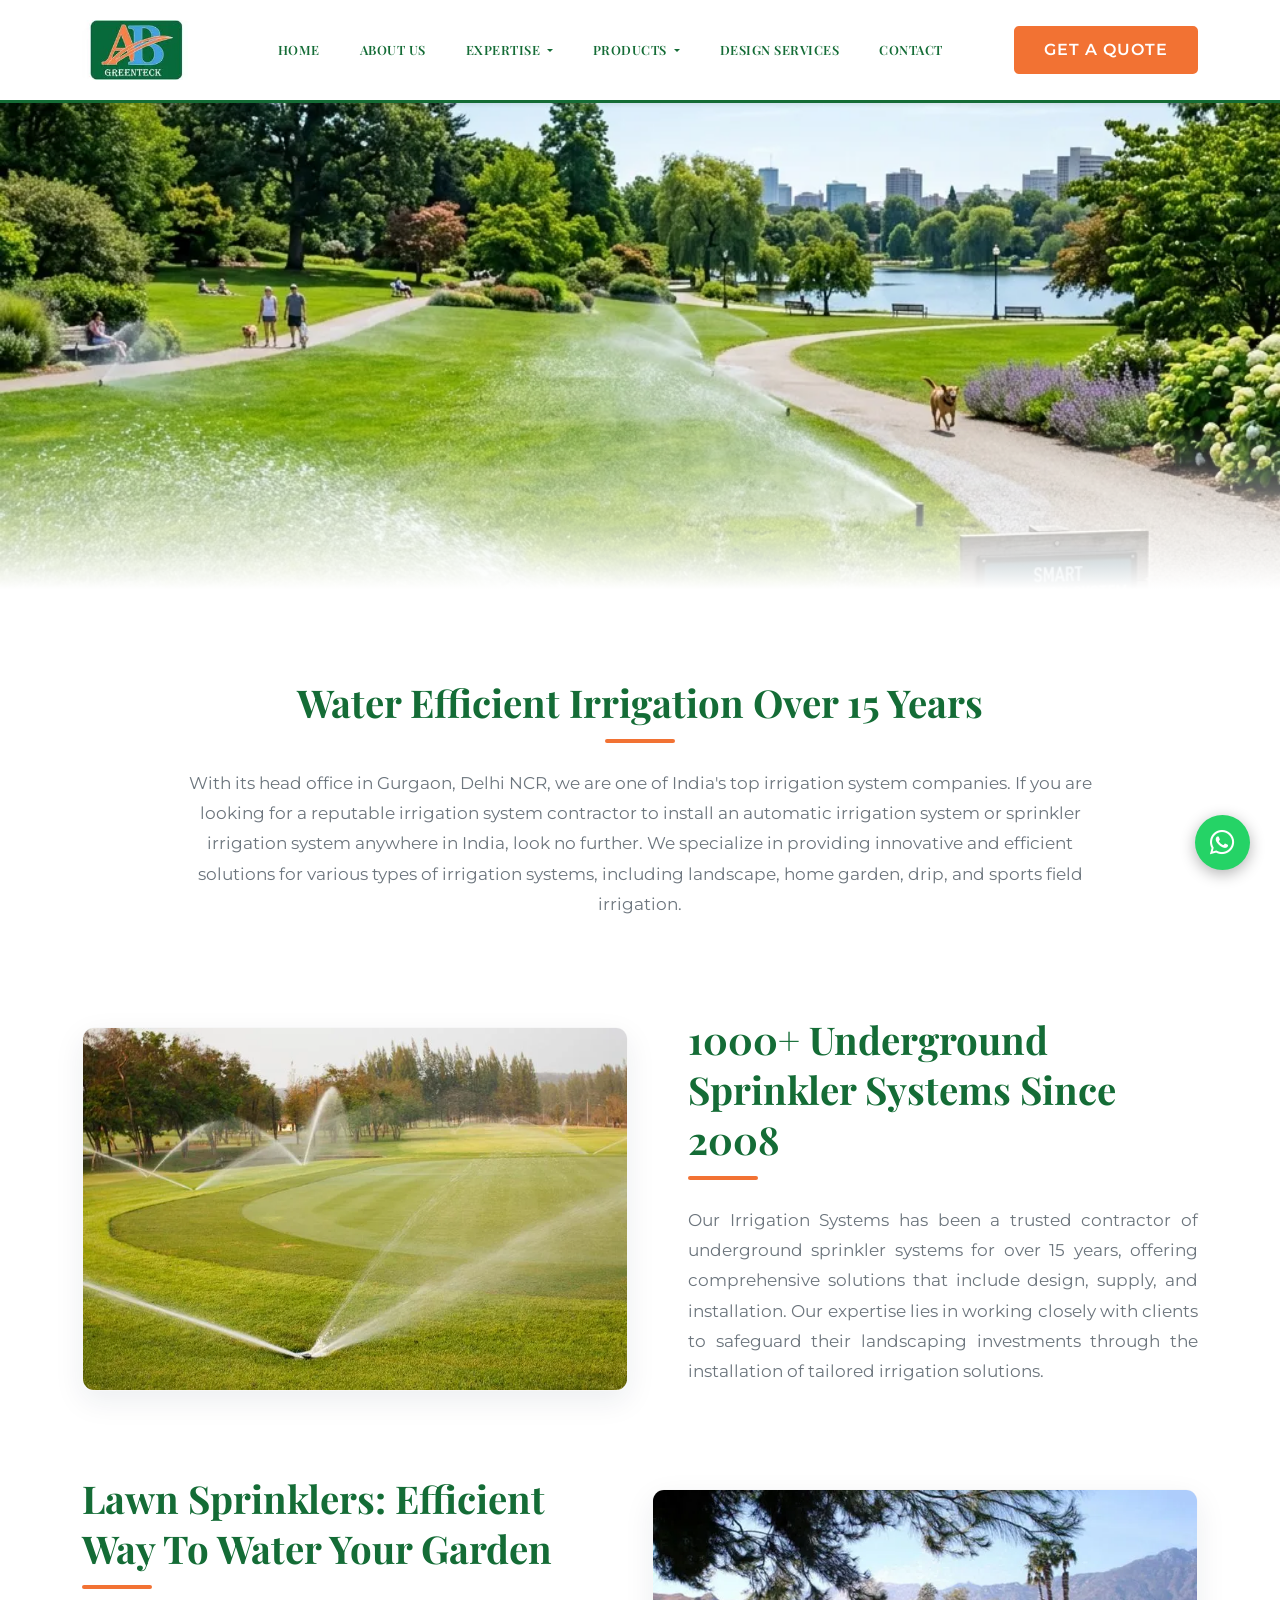
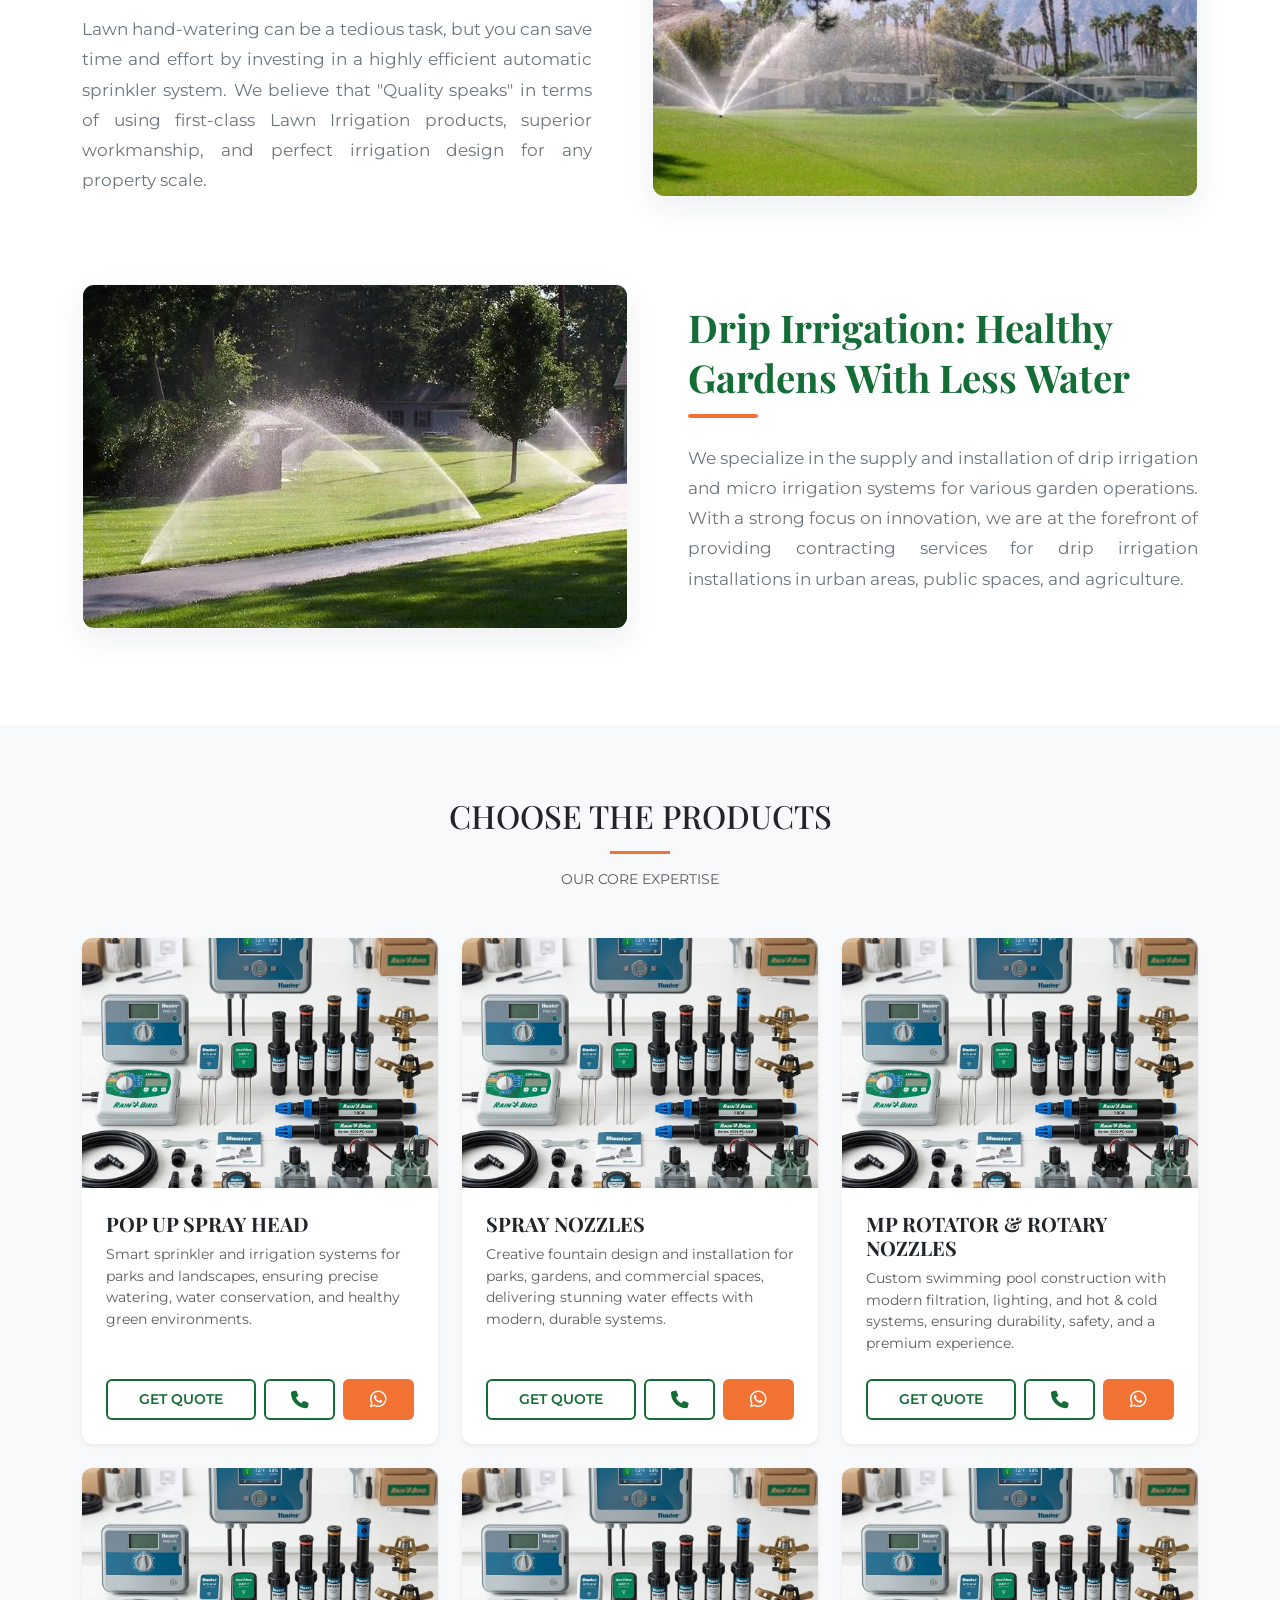
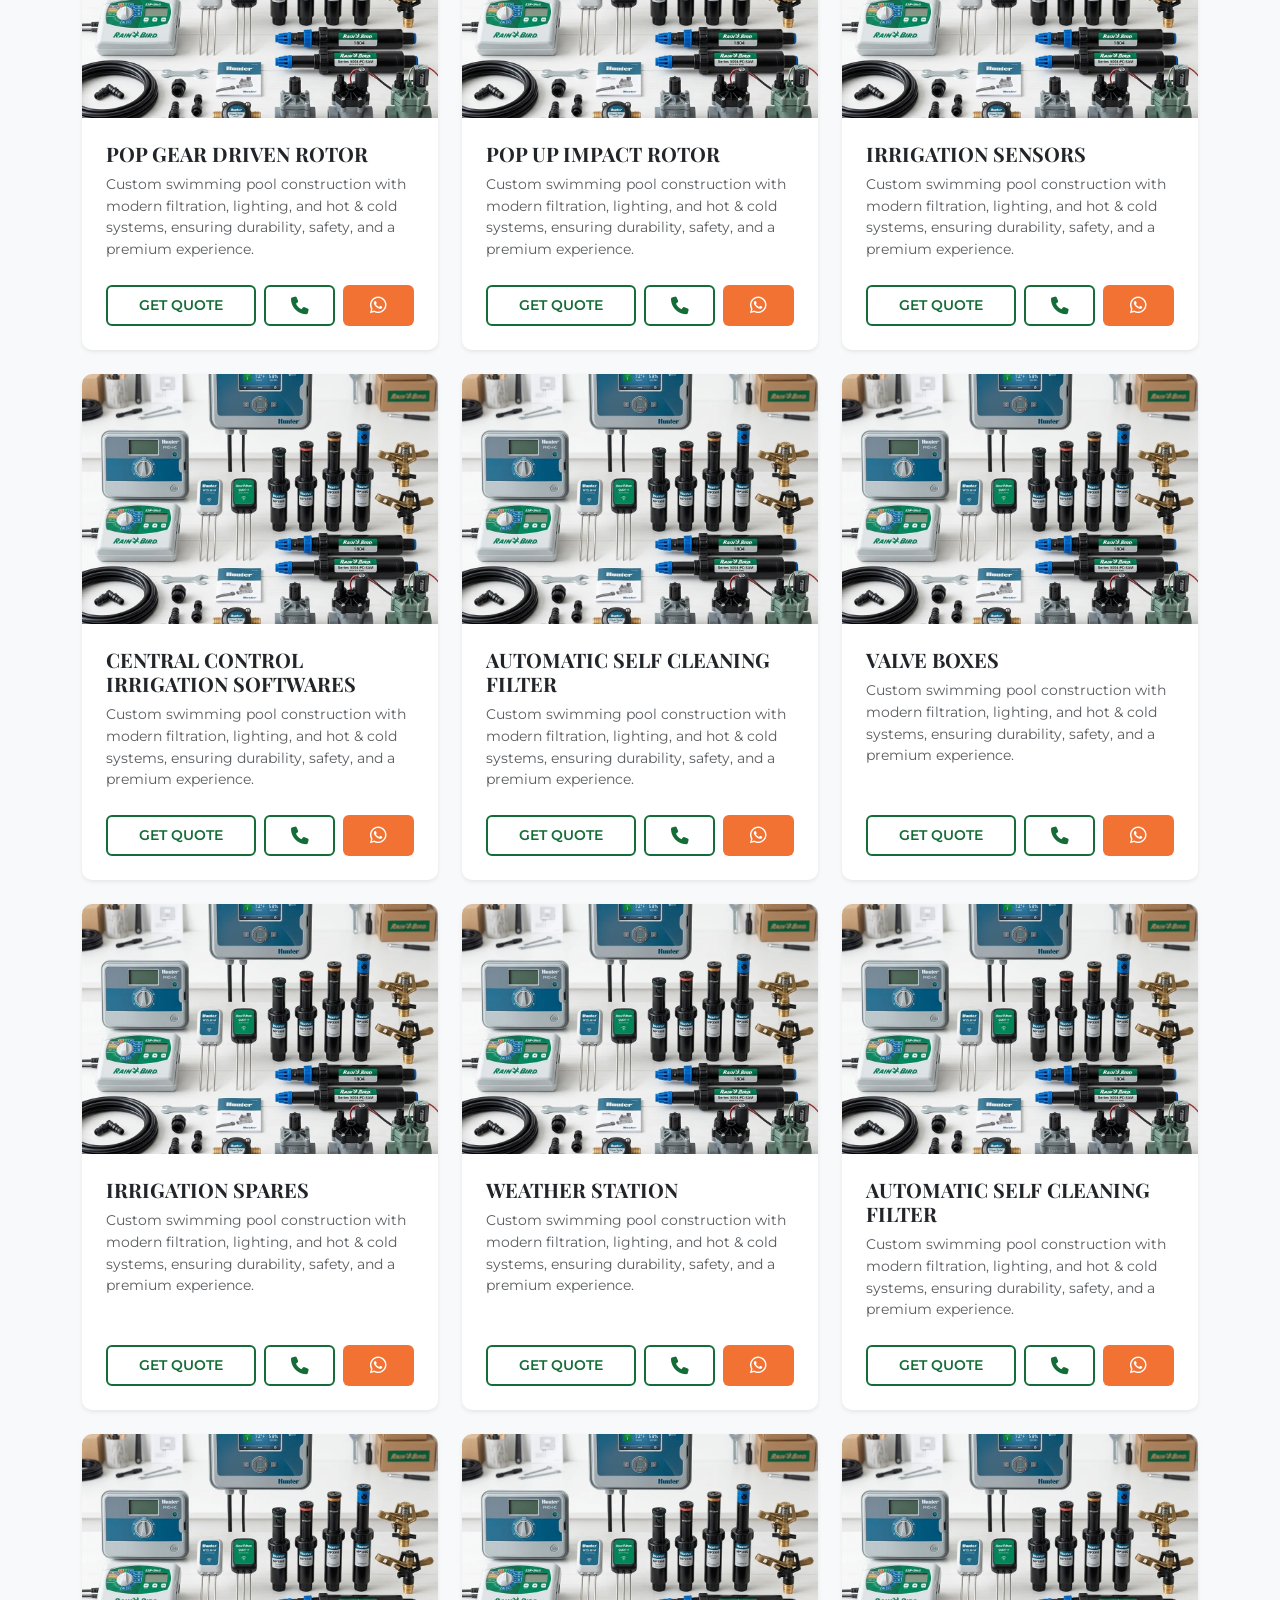
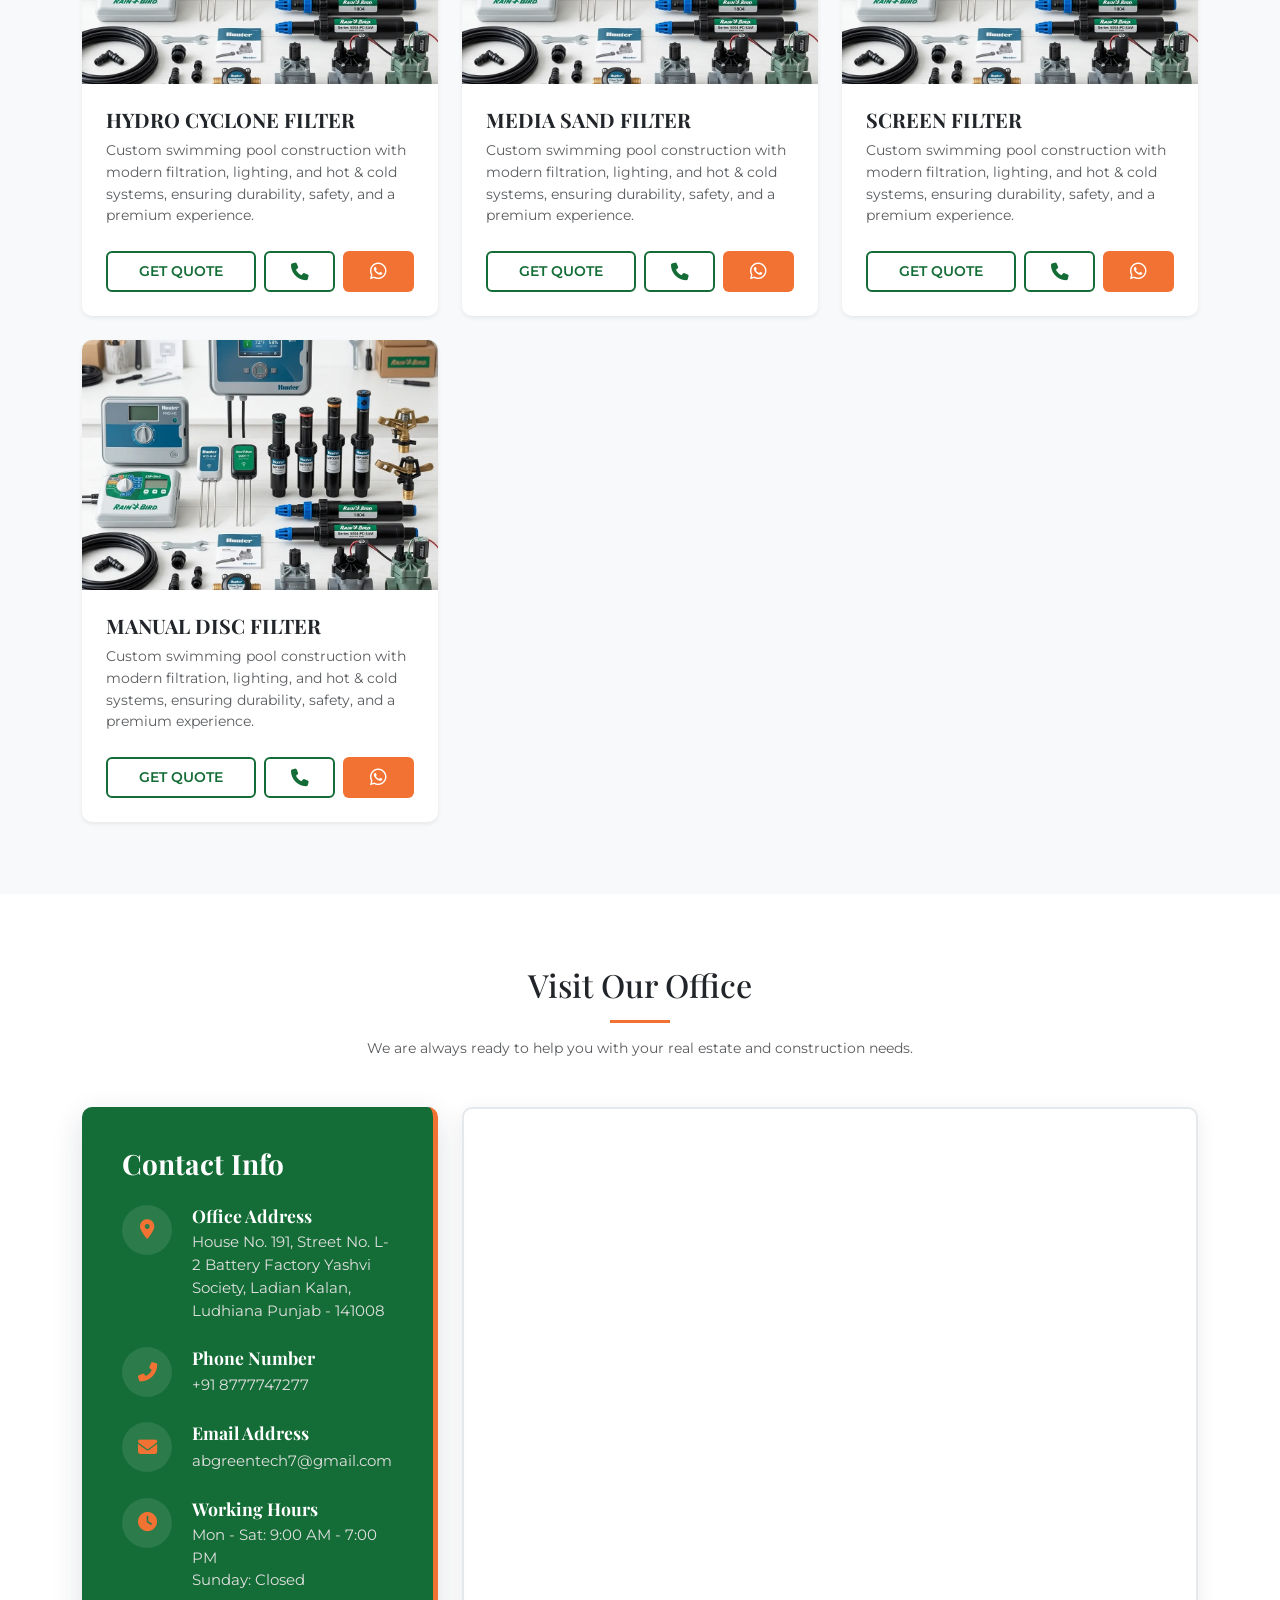
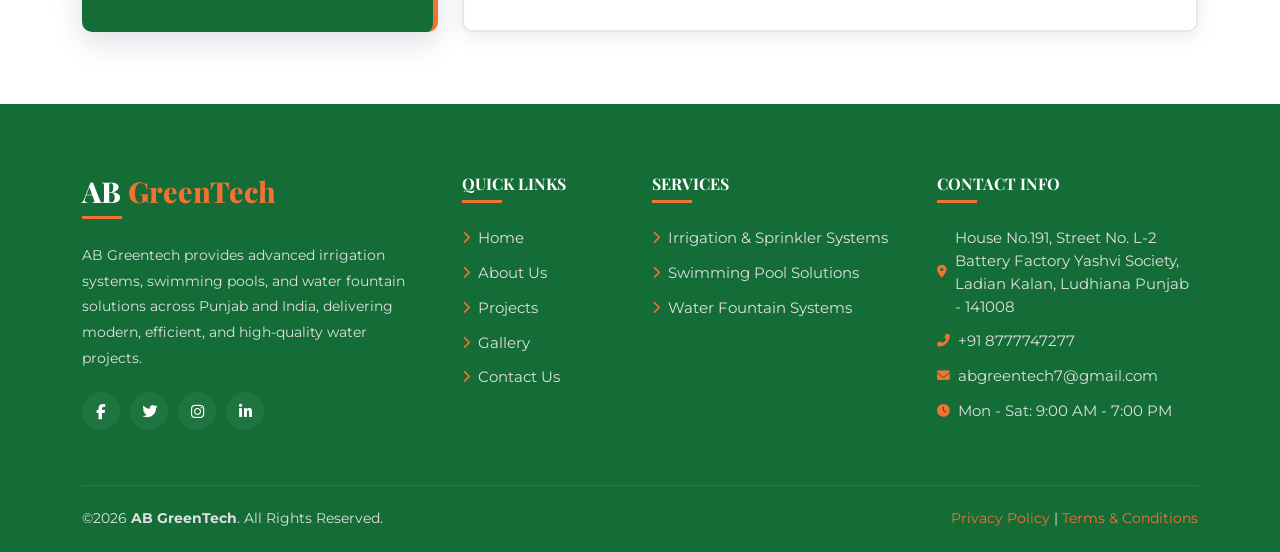
<file: smart-irrigation.html>
<!DOCTYPE html>
<html lang="en">
<head>
    <meta charset="UTF-8">
    <meta name="viewport" content="width=device-width, initial-scale=1.0">
    <title>Smart Irrigation Systems | Drip & Sprinkler Solutions | AB GreenTech</title>
  <meta name="description" content="Discover high-efficiency smart irrigation, drip systems, and automatic sprinklers for commercial and residential landscapes by AB GreenTech.">
    
    <link href="https://cdn.jsdelivr.net/npm/bootstrap@5.3.0/dist/css/bootstrap.min.css" rel="stylesheet">
    <link rel="stylesheet" href="https://cdnjs.cloudflare.com/ajax/libs/font-awesome/6.4.0/css/all.min.css">
    <link href="https://fonts.googleapis.com/css2?family=Poppins:wght@500;600;700&family=Roboto:wght@300;400;500&display=swap" rel="stylesheet">

    <link rel="stylesheet" href="style.css">

    <!-- SEO & Open Graph Tags -->
    <link rel="canonical" href="https://abgreentech.in/smart-irrigation.html" />
    <meta property="og:title" content="Smart Irrigation Systems | Drip & Sprinkler Solutions | AB GreenTech" />
    <meta property="og:description" content="Discover high-efficiency smart irrigation, drip systems, and automatic sprinklers for commercial and residential landscapes by AB GreenTech." />
    <meta property="og:url" content="https://abgreentech.in/smart-irrigation.html" />
    <meta property="og:image" content="https://abgreentech.in/images/ABGreenTech_logo.webp" />
    <meta property="og:type" content="website" />
    <meta name="twitter:card" content="summary_large_image">
</head>
<body>

      <!-- ================== Header Section ================ -->
    <nav class="navbar navbar-expand-lg sticky-top shadow-sm">
    <div class="container">
      <a class="navbar-brand" href="/">
        <img loading="lazy" src="images/ABGreenTech_logo.webp" height="60" width="auto" alt="ABGreenTech logo">
      </a>

      <button class="navbar-toggler border-0" type="button" data-bs-toggle="collapse" data-bs-target="#navbarNav"
        aria-controls="navbarNav" aria-expanded="false" aria-label="Toggle navigation">
        <span class="navbar-toggler-icon"></span>
      </button>

      <div class="collapse navbar-collapse justify-content-center" id="navbarNav">
        <ul class="navbar-nav">
          <li class="nav-item">
            <a class="nav-link" href="/">Home</a>
          </li>
          <li class="nav-item">
            <a class="nav-link" href="about.html">About Us</a>
          </li>

          <li class="nav-item dropdown">
            <a class="nav-link dropdown-toggle" href="#" id="servicesDropdown" role="button" data-bs-toggle="dropdown"
              aria-expanded="false">
              Expertise
            </a>
            <ul class="dropdown-menu border-0 shadow-sm" aria-labelledby="servicesDropdown">
              <li>
                <a class="dropdown-item" href="smart-irrigation.html">IRRIGATION SYSTEMS</a>
              </li>
              <li>
                <a class="dropdown-item" href="water-fountain.html">FOUNTAIN & WATER FEATURES</a>
              </li>
              <li><a class="dropdown-item" href="pool.html">SWIMMING POOLS</a></li>
            </ul>
          </li>

          <li class="nav-item dropdown">
            <a class="nav-link dropdown-toggle" href="#" id="servicesDropdown" role="button" data-bs-toggle="dropdown"
              aria-expanded="false">
              PRODUCTS
            </a>
            <ul class="dropdown-menu border-0 shadow-sm" aria-labelledby="servicesDropdown">
              <li>
                <a class="dropdown-item text-uppercase" href="smart-irrigation.html">Irrigation Equipments</a>
              </li>
              <li>
                <a class="dropdown-item text-uppercase" href="water-fountain.html">WATER FOUNTAIN Equipments</a>
              </li>
              <li><a class="dropdown-item text-uppercase" href="pool.html">SWIMMING Equipments </a></li>
            </ul>
          </li>
          <li class="nav-item">
            <a class="nav-link" href="design-services.html">Design Services</a>
          </li>
          <li class="nav-item">
            <a class="nav-link" href="contact.html">Contact</a>
          </li>
        </ul>
      </div>

      <div class="d-none d-lg-block">
        <a href="contact.html" class="btn btn-ab-theme">Get a Quote</a>
      </div>
    </div>
  </nav>

    <div class="hero-banner">
        <img loading="lazy" src="images/slider/smart_irrigation.webp" alt="smart irrigation">
    </div>

    <div class="container section-padding text-center">
        <div class="row justify-content-center">
            <div class="col-lg-10">
                <h2 class="section-title text-center">Water Efficient Irrigation Over 15 Years</h2>
                <p class="mt-4 text-center">With its head office in Gurgaon, Delhi NCR, we are one of India's top irrigation system companies. If you are looking for a reputable irrigation system contractor to install an automatic irrigation system or sprinkler irrigation system anywhere in India, look no further. We specialize in providing innovative and efficient solutions for various types of irrigation systems, including landscape, home garden, drip, and sports field irrigation.</p>
            </div>
        </div>
    </div>

    <div class="container pb-5">
        <div class="row align-items-center mb-5 pb-lg-4">
            <div class="col-md-6">
                <img loading="lazy" src="images/irrigation/Errigasin%20sprinkler.webp" class="content-img" alt="Errigasin%20sprinkler">
            </div>
            <div class="col-md-6 ps-lg-5">
                <h2 class="section-title">1000+ Underground Sprinkler Systems Since 2008</h2>
                <p>Our Irrigation Systems has been a trusted contractor of underground sprinkler systems for over 15 years, offering comprehensive solutions that include design, supply, and installation. Our expertise lies in working closely with clients to safeguard their landscaping investments through the installation of tailored irrigation solutions.</p>
            </div>
        </div>

        <div class="row align-items-center mb-5 pb-lg-4 flex-md-row-reverse">
            <div class="col-md-6">
                <img loading="lazy" src="images/irrigation/Errigasin%20sprinkler-2.webp" class="content-img" alt="Errigasin%20sprinkler 2">
            </div>
            <div class="col-md-6 pe-lg-5">
                <h2 class="section-title">Lawn Sprinklers: Efficient Way To Water Your Garden</h2>
                <p>Lawn hand-watering can be a tedious task, but you can save time and effort by investing in a highly efficient automatic sprinkler system. We believe that "Quality speaks" in terms of using first-class Lawn Irrigation products, superior workmanship, and perfect irrigation design for any property scale.</p>
            </div>
        </div>

        <div class="row align-items-center mb-5">
            <div class="col-md-6">
                <img loading="lazy" src="images/irrigation/Errigasin%20sprinkler-3.webp" class="content-img" alt="Errigasin%20sprinkler 3">
            </div>
            <div class="col-md-6 ps-lg-5">
                <h2 class="section-title">Drip Irrigation: Healthy Gardens With Less Water</h2>
                <p>We specialize in the supply and installation of drip irrigation and micro irrigation systems for various garden operations. With a strong focus on innovation, we are at the forefront of providing contracting services for drip irrigation installations in urban areas, public spaces, and agriculture.</p>
            </div>
        </div>
    </div>

        <!-- ============ Choose the Product Section =========== -->
<section class="py-5" style="background-color: var(--light-bg)" id="real-estate-projects">
    <div class="container py-4">
      <div class="text-center mb-5">
        <h2 class="text-uppercase">CHOOSE THE Products</h2>
        <div style="
              width: 60px;
              height: 3px;
              background-color: var(--accent-gold);
              margin: 15px auto;
            "></div>
        <p class="text-muted">OUR CORE EXPERTISE</p>
      </div>

      <div class="row g-4">
        
        <div class="col-md-4">
          <div class="card project-card h-100 shadow-sm border-0">
            <img loading="lazy" src="images/products/irrigation_equipment.webp" class="card-img-top slider-img" alt="irrigation equipment">
            
            <div class="card-body p-4 d-flex flex-column">
              <h5 class="card-title fw-bold">
                POP UP SPRAY HEAD
              </h5>
              <p class="card-text text-muted mb-4">
                Smart sprinkler and irrigation systems for parks and
                landscapes, ensuring precise watering, water conservation, and
                healthy green environments.
              </p>

              <div class="d-flex gap-2 mt-auto">
                <a href="contact.html"
                  class="btn btn-outline-theme w-50 d-flex align-items-center justify-content-center"
                  style="padding: 8px 5px; font-size: 0.9rem">
                  Get Quote
                </a>

                <div class="w-50 d-flex gap-2">
                  <a href="tel:+918777747277"
                    class="btn btn-outline-theme w-50 d-flex align-items-center justify-content-center"
                    style="padding: 8px 0; font-size: 1.1rem" title="Call Us">
                    <i class="fas fa-phone"></i>
                  </a>

                  <a href="https://wa.me/918777747277" target="_blank"
                    class="btn btn-theme w-50 d-flex align-items-center justify-content-center"
                    style="padding: 8px 0; font-size: 1.2rem" title="Chat on WhatsApp">
                    <i class="fab fa-whatsapp"></i>
                  </a>
                </div>
              </div>
            </div>
          </div>
        </div>

        <div class="col-md-4">
          <div class="card project-card h-100 shadow-sm border-0">
            <img loading="lazy" src="images/products/irrigation_equipment.webp" class="card-img-top slider-img" alt="irrigation equipment">

            <div class="card-body p-4 d-flex flex-column">
              <h5 class="card-title fw-bold">
                SPRAY NOZZLES
              </h5>
              <p class="card-text text-muted mb-4">
                Creative fountain design and installation for parks, gardens,
                and commercial spaces, delivering stunning water effects with
                modern, durable systems.
              </p>

              <div class="d-flex gap-2 mt-auto">
                <a href="contact.html"
                  class="btn btn-outline-theme w-50 d-flex align-items-center justify-content-center"
                  style="padding: 8px 5px; font-size: 0.9rem">
                  Get Quote
                </a>

                <div class="w-50 d-flex gap-2">
                  <a href="tel:+918777747277"
                    class="btn btn-outline-theme w-50 d-flex align-items-center justify-content-center"
                    style="padding: 8px 0; font-size: 1.1rem" title="Call Us">
                    <i class="fas fa-phone"></i>
                  </a>

                  <a href="https://wa.me/918777747277" target="_blank"
                    class="btn btn-theme w-50 d-flex align-items-center justify-content-center"
                    style="padding: 8px 0; font-size: 1.2rem" title="Chat on WhatsApp">
                    <i class="fab fa-whatsapp"></i>
                  </a>
                </div>
              </div>
            </div>
          </div>
        </div>

        <div class="col-md-4">
          <div class="card project-card h-100 shadow-sm border-0">
            <img loading="lazy" src="images/products/irrigation_equipment.webp" class="card-img-top slider-img" alt="irrigation equipment">

            <div class="card-body p-4 d-flex flex-column">
              <h5 class="card-title fw-bold">
                MP ROTATOR &amp; ROTARY NOZZLES
              </h5>
              <p class="card-text text-muted mb-4">
                Custom swimming pool construction with modern filtration,
                lighting, and hot & cold systems, ensuring durability, safety,
                and a premium experience.
              </p>

              <div class="d-flex gap-2 mt-auto">
                <a href="contact.html"
                  class="btn btn-outline-theme w-50 d-flex align-items-center justify-content-center"
                  style="padding: 8px 5px; font-size: 0.9rem">
                  Get Quote
                </a>

                <div class="w-50 d-flex gap-2">
                  <a href="tel:+918777747277"
                    class="btn btn-outline-theme w-50 d-flex align-items-center justify-content-center"
                    style="padding: 8px 0; font-size: 1.1rem" title="Call Us">
                    <i class="fas fa-phone"></i>
                  </a>

                  <a href="https://wa.me/918777747277" target="_blank"
                    class="btn btn-theme w-50 d-flex align-items-center justify-content-center"
                    style="padding: 8px 0; font-size: 1.2rem" title="Chat on WhatsApp">
                    <i class="fab fa-whatsapp"></i>
                  </a>
                </div>
              </div>
            </div>
          </div>
        </div>

        <div class="col-md-4">
          <div class="card project-card h-100 shadow-sm border-0">
            <img loading="lazy" src="images/products/irrigation_equipment.webp" class="card-img-top slider-img" alt="irrigation equipment">

            <div class="card-body p-4 d-flex flex-column">
              <h5 class="card-title fw-bold">
                POP GEAR DRIVEN ROTOR
              </h5>
              <p class="card-text text-muted mb-4">
                Custom swimming pool construction with modern filtration,
                lighting, and hot & cold systems, ensuring durability, safety,
                and a premium experience.
              </p>

              <div class="d-flex gap-2 mt-auto">
                <a href="contact.html"
                  class="btn btn-outline-theme w-50 d-flex align-items-center justify-content-center"
                  style="padding: 8px 5px; font-size: 0.9rem">
                  Get Quote
                </a>

                <div class="w-50 d-flex gap-2">
                  <a href="tel:+918777747277"
                    class="btn btn-outline-theme w-50 d-flex align-items-center justify-content-center"
                    style="padding: 8px 0; font-size: 1.1rem" title="Call Us">
                    <i class="fas fa-phone"></i>
                  </a>

                  <a href="https://wa.me/918777747277" target="_blank"
                    class="btn btn-theme w-50 d-flex align-items-center justify-content-center"
                    style="padding: 8px 0; font-size: 1.2rem" title="Chat on WhatsApp">
                    <i class="fab fa-whatsapp"></i>
                  </a>
                </div>
              </div>
            </div>
          </div>
        </div>

        <div class="col-md-4">
          <div class="card project-card h-100 shadow-sm border-0">
            <img loading="lazy" src="images/products/irrigation_equipment.webp" class="card-img-top slider-img" alt="irrigation equipment">

            <div class="card-body p-4 d-flex flex-column">
              <h5 class="card-title fw-bold">
                POP UP IMPACT ROTOR
              </h5>
              <p class="card-text text-muted mb-4">
                Custom swimming pool construction with modern filtration,
                lighting, and hot & cold systems, ensuring durability, safety,
                and a premium experience.
              </p>

              <div class="d-flex gap-2 mt-auto">
                <a href="contact.html"
                  class="btn btn-outline-theme w-50 d-flex align-items-center justify-content-center"
                  style="padding: 8px 5px; font-size: 0.9rem">
                  Get Quote
                </a>

                <div class="w-50 d-flex gap-2">
                  <a href="tel:+918777747277"
                    class="btn btn-outline-theme w-50 d-flex align-items-center justify-content-center"
                    style="padding: 8px 0; font-size: 1.1rem" title="Call Us">
                    <i class="fas fa-phone"></i>
                  </a>

                  <a href="https://wa.me/918777747277" target="_blank"
                    class="btn btn-theme w-50 d-flex align-items-center justify-content-center"
                    style="padding: 8px 0; font-size: 1.2rem" title="Chat on WhatsApp">
                    <i class="fab fa-whatsapp"></i>
                  </a>
                </div>
              </div>
            </div>
          </div>
        </div>
        <div class="col-md-4">
          <div class="card project-card h-100 shadow-sm border-0">
            <img loading="lazy" src="images/products/irrigation_equipment.webp" class="card-img-top slider-img" alt="irrigation equipment">

            <div class="card-body p-4 d-flex flex-column">
              <h5 class="card-title fw-bold">
                IRRIGATION SENSORS
              </h5>
              <p class="card-text text-muted mb-4">
                Custom swimming pool construction with modern filtration,
                lighting, and hot & cold systems, ensuring durability, safety,
                and a premium experience.
              </p>

              <div class="d-flex gap-2 mt-auto">
                <a href="contact.html"
                  class="btn btn-outline-theme w-50 d-flex align-items-center justify-content-center"
                  style="padding: 8px 5px; font-size: 0.9rem">
                  Get Quote
                </a>

                <div class="w-50 d-flex gap-2">
                  <a href="tel:+918777747277"
                    class="btn btn-outline-theme w-50 d-flex align-items-center justify-content-center"
                    style="padding: 8px 0; font-size: 1.1rem" title="Call Us">
                    <i class="fas fa-phone"></i>
                  </a>

                  <a href="https://wa.me/918777747277" target="_blank"
                    class="btn btn-theme w-50 d-flex align-items-center justify-content-center"
                    style="padding: 8px 0; font-size: 1.2rem" title="Chat on WhatsApp">
                    <i class="fab fa-whatsapp"></i>
                  </a>
                </div>
              </div>
            </div>
          </div>
        </div>
        <div class="col-md-4">
          <div class="card project-card h-100 shadow-sm border-0">
            <img loading="lazy" src="images/products/irrigation_equipment.webp" class="card-img-top slider-img" alt="irrigation equipment">

            <div class="card-body p-4 d-flex flex-column">
              <h5 class="card-title fw-bold">
                CENTRAL CONTROL IRRIGATION SOFTWARES
              </h5>
              <p class="card-text text-muted mb-4">
                Custom swimming pool construction with modern filtration,
                lighting, and hot & cold systems, ensuring durability, safety,
                and a premium experience.
              </p>

              <div class="d-flex gap-2 mt-auto">
                <a href="contact.html"
                  class="btn btn-outline-theme w-50 d-flex align-items-center justify-content-center"
                  style="padding: 8px 5px; font-size: 0.9rem">
                  Get Quote
                </a>

                <div class="w-50 d-flex gap-2">
                  <a href="tel:+918777747277"
                    class="btn btn-outline-theme w-50 d-flex align-items-center justify-content-center"
                    style="padding: 8px 0; font-size: 1.1rem" title="Call Us">
                    <i class="fas fa-phone"></i>
                  </a>

                  <a href="https://wa.me/918777747277" target="_blank"
                    class="btn btn-theme w-50 d-flex align-items-center justify-content-center"
                    style="padding: 8px 0; font-size: 1.2rem" title="Chat on WhatsApp">
                    <i class="fab fa-whatsapp"></i>
                  </a>
                </div>
              </div>
            </div>
          </div>
        </div>
        <div class="col-md-4">
          <div class="card project-card h-100 shadow-sm border-0">
            <img loading="lazy" src="images/products/irrigation_equipment.webp" class="card-img-top slider-img" alt="irrigation equipment">

            <div class="card-body p-4 d-flex flex-column">
              <h5 class="card-title fw-bold">
                AUTOMATIC SELF CLEANING FILTER
              </h5>
              <p class="card-text text-muted mb-4">
                Custom swimming pool construction with modern filtration,
                lighting, and hot & cold systems, ensuring durability, safety,
                and a premium experience.
              </p>

              <div class="d-flex gap-2 mt-auto">
                <a href="contact.html"
                  class="btn btn-outline-theme w-50 d-flex align-items-center justify-content-center"
                  style="padding: 8px 5px; font-size: 0.9rem">
                  Get Quote
                </a>

                <div class="w-50 d-flex gap-2">
                  <a href="tel:+918777747277"
                    class="btn btn-outline-theme w-50 d-flex align-items-center justify-content-center"
                    style="padding: 8px 0; font-size: 1.1rem" title="Call Us">
                    <i class="fas fa-phone"></i>
                  </a>

                  <a href="https://wa.me/918777747277" target="_blank"
                    class="btn btn-theme w-50 d-flex align-items-center justify-content-center"
                    style="padding: 8px 0; font-size: 1.2rem" title="Chat on WhatsApp">
                    <i class="fab fa-whatsapp"></i>
                  </a>
                </div>
              </div>
            </div>
          </div>
        </div>
        <div class="col-md-4">
          <div class="card project-card h-100 shadow-sm border-0">
            <img loading="lazy" src="images/products/irrigation_equipment.webp" class="card-img-top slider-img" alt="irrigation equipment">

            <div class="card-body p-4 d-flex flex-column">
              <h5 class="card-title fw-bold">
                VALVE BOXES
              </h5>
              <p class="card-text text-muted mb-4">
                Custom swimming pool construction with modern filtration,
                lighting, and hot & cold systems, ensuring durability, safety,
                and a premium experience.
              </p>

              <div class="d-flex gap-2 mt-auto">
                <a href="contact.html"
                  class="btn btn-outline-theme w-50 d-flex align-items-center justify-content-center"
                  style="padding: 8px 5px; font-size: 0.9rem">
                  Get Quote
                </a>

                <div class="w-50 d-flex gap-2">
                  <a href="tel:+918777747277"
                    class="btn btn-outline-theme w-50 d-flex align-items-center justify-content-center"
                    style="padding: 8px 0; font-size: 1.1rem" title="Call Us">
                    <i class="fas fa-phone"></i>
                  </a>

                  <a href="https://wa.me/918777747277" target="_blank"
                    class="btn btn-theme w-50 d-flex align-items-center justify-content-center"
                    style="padding: 8px 0; font-size: 1.2rem" title="Chat on WhatsApp">
                    <i class="fab fa-whatsapp"></i>
                  </a>
                </div>
              </div>
            </div>
          </div>
        </div>
        <div class="col-md-4">
          <div class="card project-card h-100 shadow-sm border-0">
            <img loading="lazy" src="images/products/irrigation_equipment.webp" class="card-img-top slider-img" alt="irrigation equipment">

            <div class="card-body p-4 d-flex flex-column">
              <h5 class="card-title fw-bold">
                IRRIGATION SPARES
              </h5>
              <p class="card-text text-muted mb-4">
                Custom swimming pool construction with modern filtration,
                lighting, and hot & cold systems, ensuring durability, safety,
                and a premium experience.
              </p>

              <div class="d-flex gap-2 mt-auto">
                <a href="contact.html"
                  class="btn btn-outline-theme w-50 d-flex align-items-center justify-content-center"
                  style="padding: 8px 5px; font-size: 0.9rem">
                  Get Quote
                </a>

                <div class="w-50 d-flex gap-2">
                  <a href="tel:+918777747277"
                    class="btn btn-outline-theme w-50 d-flex align-items-center justify-content-center"
                    style="padding: 8px 0; font-size: 1.1rem" title="Call Us">
                    <i class="fas fa-phone"></i>
                  </a>

                  <a href="https://wa.me/918777747277" target="_blank"
                    class="btn btn-theme w-50 d-flex align-items-center justify-content-center"
                    style="padding: 8px 0; font-size: 1.2rem" title="Chat on WhatsApp">
                    <i class="fab fa-whatsapp"></i>
                  </a>
                </div>
              </div>
            </div>
          </div>
        </div>
        <div class="col-md-4">
          <div class="card project-card h-100 shadow-sm border-0">
            <img loading="lazy" src="images/products/irrigation_equipment.webp" class="card-img-top slider-img" alt="irrigation equipment">

            <div class="card-body p-4 d-flex flex-column">
              <h5 class="card-title fw-bold">
                WEATHER STATION
              </h5>
              <p class="card-text text-muted mb-4">
                Custom swimming pool construction with modern filtration,
                lighting, and hot & cold systems, ensuring durability, safety,
                and a premium experience.
              </p>

              <div class="d-flex gap-2 mt-auto">
                <a href="contact.html"
                  class="btn btn-outline-theme w-50 d-flex align-items-center justify-content-center"
                  style="padding: 8px 5px; font-size: 0.9rem">
                  Get Quote
                </a>

                <div class="w-50 d-flex gap-2">
                  <a href="tel:+918777747277"
                    class="btn btn-outline-theme w-50 d-flex align-items-center justify-content-center"
                    style="padding: 8px 0; font-size: 1.1rem" title="Call Us">
                    <i class="fas fa-phone"></i>
                  </a>

                  <a href="https://wa.me/918777747277" target="_blank"
                    class="btn btn-theme w-50 d-flex align-items-center justify-content-center"
                    style="padding: 8px 0; font-size: 1.2rem" title="Chat on WhatsApp">
                    <i class="fab fa-whatsapp"></i>
                  </a>
                </div>
              </div>
            </div>
          </div>
        </div>
        <div class="col-md-4">
          <div class="card project-card h-100 shadow-sm border-0">
            <img loading="lazy" src="images/products/irrigation_equipment.webp" class="card-img-top slider-img" alt="irrigation equipment">

            <div class="card-body p-4 d-flex flex-column">
              <h5 class="card-title fw-bold">
                AUTOMATIC SELF CLEANING FILTER
              </h5>
              <p class="card-text text-muted mb-4">
                Custom swimming pool construction with modern filtration,
                lighting, and hot & cold systems, ensuring durability, safety,
                and a premium experience.
              </p>

              <div class="d-flex gap-2 mt-auto">
                <a href="contact.html"
                  class="btn btn-outline-theme w-50 d-flex align-items-center justify-content-center"
                  style="padding: 8px 5px; font-size: 0.9rem">
                  Get Quote
                </a>

                <div class="w-50 d-flex gap-2">
                  <a href="tel:+918777747277"
                    class="btn btn-outline-theme w-50 d-flex align-items-center justify-content-center"
                    style="padding: 8px 0; font-size: 1.1rem" title="Call Us">
                    <i class="fas fa-phone"></i>
                  </a>

                  <a href="https://wa.me/918777747277" target="_blank"
                    class="btn btn-theme w-50 d-flex align-items-center justify-content-center"
                    style="padding: 8px 0; font-size: 1.2rem" title="Chat on WhatsApp">
                    <i class="fab fa-whatsapp"></i>
                  </a>
                </div>
              </div>
            </div>
          </div>
        </div>
        <div class="col-md-4">
          <div class="card project-card h-100 shadow-sm border-0">
            <img loading="lazy" src="images/products/irrigation_equipment.webp" class="card-img-top slider-img" alt="irrigation equipment">

            <div class="card-body p-4 d-flex flex-column">
              <h5 class="card-title fw-bold">
                HYDRO CYCLONE FILTER
              </h5>
              <p class="card-text text-muted mb-4">
                Custom swimming pool construction with modern filtration,
                lighting, and hot & cold systems, ensuring durability, safety,
                and a premium experience.
              </p>

              <div class="d-flex gap-2 mt-auto">
                <a href="contact.html"
                  class="btn btn-outline-theme w-50 d-flex align-items-center justify-content-center"
                  style="padding: 8px 5px; font-size: 0.9rem">
                  Get Quote
                </a>

                <div class="w-50 d-flex gap-2">
                  <a href="tel:+918777747277"
                    class="btn btn-outline-theme w-50 d-flex align-items-center justify-content-center"
                    style="padding: 8px 0; font-size: 1.1rem" title="Call Us">
                    <i class="fas fa-phone"></i>
                  </a>

                  <a href="https://wa.me/918777747277" target="_blank"
                    class="btn btn-theme w-50 d-flex align-items-center justify-content-center"
                    style="padding: 8px 0; font-size: 1.2rem" title="Chat on WhatsApp">
                    <i class="fab fa-whatsapp"></i>
                  </a>
                </div>
              </div>
            </div>
          </div>
        </div>
        <div class="col-md-4">
          <div class="card project-card h-100 shadow-sm border-0">
            <img loading="lazy" src="images/products/irrigation_equipment.webp" class="card-img-top slider-img" alt="irrigation equipment">

            <div class="card-body p-4 d-flex flex-column">
              <h5 class="card-title fw-bold">
                MEDIA SAND FILTER
              </h5>
              <p class="card-text text-muted mb-4">
                Custom swimming pool construction with modern filtration,
                lighting, and hot & cold systems, ensuring durability, safety,
                and a premium experience.
              </p>

              <div class="d-flex gap-2 mt-auto">
                <a href="contact.html"
                  class="btn btn-outline-theme w-50 d-flex align-items-center justify-content-center"
                  style="padding: 8px 5px; font-size: 0.9rem">
                  Get Quote
                </a>

                <div class="w-50 d-flex gap-2">
                  <a href="tel:+918777747277"
                    class="btn btn-outline-theme w-50 d-flex align-items-center justify-content-center"
                    style="padding: 8px 0; font-size: 1.1rem" title="Call Us">
                    <i class="fas fa-phone"></i>
                  </a>

                  <a href="https://wa.me/918777747277" target="_blank"
                    class="btn btn-theme w-50 d-flex align-items-center justify-content-center"
                    style="padding: 8px 0; font-size: 1.2rem" title="Chat on WhatsApp">
                    <i class="fab fa-whatsapp"></i>
                  </a>
                </div>
              </div>
            </div>
          </div>
        </div>
        <div class="col-md-4">
          <div class="card project-card h-100 shadow-sm border-0">
            <img loading="lazy" src="images/products/irrigation_equipment.webp" class="card-img-top slider-img" alt="irrigation equipment">

            <div class="card-body p-4 d-flex flex-column">
              <h5 class="card-title fw-bold">
                SCREEN FILTER
              </h5>
              <p class="card-text text-muted mb-4">
                Custom swimming pool construction with modern filtration,
                lighting, and hot & cold systems, ensuring durability, safety,
                and a premium experience.
              </p>

              <div class="d-flex gap-2 mt-auto">
                <a href="contact.html"
                  class="btn btn-outline-theme w-50 d-flex align-items-center justify-content-center"
                  style="padding: 8px 5px; font-size: 0.9rem">
                  Get Quote
                </a>

                <div class="w-50 d-flex gap-2">
                  <a href="tel:+918777747277"
                    class="btn btn-outline-theme w-50 d-flex align-items-center justify-content-center"
                    style="padding: 8px 0; font-size: 1.1rem" title="Call Us">
                    <i class="fas fa-phone"></i>
                  </a>

                  <a href="https://wa.me/918777747277" target="_blank"
                    class="btn btn-theme w-50 d-flex align-items-center justify-content-center"
                    style="padding: 8px 0; font-size: 1.2rem" title="Chat on WhatsApp">
                    <i class="fab fa-whatsapp"></i>
                  </a>
                </div>
              </div>
            </div>
          </div>
        </div>
        <div class="col-md-4">
          <div class="card project-card h-100 shadow-sm border-0">
            <img loading="lazy" src="images/products/irrigation_equipment.webp" class="card-img-top slider-img" alt="irrigation equipment">

            <div class="card-body p-4 d-flex flex-column">
              <h5 class="card-title fw-bold">
                MANUAL DISC FILTER
              </h5>
              <p class="card-text text-muted mb-4">
                Custom swimming pool construction with modern filtration,
                lighting, and hot & cold systems, ensuring durability, safety,
                and a premium experience.
              </p>

              <div class="d-flex gap-2 mt-auto">
                <a href="contact.html"
                  class="btn btn-outline-theme w-50 d-flex align-items-center justify-content-center"
                  style="padding: 8px 5px; font-size: 0.9rem">
                  Get Quote
                </a>

                <div class="w-50 d-flex gap-2">
                  <a href="tel:+918777747277"
                    class="btn btn-outline-theme w-50 d-flex align-items-center justify-content-center"
                    style="padding: 8px 0; font-size: 1.1rem" title="Call Us">
                    <i class="fas fa-phone"></i>
                  </a>

                  <a href="https://wa.me/918777747277" target="_blank"
                    class="btn btn-theme w-50 d-flex align-items-center justify-content-center"
                    style="padding: 8px 0; font-size: 1.2rem" title="Chat on WhatsApp">
                    <i class="fab fa-whatsapp"></i>
                  </a>
                </div>
              </div>
            </div>
          </div>
        </div>

      </div>
    </div>
  </section>


  <!-- ================== NAP Section ============= -->
  <section class="py-5 bg-white" id="contact-nap">
    <div class="container py-4">
      <div class="text-center mb-5">
        <h2 class="text-center">Visit Our Office</h2>
        <div style="
              width: 60px;
              height: 3px;
              background-color: var(--accent-gold);
              margin: 15px auto;
            "></div>
        <p class="text-muted">
          We are always ready to help you with your real estate and
          construction needs.
        </p>
      </div>

      <div class="row g-4 align-items-stretch">
        <div class="col-lg-4">
          <div class="nap-box">
            <h3 class="fw-bold mb-4">
              Contact Info
            </h3>

            <div class="nap-item">
              <div class="nap-icon">
                <i class="fas fa-map-marker-alt"></i>
              </div>
              <div class="nap-text">
                <h5>Office Address</h5>
                <p>
                  House No. 191, Street No. L-2 Battery Factory Yashvi Society, Ladian Kalan, Ludhiana Punjab - 141008
                </p>
              </div>
            </div>

            <div class="nap-item">
              <div class="nap-icon"><i class="fas fa-phone-alt"></i></div>
              <div class="nap-text">
                <h5>Phone Number</h5>
                <a href="tel:+918777747277">+91 8777747277</a><br />
              </div>
            </div>

            <div class="nap-item">
              <div class="nap-icon"><i class="fas fa-envelope"></i></div>
              <div class="nap-text">
                <h5>Email Address</h5>
                <a href="mailto:abgreentech7@gmail.com">abgreentech7@gmail.com</a>
              </div>
            </div>

            <div class="nap-item mb-0">
              <div class="nap-icon"><i class="fas fa-clock"></i></div>
              <div class="nap-text">
                <h5>Working Hours</h5>
                <p>Mon - Sat: 9:00 AM - 7:00 PM<br />Sunday: Closed</p>
              </div>
            </div>
          </div>
        </div>

        <div class="col-lg-8">
          <div class="map-wrapper">
            <iframe
              src="https://www.google.com/maps/embed?pb=!1m18!1m12!1m3!1d115330.14725357997!2d81.7645161327179!3d25.435801083984632!2m3!1f0!2f0!3f0!3m2!1i1024!2i768!4f13.1!3m3!1m2!1s0x398534c9b20bd49f%3A0xa2237856ad4041a!2sPrayagraj%2C%20Uttar%20Pradesh!5e0!3m2!1sen!2sin!4v1700000000000!5m2!1sen!2sin"
              width="100%" height="100%" style="border: 0" allowfullscreen="" loading="lazy"
              referrerpolicy="no-referrer-when-downgrade">
            </iframe>
          </div>
        </div>
      </div>
    </div>
  </section>

  <!-- ================== Footer Section Start ================== -->
  <footer class="footer-area">
    <div class="container">
      <div class="row g-4">
        <div class="col-lg-4 col-md-6">
          <h3 class="footer-heading" style="font-size: 1.8rem; border: none; font-weight: 800">
            AB <span style="color: var(--accent-gold)">GreenTech</span>
          </h3>
          <p class="mt-4 pe-lg-4">
           AB Greentech provides advanced irrigation systems, swimming pools, and water fountain solutions across Punjab and India, delivering modern, efficient, and high-quality water projects.
          </p>
          <div class="footer-social">
            <a href="#" aria-label="Facebook"><i class="fab fa-facebook-f"></i></a>
            <a href="#" aria-label="Twitter"><i class="fab fa-twitter"></i></a>
            <a href="#" aria-label="Instagram"><i class="fab fa-instagram"></i></a>
            <a href="#" aria-label="LinkedIn"><i class="fab fa-linkedin-in"></i></a>
          </div>
        </div>

        <div class="col-lg-2 col-md-6">
          <h4 class="footer-heading text-uppercase fs-6">Quick Links</h4>
          <ul class="footer-links mt-4">
            <li>
              <a href="index.html"><i class="fas fa-chevron-right"></i> Home</a>
            </li>
            <li>
              <a href="about.html"><i class="fas fa-chevron-right"></i> About Us</a>
            </li>
            <li>
              <a href="design-services.html"><i class="fas fa-chevron-right"></i> Projects</a>
            </li>
            <li>
              <a href="index.html"><i class="fas fa-chevron-right"></i> Gallery</a>
            </li>
            <li>
              <a href="contact.html"><i class="fas fa-chevron-right"></i> Contact Us</a>
            </li>
          </ul>
        </div>

        <div class="col-lg-3 col-md-6">
          <h4 class="footer-heading text-uppercase fs-6">Services</h4>
          <ul class="footer-links mt-4">
            <li>
              <a href="smart-irrigation.html"><i class="fas fa-chevron-right"></i> Irrigation & Sprinkler Systems</a>
            </li>
            <li>
              <a href="pool.html"><i class="fas fa-chevron-right"></i> Swimming Pool Solutions</a>
            </li>
            <li>
              <a href="water-fountain.html"><i class="fas fa-chevron-right"></i> Water Fountain Systems</a>
            </li>
            <!-- <li>
              <a href="#"><i class="fas fa-chevron-right"></i> Privacy & Policy</a>
            </li>
            <li>
              <a href="#"><i class="fas fa-chevron-right"></i> Term & Conditions</a>
            </li>  -->
          </ul>
        </div>

        <!-- ========= Contact Info ======== -->
        <div class="col-lg-3 col-md-6">
          <h4 class="footer-heading text-uppercase fs-6">Contact Info</h4>
          <ul class="footer-links mt-4">
            <li>
              <a href="#"><i class="fas fa-map-marker-alt"></i>House No.191, Street No. L-2 Battery Factory Yashvi Society, Ladian Kalan, Ludhiana Punjab - 141008
</a>
            </li>
            <li>
              <a href="tel:+918777747277"><i class="fas fa-phone-alt"></i> +91 8777747277</a>
            </li>
            <li>
              <a href="mailto:abgreentech7@gmail.com"><i class="fas fa-envelope"></i>
                abgreentech7@gmail.com</a>
            </li>
            <li>
              <a href="#"><i class="fas fa-clock"></i> Mon - Sat: 9:00 AM - 7:00 PM</a>
            </li>
          </ul>
        </div>
      </div>

      <div class="footer-bottom">
        <div class="row align-items-center">
          <div class="col-md-6 text-center text-md-start mb-3 mb-md-0">
            <p>
              &copy;2026 <strong>AB GreenTech</strong>. All Rights Reserved.
            </p>
          </div>
          <div class="col-md-6 text-center text-md-end">
            <p>
              <a href="#">Privacy Policy</a> |
              <a href="#">Terms & Conditions</a>
            </p>
          </div>
        </div>
      </div>
    </div>
  </footer>

  <!-- ======= Floating Icons ========= -->
  <div class="floating-action-menu">
    <a href="tel:+918777747277" class="floating-btn btn-call-floating d-flex d-md-none" aria-label="Call Us">
      <i class="fa-solid fa-phone"></i>
    </a>

    <a href="https://wa.me/918777747277" target="_blank" class="floating-btn btn-whatsapp-floating"
      aria-label="WhatsApp Us">
      <i class="fab fa-whatsapp"></i>
    </a>
  </div>

  <script src="https://cdn.jsdelivr.net/npm/bootstrap@5.3.0/dist/js/bootstrap.bundle.min.js"></script>
  <script src="/script.js"></script>

</body>
</html>
</file>
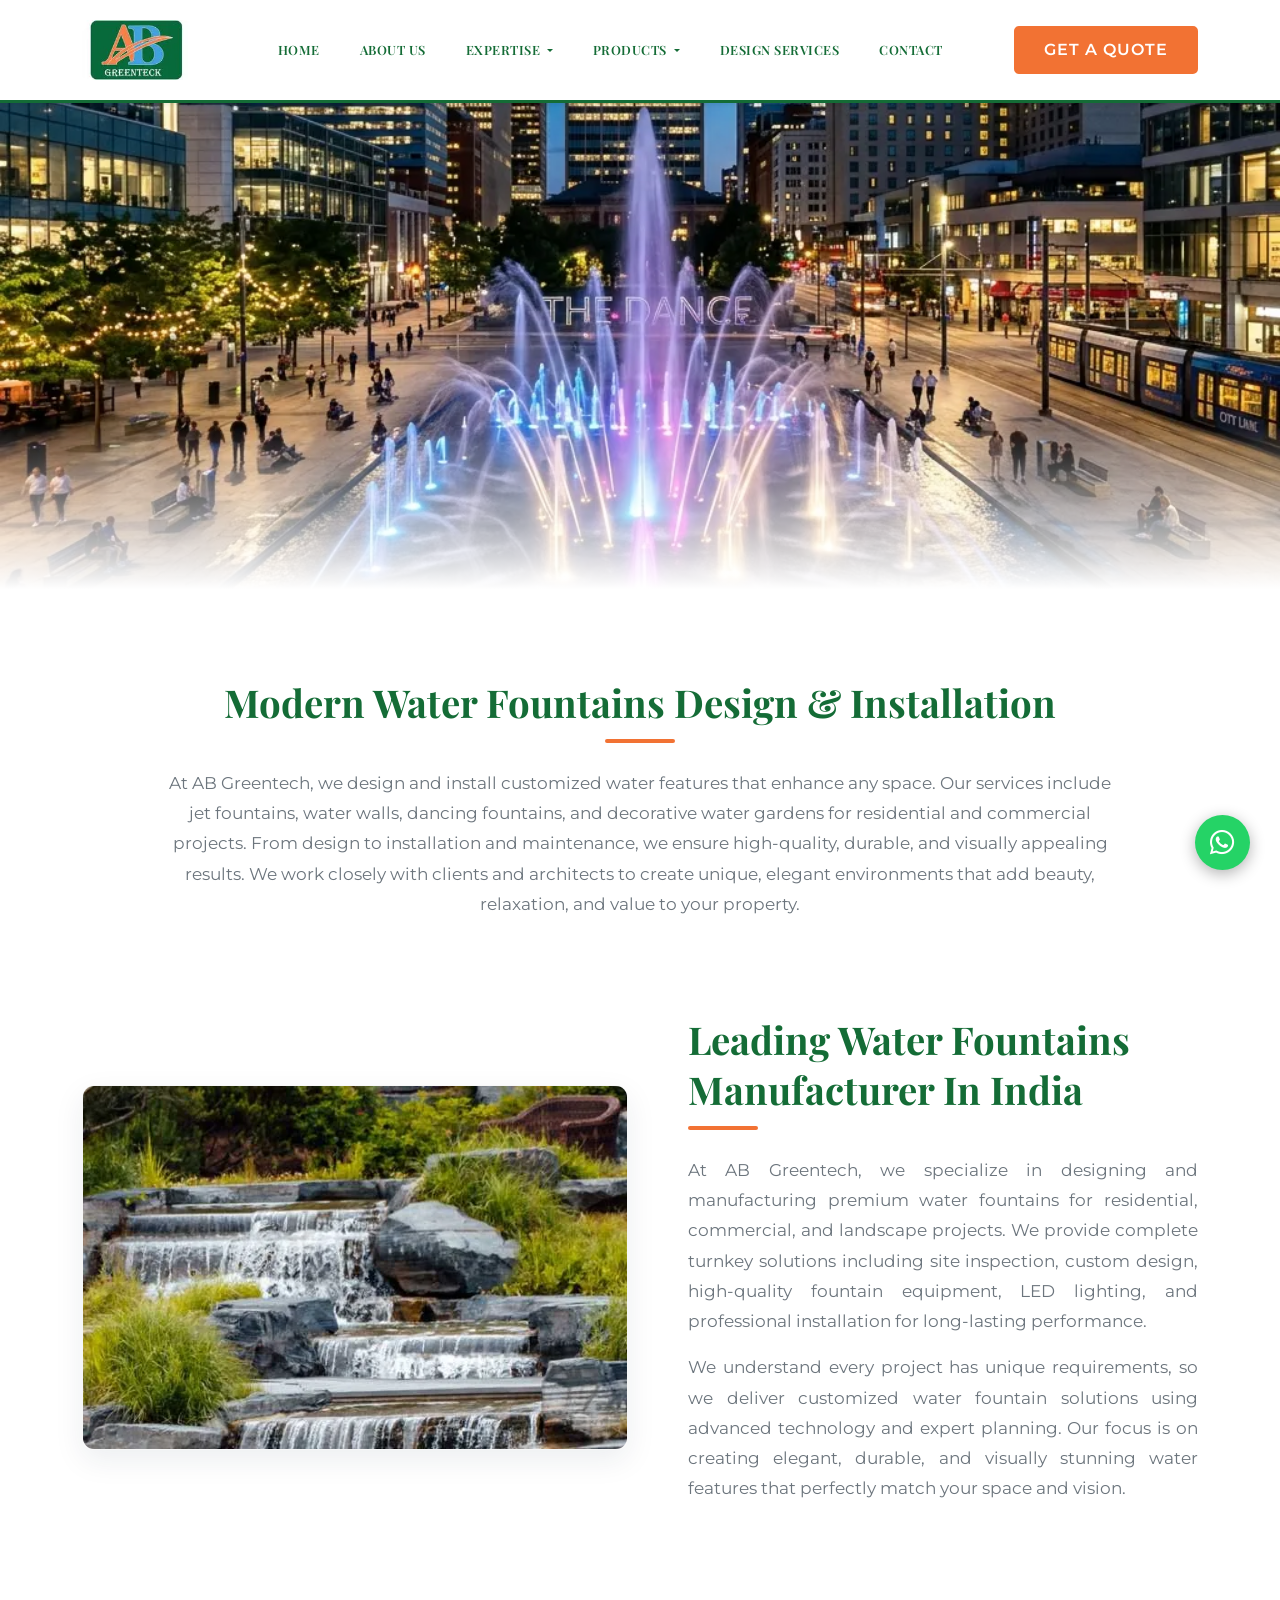
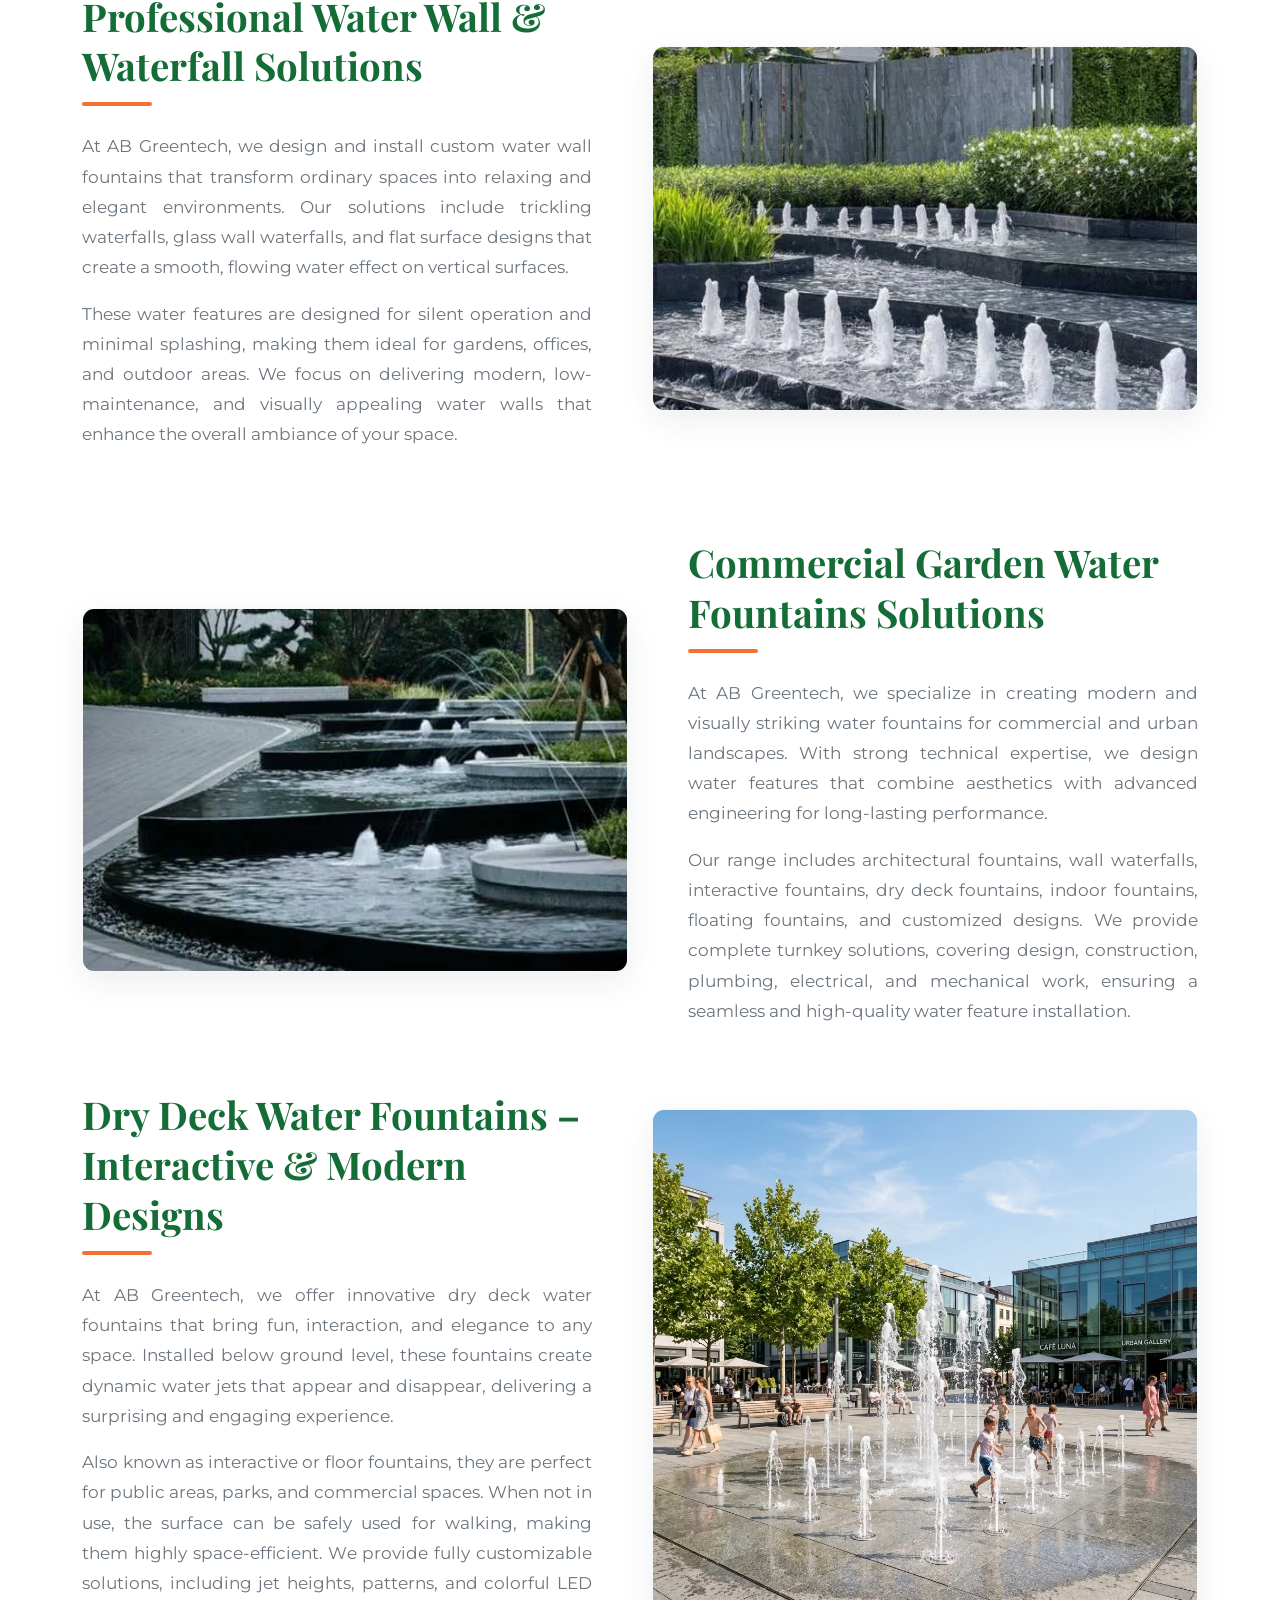
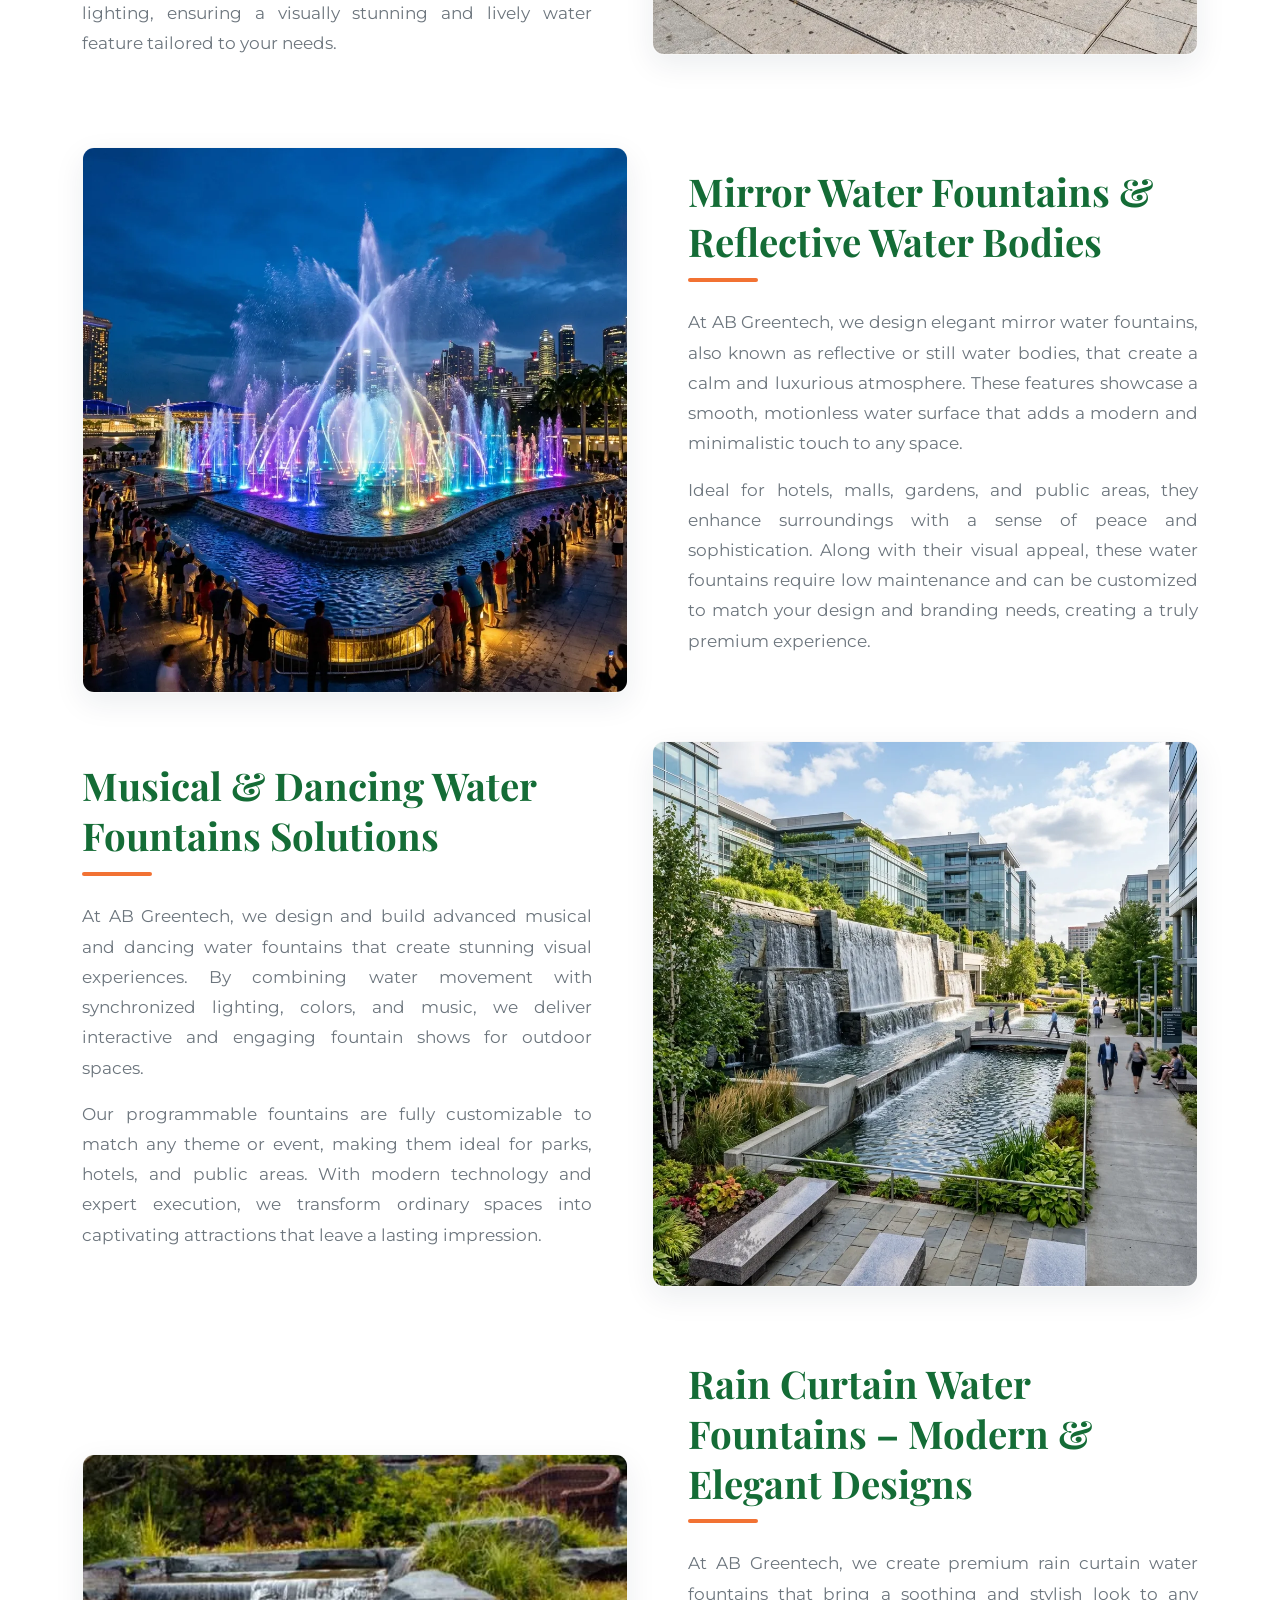
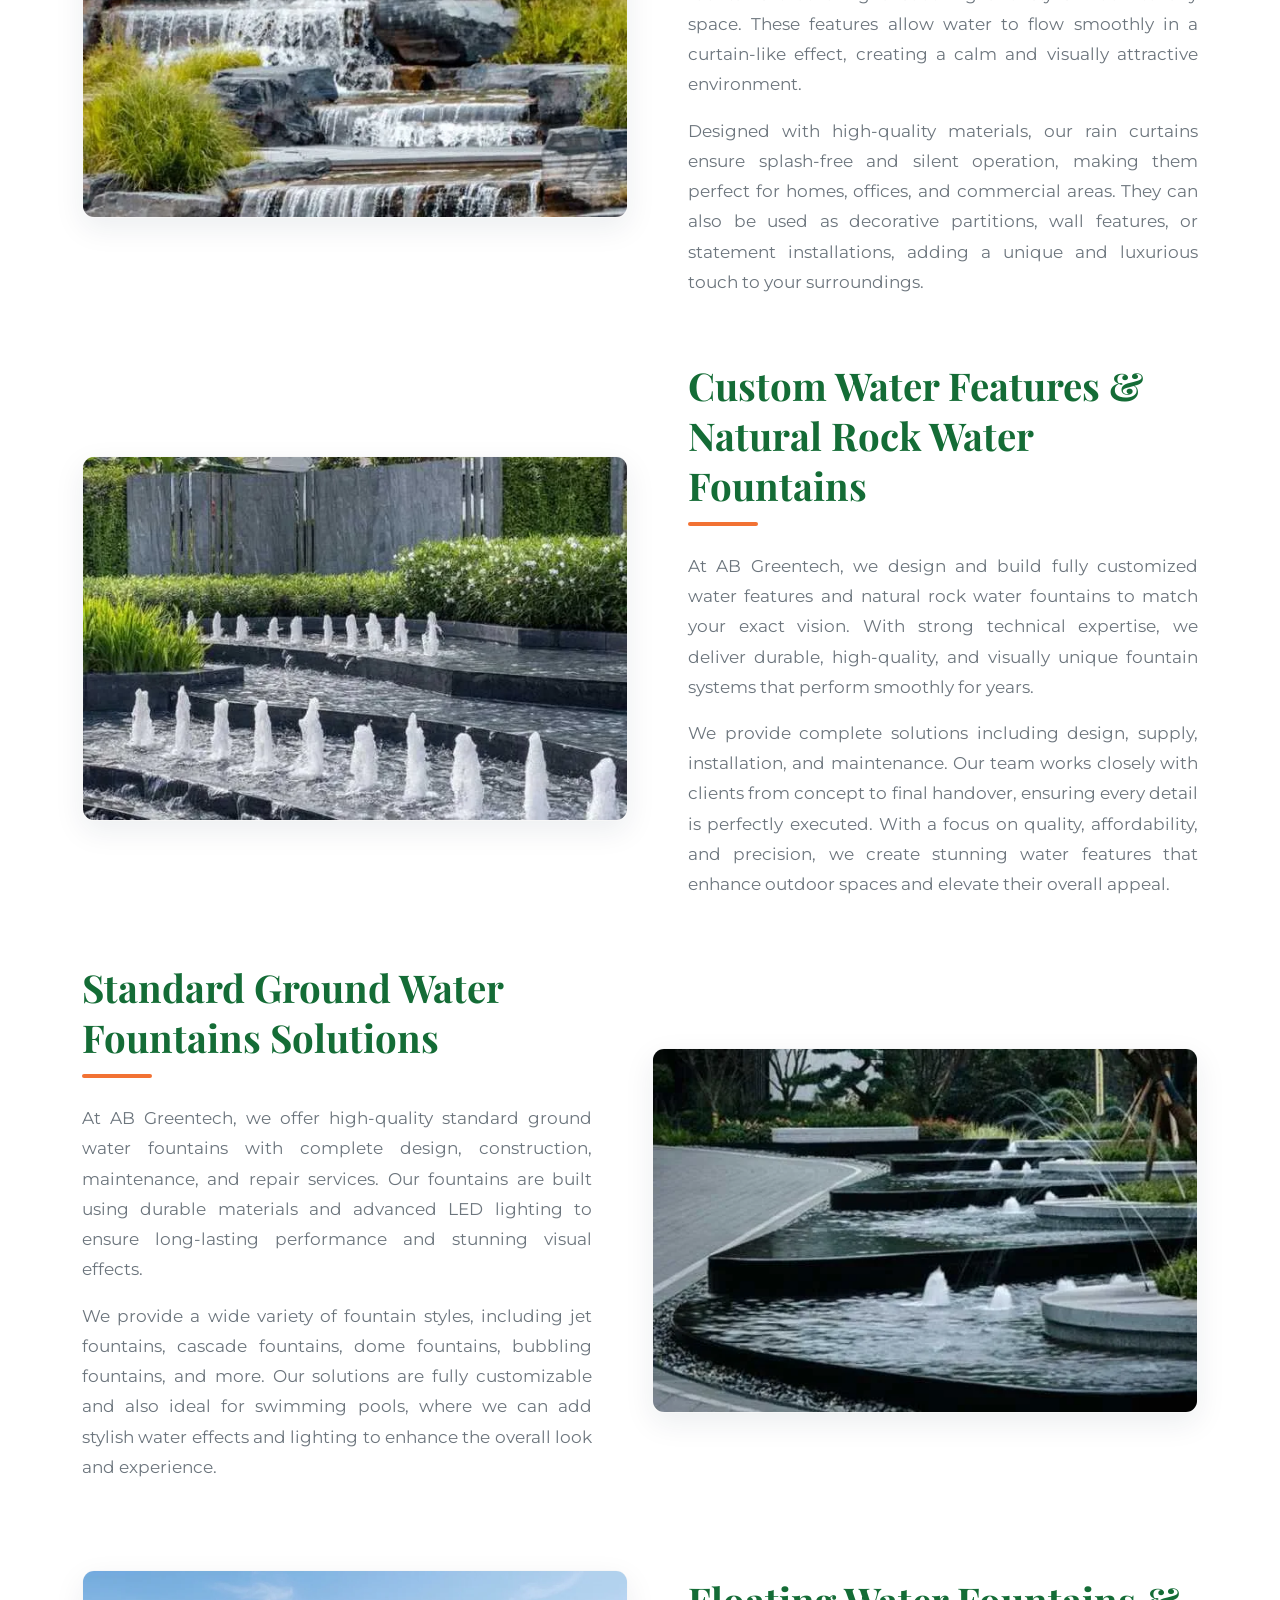
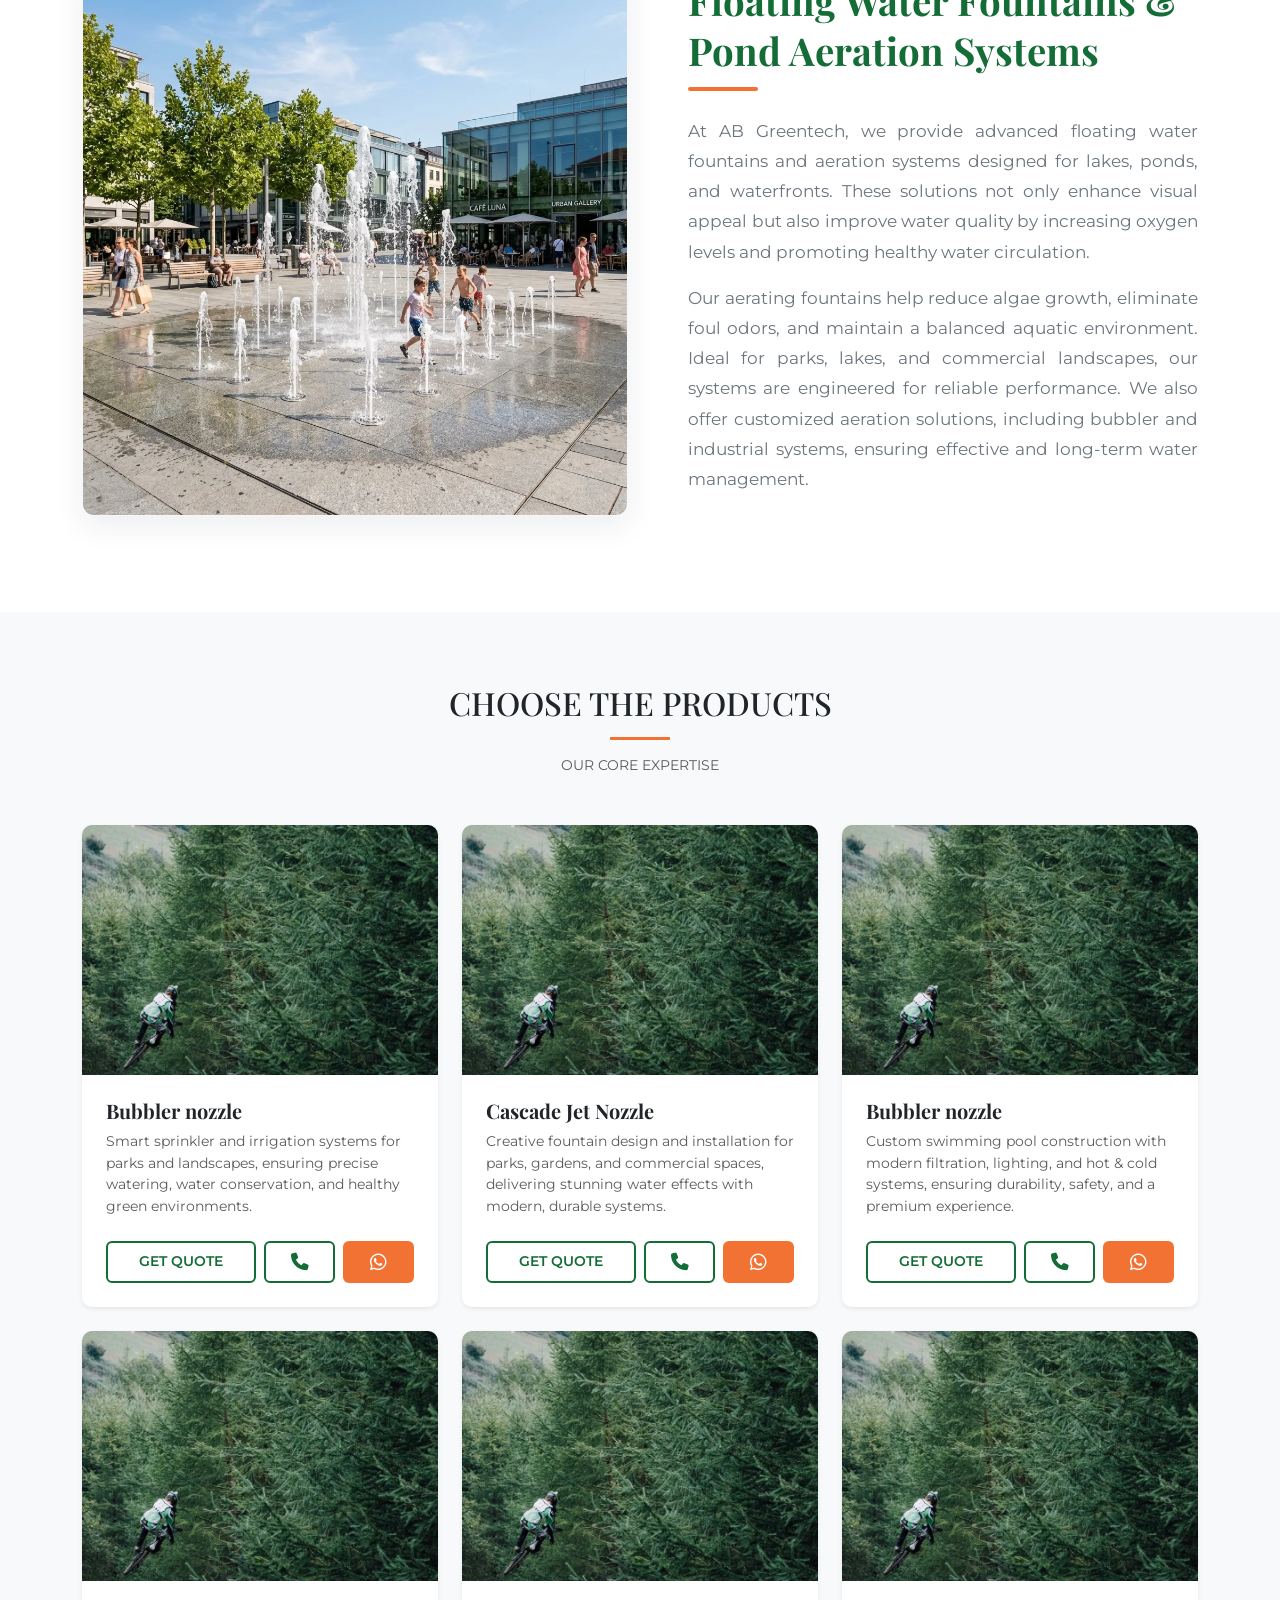
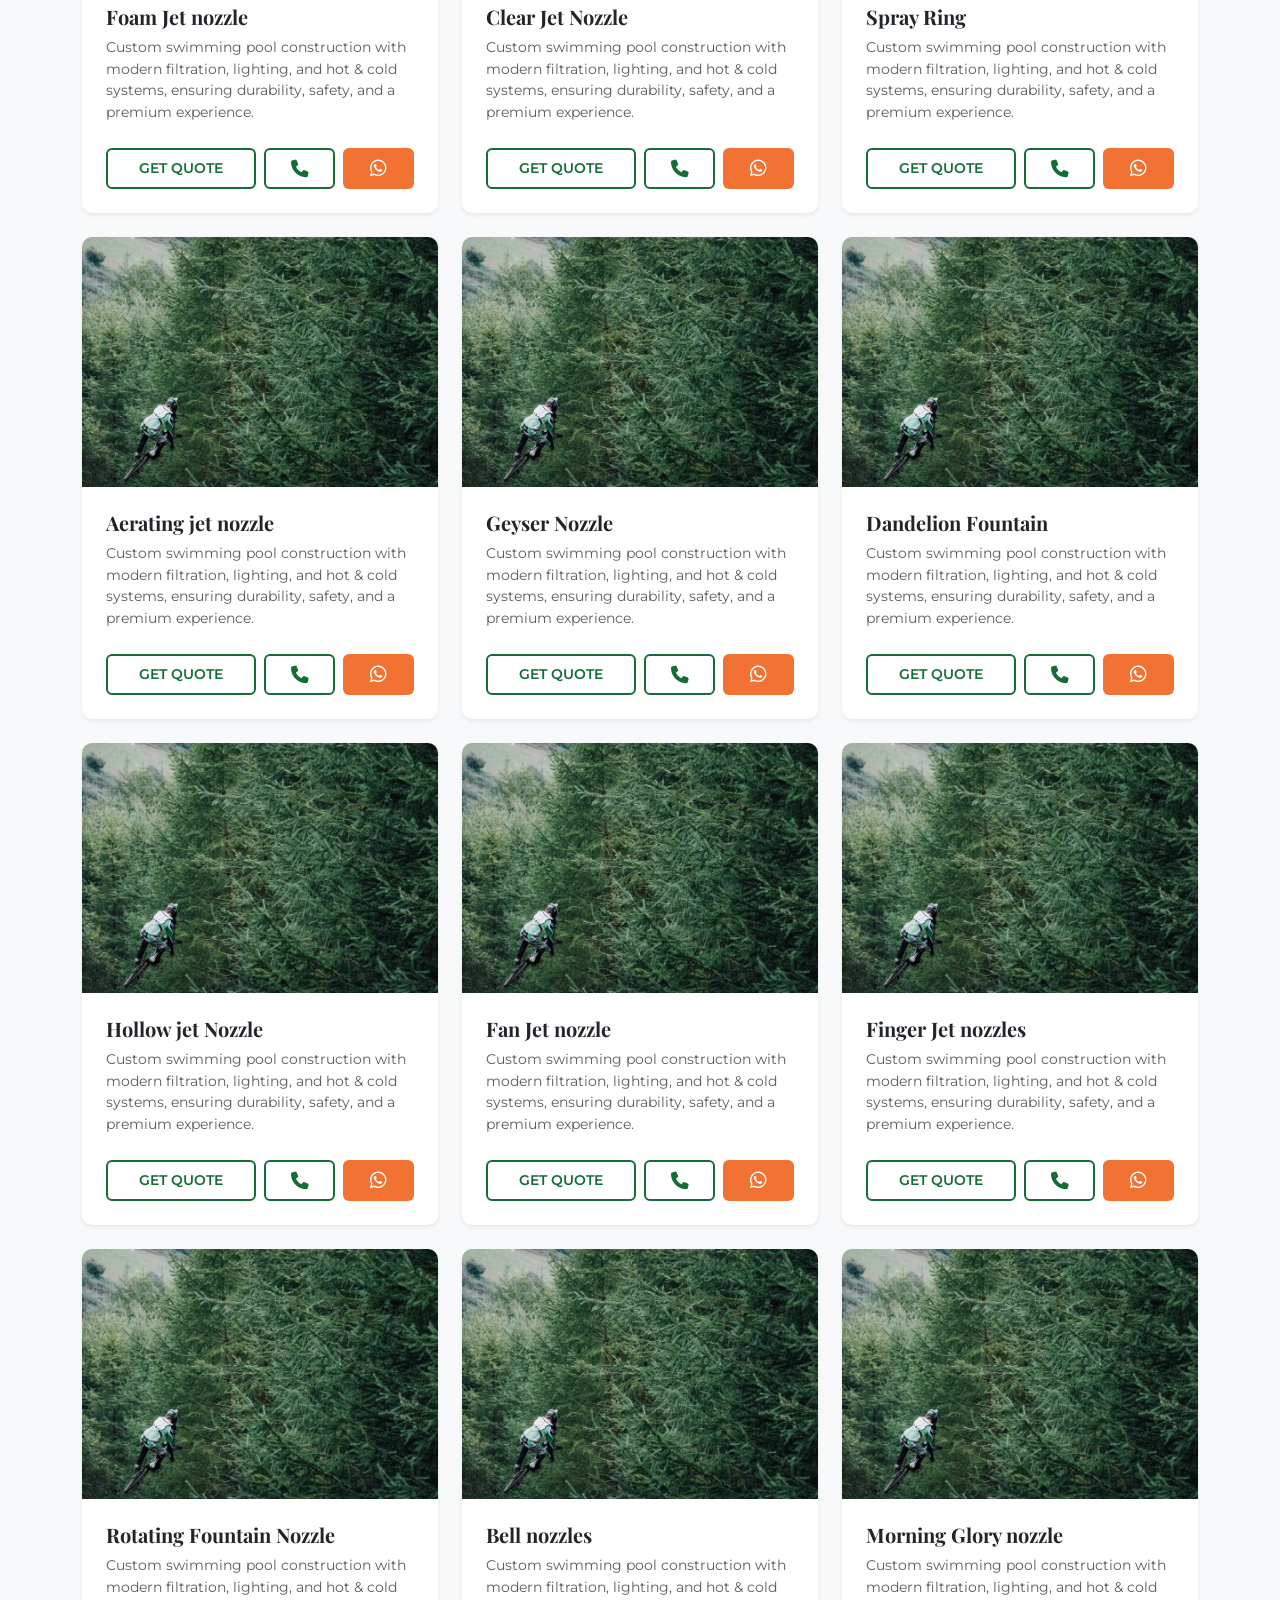
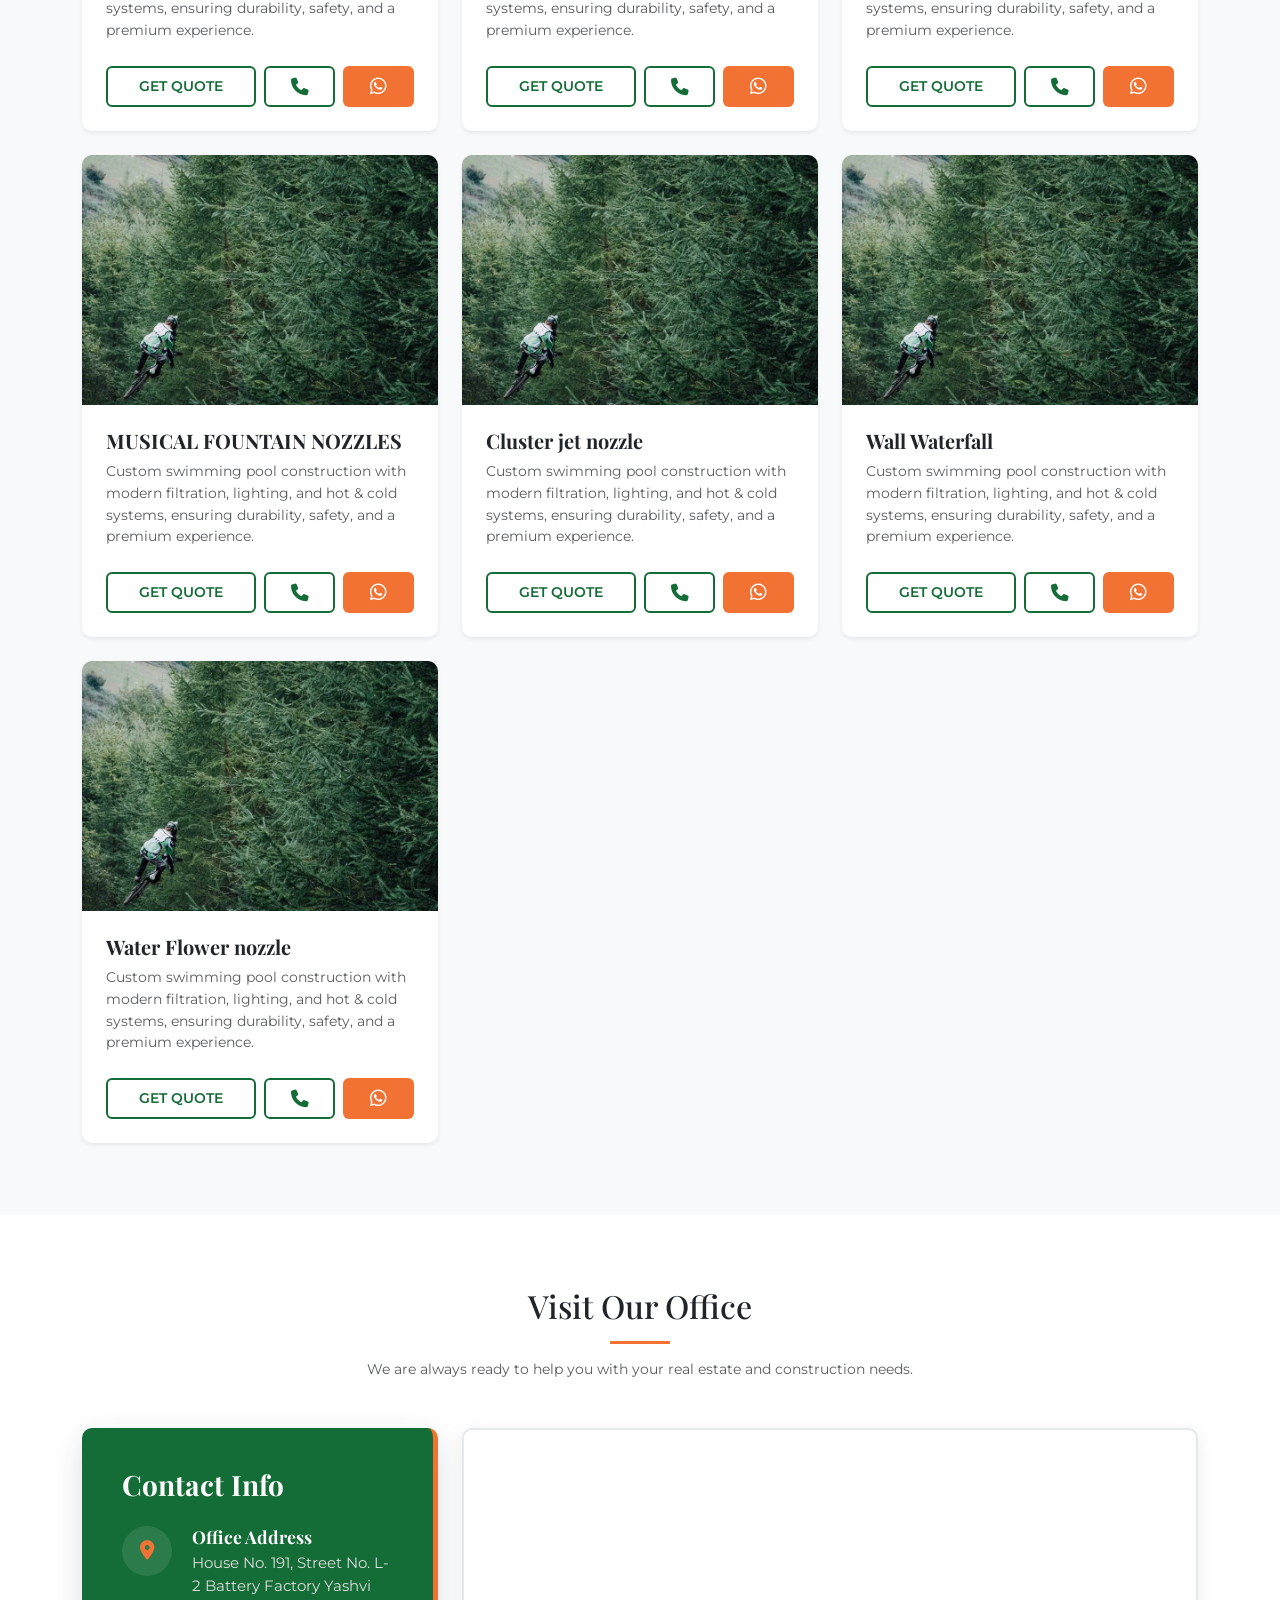
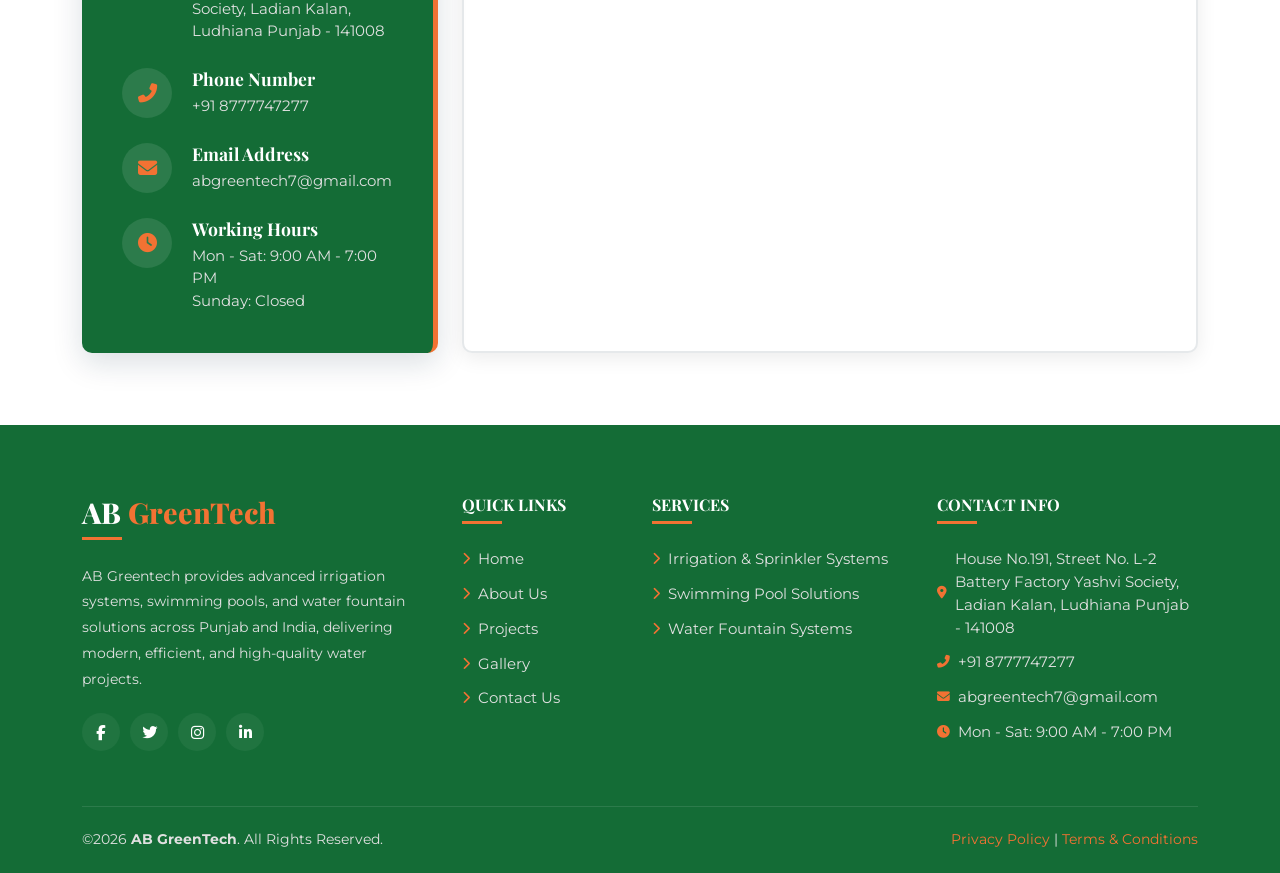
<file: water-fountain.html>
<!DOCTYPE html>
<html lang="en">
<head>
    <meta charset="UTF-8">
    <meta name="viewport" content="width=device-width, initial-scale=1.0">
    <title>Commercial Water Fountains | Musical & Dry Fountains | AB GreenTech</title>
  <meta name="description" content="AB GreenTech designs and installs stunning commercial water features, including musical dancing fountains, dry deck fountains, and custom rock fountains.">
    
    <link href="https://cdn.jsdelivr.net/npm/bootstrap@5.3.0/dist/css/bootstrap.min.css" rel="stylesheet">
    <link rel="stylesheet" href="https://cdnjs.cloudflare.com/ajax/libs/font-awesome/6.4.0/css/all.min.css">
    <link href="https://fonts.googleapis.com/css2?family=Poppins:wght@500;600;700&family=Roboto:wght@300;400;500&display=swap" rel="stylesheet">

    <link rel="stylesheet" href="style.css">

    <!-- SEO & Open Graph Tags -->
    <link rel="canonical" href="https://abgreentech.in/water-fountain.html" />
    <meta property="og:title" content="Commercial Water Fountains | Musical & Dry Fountains | AB GreenTech" />
    <meta property="og:description" content="AB GreenTech designs and installs stunning commercial water features, including musical dancing fountains, dry deck fountains, and custom rock fountains." />
    <meta property="og:url" content="https://abgreentech.in/water-fountain.html" />
    <meta property="og:image" content="https://abgreentech.in/images/ABGreenTech_logo.webp" />
    <meta property="og:type" content="website" />
    <meta name="twitter:card" content="summary_large_image">
</head>
<body>

      <!-- ================== Header Section ================ -->
    <nav class="navbar navbar-expand-lg sticky-top shadow-sm">
    <div class="container">
      <a class="navbar-brand" href="/">
        <img loading="lazy" src="images/ABGreenTech_logo.webp" height="60" width="auto" alt="ABGreenTech logo">
      </a>

      <button class="navbar-toggler border-0" type="button" data-bs-toggle="collapse" data-bs-target="#navbarNav"
        aria-controls="navbarNav" aria-expanded="false" aria-label="Toggle navigation">
        <span class="navbar-toggler-icon"></span>
      </button>

      <div class="collapse navbar-collapse justify-content-center" id="navbarNav">
        <ul class="navbar-nav">
          <li class="nav-item">
            <a class="nav-link" href="/">Home</a>
          </li>
          <li class="nav-item">
            <a class="nav-link" href="about.html">About Us</a>
          </li>

          <li class="nav-item dropdown">
            <a class="nav-link dropdown-toggle" href="#" id="servicesDropdown" role="button" data-bs-toggle="dropdown"
              aria-expanded="false">
              Expertise
            </a>
            <ul class="dropdown-menu border-0 shadow-sm" aria-labelledby="servicesDropdown">
              <li>
                <a class="dropdown-item" href="smart-irrigation.html">IRRIGATION SYSTEMS</a>
              </li>
              <li>
                <a class="dropdown-item" href="water-fountain.html">FOUNTAIN & WATER FEATURES</a>
              </li>
              <li><a class="dropdown-item" href="pool.html">SWIMMING POOLS</a></li>
            </ul>
          </li>

          <li class="nav-item dropdown">
            <a class="nav-link dropdown-toggle" href="#" id="servicesDropdown" role="button" data-bs-toggle="dropdown"
              aria-expanded="false">
              PRODUCTS
            </a>
            <ul class="dropdown-menu border-0 shadow-sm" aria-labelledby="servicesDropdown">
              <li>
                <a class="dropdown-item text-uppercase" href="smart-irrigation.html">Irrigation Equipments</a>
              </li>
              <li>
                <a class="dropdown-item text-uppercase" href="water-fountain.html">WATER FOUNTAIN Equipments</a>
              </li>
              <li><a class="dropdown-item text-uppercase" href="pool.html">SWIMMING Equipments </a></li>
            </ul>
          </li>
          <li class="nav-item">
            <a class="nav-link" href="design-services.html">Design Services</a>
          </li>
          <li class="nav-item">
            <a class="nav-link" href="contact.html">Contact</a>
          </li>
        </ul>
      </div>

      <div class="d-none d-lg-block">
        <a href="contact.html" class="btn btn-ab-theme">Get a Quote</a>
      </div>
    </div>
  </nav>

    <div class="hero-banner">
        <img loading="lazy" src="images/slider/water_fountain.webp" alt="water fountain">
    </div>

    <div class="container section-padding text-center">
        <div class="row justify-content-center">
            <div class="col-lg-10">
                <h2 class="section-title text-center">Modern Water Fountains Design & Installation</h2>
                <p class="mt-4 text-center">At AB Greentech, we design and install customized water features that enhance any space. Our services include jet fountains, water walls, dancing fountains, and decorative water gardens for residential and commercial projects. From design to installation and maintenance, we ensure high-quality, durable, and visually appealing results. We work closely with clients and architects to create unique, elegant environments that add beauty, relaxation, and value to your property.</p>
            </div>
        </div>
    </div>

    <div class="container pb-5">
        <div class="row align-items-center mb-5 pb-lg-4">
            <div class="col-md-6">
                <img loading="lazy" src="images/fountain/Fountains-1.webp" class="content-img" alt="Fountains 1">
            </div>
            <div class="col-md-6 ps-lg-5">
                <h2 class="section-title">Leading Water Fountains Manufacturer in India</h2>
                <p>
                  At AB Greentech, we specialize in designing and manufacturing premium water fountains for residential, commercial, and landscape projects. We provide complete turnkey solutions including site inspection, custom design, high-quality fountain equipment, LED lighting, and professional installation for long-lasting performance.
                  </p>
                  <p>
                  We understand every project has unique requirements, so we deliver customized water fountain solutions using advanced technology and expert planning. Our focus is on creating elegant, durable, and visually stunning water features that perfectly match your space and vision.
                </p>
            </div>
        </div>

        <div class="row align-items-center mb-5 pb-lg-4 flex-md-row-reverse">
            <div class="col-md-6">
                <img loading="lazy" src="images/fountain/Fountains-2.webp" class="content-img" alt="Fountains 2">
            </div>
            <div class="col-md-6 pe-lg-5">
                <h2 class="section-title">Professional Water Wall & Waterfall Solutions</h2>
                <p>At AB Greentech, we design and install custom water wall fountains that transform ordinary spaces into relaxing and elegant environments. Our solutions include trickling waterfalls, glass wall waterfalls, and flat surface designs that create a smooth, flowing water effect on vertical surfaces.</p>

                <p>These water features are designed for silent operation and minimal splashing, making them ideal for gardens, offices, and outdoor areas. We focus on delivering modern, low-maintenance, and visually appealing water walls that enhance the overall ambiance of your space.</p>
            </div>
        </div>

        <div class="row align-items-center mb-5">
            <div class="col-md-6">
                <img loading="lazy" src="images/fountain/Fountains-3.webp" class="content-img" alt="Fountains 3">
            </div>
            <div class="col-md-6 ps-lg-5">
                <h2 class="section-title">Commercial Garden Water Fountains Solutions</h2>
                <p>At AB Greentech, we specialize in creating modern and visually striking water fountains for commercial and urban landscapes. With strong technical expertise, we design water features that combine aesthetics with advanced engineering for long-lasting performance.</p>
                <p>
                  Our range includes architectural fountains, wall waterfalls, interactive fountains, dry deck fountains, indoor fountains, floating fountains, and customized designs. We provide complete turnkey solutions, covering design, construction, plumbing, electrical, and mechanical work, ensuring a seamless and high-quality water feature installation.
                </p>
            </div>
        </div>

        <div class="row align-items-center mb-5 pb-lg-4 flex-md-row-reverse">
            <div class="col-md-6">
                <img loading="lazy" src="images/fountain/modern_fountain_1.webp" class="content-img" alt="modern fountain 1">
            </div>
            <div class="col-md-6 pe-lg-5">
                <h2 class="section-title">Dry Deck Water Fountains – Interactive & Modern Designs</h2>
                <p>At AB Greentech, we offer innovative dry deck water fountains that bring fun, interaction, and elegance to any space. Installed below ground level, these fountains create dynamic water jets that appear and disappear, delivering a surprising and engaging experience.</p>

                <p>Also known as interactive or floor fountains, they are perfect for public areas, parks, and commercial spaces. When not in use, the surface can be safely used for walking, making them highly space-efficient.

                We provide fully customizable solutions, including jet heights, patterns, and colorful LED lighting, ensuring a visually stunning and lively water feature tailored to your needs.</p>
            </div>
        </div>

        <div class="row align-items-center mb-5">
            <div class="col-md-6">
                <img loading="lazy" src="images/fountain/modern_fountain_2.webp" class="content-img" alt="modern fountain 2">
            </div>
            <div class="col-md-6 ps-lg-5">
                <h2 class="section-title">Mirror Water Fountains & Reflective Water Bodies</h2>
                <p>At AB Greentech, we design elegant mirror water fountains, also known as reflective or still water bodies, that create a calm and luxurious atmosphere. These features showcase a smooth, motionless water surface that adds a modern and minimalistic touch to any space.</p>
                <p>
                  Ideal for hotels, malls, gardens, and public areas, they enhance surroundings with a sense of peace and sophistication. Along with their visual appeal, these water fountains require low maintenance and can be customized to match your design and branding needs, creating a truly premium experience.
                </p>
            </div>
        </div>

        <div class="row align-items-center mb-5 pb-lg-4 flex-md-row-reverse">
            <div class="col-md-6">
                <img loading="lazy" src="images/fountain/modern_fountain_3.webp" class="content-img" alt="modern fountain 3">
            </div>
            <div class="col-md-6 pe-lg-5">
                <h2 class="section-title">Musical & Dancing Water Fountains Solutions</h2>
                <p>At AB Greentech, we design and build advanced musical and dancing water fountains that create stunning visual experiences. By combining water movement with synchronized lighting, colors, and music, we deliver interactive and engaging fountain shows for outdoor spaces.</p>

                <p>Our programmable fountains are fully customizable to match any theme or event, making them ideal for parks, hotels, and public areas. With modern technology and expert execution, we transform ordinary spaces into captivating attractions that leave a lasting impression.</p>
            </div>
        </div>

        <div class="row align-items-center mb-5">
            <div class="col-md-6">
                <img loading="lazy" src="images/fountain/Fountains-1.webp" class="content-img" alt="Fountains 1">
            </div>
            <div class="col-md-6 ps-lg-5">
                <h2 class="section-title">Rain Curtain Water Fountains – Modern & Elegant Designs</h2>
                <p>At AB Greentech, we create premium rain curtain water fountains that bring a soothing and stylish look to any space. These features allow water to flow smoothly in a curtain-like effect, creating a calm and visually attractive environment.</p>
                <p>
                  Designed with high-quality materials, our rain curtains ensure splash-free and silent operation, making them perfect for homes, offices, and commercial areas. They can also be used as decorative partitions, wall features, or statement installations, adding a unique and luxurious touch to your surroundings.
                </p>
            </div>
        </div>

        <div class="row align-items-center mb-5">
            <div class="col-md-6">
                <img loading="lazy" src="images/fountain/Fountains-2.webp" class="content-img" alt="Fountains 2">
            </div>
            <div class="col-md-6 ps-lg-5">
                <h2 class="section-title">Custom Water Features & Natural Rock Water Fountains</h2>
                <p>At AB Greentech, we design and build fully customized water features and natural rock water fountains to match your exact vision. With strong technical expertise, we deliver durable, high-quality, and visually unique fountain systems that perform smoothly for years.</p>
                <p>
                  We provide complete solutions including design, supply, installation, and maintenance. Our team works closely with clients from concept to final handover, ensuring every detail is perfectly executed. With a focus on quality, affordability, and precision, we create stunning water features that enhance outdoor spaces and elevate their overall appeal.
                </p>
            </div>
        </div>

        <div class="row align-items-center mb-5 pb-lg-4 flex-md-row-reverse">
            <div class="col-md-6">
                <img loading="lazy" src="images/fountain/Fountains-3.webp" class="content-img" alt="Fountains 3">
            </div>
            <div class="col-md-6 pe-lg-5">
                <h2 class="section-title">Standard Ground Water Fountains Solutions</h2>
                <p>At AB Greentech, we offer high-quality standard ground water fountains with complete design, construction, maintenance, and repair services. Our fountains are built using durable materials and advanced LED lighting to ensure long-lasting performance and stunning visual effects.</p>

                <p>We provide a wide variety of fountain styles, including jet fountains, cascade fountains, dome fountains, bubbling fountains, and more. Our solutions are fully customizable and also ideal for swimming pools, where we can add stylish water effects and lighting to enhance the overall look and experience.</p>
            </div>
        </div>

        <div class="row align-items-center mb-5">
            <div class="col-md-6">
                <img loading="lazy" src="images/fountain/modern_fountain_1.webp" class="content-img" alt="modern fountain 1">
            </div>
            <div class="col-md-6 ps-lg-5">
                <h2 class="section-title">Floating Water Fountains & Pond Aeration Systems</h2>
                <p>At AB Greentech, we provide advanced floating water fountains and aeration systems designed for lakes, ponds, and waterfronts. These solutions not only enhance visual appeal but also improve water quality by increasing oxygen levels and promoting healthy water circulation.</p>
                <p>
                  Our aerating fountains help reduce algae growth, eliminate foul odors, and maintain a balanced aquatic environment. Ideal for parks, lakes, and commercial landscapes, our systems are engineered for reliable performance. We also offer customized aeration solutions, including bubbler and industrial systems, ensuring effective and long-term water management.
                </p>
            </div>
        </div>
    </div>

        <!-- ============ Choose the Product Section =========== -->
<section class="py-5" style="background-color: var(--light-bg)" id="real-estate-projects">
    <div class="container py-4">
      <div class="text-center mb-5">
        <h2 class="text-uppercase">CHOOSE THE Products</h2>
        <div style="
              width: 60px;
              height: 3px;
              background-color: var(--accent-gold);
              margin: 15px auto;
            "></div>
        <p class="text-muted">OUR CORE EXPERTISE</p>
      </div>

      <div class="row g-4">
        
        <div class="col-md-4">
          <div class="card project-card h-100 shadow-sm border-0">
            <img loading="lazy" src="images/products/fountain_equipment.webp" class="card-img-top slider-img" alt="fountain equipment">
            
            <div class="card-body p-4 d-flex flex-column">
              <h5 class="card-title fw-bold">
                Bubbler nozzle
              </h5>
              <p class="card-text text-muted mb-4">
                Smart sprinkler and irrigation systems for parks and
                landscapes, ensuring precise watering, water conservation, and
                healthy green environments.
              </p>

              <div class="d-flex gap-2 mt-auto">
                <a href="contact.html"
                  class="btn btn-outline-theme w-50 d-flex align-items-center justify-content-center"
                  style="padding: 8px 5px; font-size: 0.9rem">
                  Get Quote
                </a>

                <div class="w-50 d-flex gap-2">
                  <a href="tel:+918777747277"
                    class="btn btn-outline-theme w-50 d-flex align-items-center justify-content-center"
                    style="padding: 8px 0; font-size: 1.1rem" title="Call Us">
                    <i class="fas fa-phone"></i>
                  </a>

                  <a href="https://wa.me/918777747277" target="_blank"
                    class="btn btn-theme w-50 d-flex align-items-center justify-content-center"
                    style="padding: 8px 0; font-size: 1.2rem" title="Chat on WhatsApp">
                    <i class="fab fa-whatsapp"></i>
                  </a>
                </div>
              </div>
            </div>
          </div>
        </div>

        <div class="col-md-4">
          <div class="card project-card h-100 shadow-sm border-0">
            <img loading="lazy" src="images/products/fountain_equipment.webp" class="card-img-top slider-img" alt="fountain equipment">

            <div class="card-body p-4 d-flex flex-column">
              <h5 class="card-title fw-bold">
                Cascade Jet Nozzle
              </h5>
              <p class="card-text text-muted mb-4">
                Creative fountain design and installation for parks, gardens,
                and commercial spaces, delivering stunning water effects with
                modern, durable systems.
              </p>

              <div class="d-flex gap-2 mt-auto">
                <a href="contact.html"
                  class="btn btn-outline-theme w-50 d-flex align-items-center justify-content-center"
                  style="padding: 8px 5px; font-size: 0.9rem">
                  Get Quote
                </a>

                <div class="w-50 d-flex gap-2">
                  <a href="tel:+918777747277"
                    class="btn btn-outline-theme w-50 d-flex align-items-center justify-content-center"
                    style="padding: 8px 0; font-size: 1.1rem" title="Call Us">
                    <i class="fas fa-phone"></i>
                  </a>

                  <a href="https://wa.me/918777747277" target="_blank"
                    class="btn btn-theme w-50 d-flex align-items-center justify-content-center"
                    style="padding: 8px 0; font-size: 1.2rem" title="Chat on WhatsApp">
                    <i class="fab fa-whatsapp"></i>
                  </a>
                </div>
              </div>
            </div>
          </div>
        </div>

        <div class="col-md-4">
          <div class="card project-card h-100 shadow-sm border-0">
            <img loading="lazy" src="images/products/fountain_equipment.webp" class="card-img-top slider-img" alt="fountain equipment">

            <div class="card-body p-4 d-flex flex-column">
              <h5 class="card-title fw-bold">
                Bubbler nozzle
              </h5>
              <p class="card-text text-muted mb-4">
                Custom swimming pool construction with modern filtration,
                lighting, and hot & cold systems, ensuring durability, safety,
                and a premium experience.
              </p>

              <div class="d-flex gap-2 mt-auto">
                <a href="contact.html"
                  class="btn btn-outline-theme w-50 d-flex align-items-center justify-content-center"
                  style="padding: 8px 5px; font-size: 0.9rem">
                  Get Quote
                </a>

                <div class="w-50 d-flex gap-2">
                  <a href="tel:+918777747277"
                    class="btn btn-outline-theme w-50 d-flex align-items-center justify-content-center"
                    style="padding: 8px 0; font-size: 1.1rem" title="Call Us">
                    <i class="fas fa-phone"></i>
                  </a>

                  <a href="https://wa.me/918777747277" target="_blank"
                    class="btn btn-theme w-50 d-flex align-items-center justify-content-center"
                    style="padding: 8px 0; font-size: 1.2rem" title="Chat on WhatsApp">
                    <i class="fab fa-whatsapp"></i>
                  </a>
                </div>
              </div>
            </div>
          </div>
        </div>

        <div class="col-md-4">
          <div class="card project-card h-100 shadow-sm border-0">
            <img loading="lazy" src="images/products/fountain_equipment.webp" class="card-img-top slider-img" alt="fountain equipment">

            <div class="card-body p-4 d-flex flex-column">
              <h5 class="card-title fw-bold">
                Foam Jet nozzle
              </h5>
              <p class="card-text text-muted mb-4">
                Custom swimming pool construction with modern filtration,
                lighting, and hot & cold systems, ensuring durability, safety,
                and a premium experience.
              </p>

              <div class="d-flex gap-2 mt-auto">
                <a href="contact.html"
                  class="btn btn-outline-theme w-50 d-flex align-items-center justify-content-center"
                  style="padding: 8px 5px; font-size: 0.9rem">
                  Get Quote
                </a>

                <div class="w-50 d-flex gap-2">
                  <a href="tel:+918777747277"
                    class="btn btn-outline-theme w-50 d-flex align-items-center justify-content-center"
                    style="padding: 8px 0; font-size: 1.1rem" title="Call Us">
                    <i class="fas fa-phone"></i>
                  </a>

                  <a href="https://wa.me/918777747277" target="_blank"
                    class="btn btn-theme w-50 d-flex align-items-center justify-content-center"
                    style="padding: 8px 0; font-size: 1.2rem" title="Chat on WhatsApp">
                    <i class="fab fa-whatsapp"></i>
                  </a>
                </div>
              </div>
            </div>
          </div>
        </div>

        <div class="col-md-4">
          <div class="card project-card h-100 shadow-sm border-0">
            <img loading="lazy" src="images/products/fountain_equipment.webp" class="card-img-top slider-img" alt="fountain equipment">

            <div class="card-body p-4 d-flex flex-column">
              <h5 class="card-title fw-bold">
                Clear Jet Nozzle
              </h5>
              <p class="card-text text-muted mb-4">
                Custom swimming pool construction with modern filtration,
                lighting, and hot & cold systems, ensuring durability, safety,
                and a premium experience.
              </p>

              <div class="d-flex gap-2 mt-auto">
                <a href="contact.html"
                  class="btn btn-outline-theme w-50 d-flex align-items-center justify-content-center"
                  style="padding: 8px 5px; font-size: 0.9rem">
                  Get Quote
                </a>

                <div class="w-50 d-flex gap-2">
                  <a href="tel:+918777747277"
                    class="btn btn-outline-theme w-50 d-flex align-items-center justify-content-center"
                    style="padding: 8px 0; font-size: 1.1rem" title="Call Us">
                    <i class="fas fa-phone"></i>
                  </a>

                  <a href="https://wa.me/918777747277" target="_blank"
                    class="btn btn-theme w-50 d-flex align-items-center justify-content-center"
                    style="padding: 8px 0; font-size: 1.2rem" title="Chat on WhatsApp">
                    <i class="fab fa-whatsapp"></i>
                  </a>
                </div>
              </div>
            </div>
          </div>
        </div>
        <div class="col-md-4">
          <div class="card project-card h-100 shadow-sm border-0">
            <img loading="lazy" src="images/products/fountain_equipment.webp" class="card-img-top slider-img" alt="fountain equipment">

            <div class="card-body p-4 d-flex flex-column">
              <h5 class="card-title fw-bold">
                Spray Ring
              </h5>
              <p class="card-text text-muted mb-4">
                Custom swimming pool construction with modern filtration,
                lighting, and hot & cold systems, ensuring durability, safety,
                and a premium experience.
              </p>

              <div class="d-flex gap-2 mt-auto">
                <a href="contact.html"
                  class="btn btn-outline-theme w-50 d-flex align-items-center justify-content-center"
                  style="padding: 8px 5px; font-size: 0.9rem">
                  Get Quote
                </a>

                <div class="w-50 d-flex gap-2">
                  <a href="tel:+918777747277"
                    class="btn btn-outline-theme w-50 d-flex align-items-center justify-content-center"
                    style="padding: 8px 0; font-size: 1.1rem" title="Call Us">
                    <i class="fas fa-phone"></i>
                  </a>

                  <a href="https://wa.me/918777747277" target="_blank"
                    class="btn btn-theme w-50 d-flex align-items-center justify-content-center"
                    style="padding: 8px 0; font-size: 1.2rem" title="Chat on WhatsApp">
                    <i class="fab fa-whatsapp"></i>
                  </a>
                </div>
              </div>
            </div>
          </div>
        </div>
        <div class="col-md-4">
          <div class="card project-card h-100 shadow-sm border-0">
            <img loading="lazy" src="images/products/fountain_equipment.webp" class="card-img-top slider-img" alt="fountain equipment">

            <div class="card-body p-4 d-flex flex-column">
              <h5 class="card-title fw-bold">
                Aerating jet nozzle
              </h5>
              <p class="card-text text-muted mb-4">
                Custom swimming pool construction with modern filtration,
                lighting, and hot & cold systems, ensuring durability, safety,
                and a premium experience.
              </p>

              <div class="d-flex gap-2 mt-auto">
                <a href="contact.html"
                  class="btn btn-outline-theme w-50 d-flex align-items-center justify-content-center"
                  style="padding: 8px 5px; font-size: 0.9rem">
                  Get Quote
                </a>

                <div class="w-50 d-flex gap-2">
                  <a href="tel:+918777747277"
                    class="btn btn-outline-theme w-50 d-flex align-items-center justify-content-center"
                    style="padding: 8px 0; font-size: 1.1rem" title="Call Us">
                    <i class="fas fa-phone"></i>
                  </a>

                  <a href="https://wa.me/918777747277" target="_blank"
                    class="btn btn-theme w-50 d-flex align-items-center justify-content-center"
                    style="padding: 8px 0; font-size: 1.2rem" title="Chat on WhatsApp">
                    <i class="fab fa-whatsapp"></i>
                  </a>
                </div>
              </div>
            </div>
          </div>
        </div>
        <div class="col-md-4">
          <div class="card project-card h-100 shadow-sm border-0">
            <img loading="lazy" src="images/products/fountain_equipment.webp" class="card-img-top slider-img" alt="fountain equipment">

            <div class="card-body p-4 d-flex flex-column">
              <h5 class="card-title fw-bold">
                Geyser Nozzle
              </h5>
              <p class="card-text text-muted mb-4">
                Custom swimming pool construction with modern filtration,
                lighting, and hot & cold systems, ensuring durability, safety,
                and a premium experience.
              </p>

              <div class="d-flex gap-2 mt-auto">
                <a href="contact.html"
                  class="btn btn-outline-theme w-50 d-flex align-items-center justify-content-center"
                  style="padding: 8px 5px; font-size: 0.9rem">
                  Get Quote
                </a>

                <div class="w-50 d-flex gap-2">
                  <a href="tel:+918777747277"
                    class="btn btn-outline-theme w-50 d-flex align-items-center justify-content-center"
                    style="padding: 8px 0; font-size: 1.1rem" title="Call Us">
                    <i class="fas fa-phone"></i>
                  </a>

                  <a href="https://wa.me/918777747277" target="_blank"
                    class="btn btn-theme w-50 d-flex align-items-center justify-content-center"
                    style="padding: 8px 0; font-size: 1.2rem" title="Chat on WhatsApp">
                    <i class="fab fa-whatsapp"></i>
                  </a>
                </div>
              </div>
            </div>
          </div>
        </div>
        <div class="col-md-4">
          <div class="card project-card h-100 shadow-sm border-0">
            <img loading="lazy" src="images/products/fountain_equipment.webp" class="card-img-top slider-img" alt="fountain equipment">

            <div class="card-body p-4 d-flex flex-column">
              <h5 class="card-title fw-bold">
                Dandelion Fountain
              </h5>
              <p class="card-text text-muted mb-4">
                Custom swimming pool construction with modern filtration,
                lighting, and hot & cold systems, ensuring durability, safety,
                and a premium experience.
              </p>

              <div class="d-flex gap-2 mt-auto">
                <a href="contact.html"
                  class="btn btn-outline-theme w-50 d-flex align-items-center justify-content-center"
                  style="padding: 8px 5px; font-size: 0.9rem">
                  Get Quote
                </a>

                <div class="w-50 d-flex gap-2">
                  <a href="tel:+918777747277"
                    class="btn btn-outline-theme w-50 d-flex align-items-center justify-content-center"
                    style="padding: 8px 0; font-size: 1.1rem" title="Call Us">
                    <i class="fas fa-phone"></i>
                  </a>

                  <a href="https://wa.me/918777747277" target="_blank"
                    class="btn btn-theme w-50 d-flex align-items-center justify-content-center"
                    style="padding: 8px 0; font-size: 1.2rem" title="Chat on WhatsApp">
                    <i class="fab fa-whatsapp"></i>
                  </a>
                </div>
              </div>
            </div>
          </div>
        </div>
        <div class="col-md-4">
          <div class="card project-card h-100 shadow-sm border-0">
            <img loading="lazy" src="images/products/fountain_equipment.webp" class="card-img-top slider-img" alt="fountain equipment">

            <div class="card-body p-4 d-flex flex-column">
              <h5 class="card-title fw-bold">
                Hollow jet Nozzle
              </h5>
              <p class="card-text text-muted mb-4">
                Custom swimming pool construction with modern filtration,
                lighting, and hot & cold systems, ensuring durability, safety,
                and a premium experience.
              </p>

              <div class="d-flex gap-2 mt-auto">
                <a href="contact.html"
                  class="btn btn-outline-theme w-50 d-flex align-items-center justify-content-center"
                  style="padding: 8px 5px; font-size: 0.9rem">
                  Get Quote
                </a>

                <div class="w-50 d-flex gap-2">
                  <a href="tel:+918777747277"
                    class="btn btn-outline-theme w-50 d-flex align-items-center justify-content-center"
                    style="padding: 8px 0; font-size: 1.1rem" title="Call Us">
                    <i class="fas fa-phone"></i>
                  </a>

                  <a href="https://wa.me/918777747277" target="_blank"
                    class="btn btn-theme w-50 d-flex align-items-center justify-content-center"
                    style="padding: 8px 0; font-size: 1.2rem" title="Chat on WhatsApp">
                    <i class="fab fa-whatsapp"></i>
                  </a>
                </div>
              </div>
            </div>
          </div>
        </div>
        <div class="col-md-4">
          <div class="card project-card h-100 shadow-sm border-0">
            <img loading="lazy" src="images/products/fountain_equipment.webp" class="card-img-top slider-img" alt="fountain equipment">

            <div class="card-body p-4 d-flex flex-column">
              <h5 class="card-title fw-bold">
                Fan Jet nozzle
              </h5>
              <p class="card-text text-muted mb-4">
                Custom swimming pool construction with modern filtration,
                lighting, and hot & cold systems, ensuring durability, safety,
                and a premium experience.
              </p>

              <div class="d-flex gap-2 mt-auto">
                <a href="contact.html"
                  class="btn btn-outline-theme w-50 d-flex align-items-center justify-content-center"
                  style="padding: 8px 5px; font-size: 0.9rem">
                  Get Quote
                </a>

                <div class="w-50 d-flex gap-2">
                  <a href="tel:+918777747277"
                    class="btn btn-outline-theme w-50 d-flex align-items-center justify-content-center"
                    style="padding: 8px 0; font-size: 1.1rem" title="Call Us">
                    <i class="fas fa-phone"></i>
                  </a>

                  <a href="https://wa.me/918777747277" target="_blank"
                    class="btn btn-theme w-50 d-flex align-items-center justify-content-center"
                    style="padding: 8px 0; font-size: 1.2rem" title="Chat on WhatsApp">
                    <i class="fab fa-whatsapp"></i>
                  </a>
                </div>
              </div>
            </div>
          </div>
        </div>
        <div class="col-md-4">
          <div class="card project-card h-100 shadow-sm border-0">
            <img loading="lazy" src="images/products/fountain_equipment.webp" class="card-img-top slider-img" alt="fountain equipment">

            <div class="card-body p-4 d-flex flex-column">
              <h5 class="card-title fw-bold">
                Finger Jet nozzles
              </h5>
              <p class="card-text text-muted mb-4">
                Custom swimming pool construction with modern filtration,
                lighting, and hot & cold systems, ensuring durability, safety,
                and a premium experience.
              </p>

              <div class="d-flex gap-2 mt-auto">
                <a href="contact.html"
                  class="btn btn-outline-theme w-50 d-flex align-items-center justify-content-center"
                  style="padding: 8px 5px; font-size: 0.9rem">
                  Get Quote
                </a>

                <div class="w-50 d-flex gap-2">
                  <a href="tel:+918777747277"
                    class="btn btn-outline-theme w-50 d-flex align-items-center justify-content-center"
                    style="padding: 8px 0; font-size: 1.1rem" title="Call Us">
                    <i class="fas fa-phone"></i>
                  </a>

                  <a href="https://wa.me/918777747277" target="_blank"
                    class="btn btn-theme w-50 d-flex align-items-center justify-content-center"
                    style="padding: 8px 0; font-size: 1.2rem" title="Chat on WhatsApp">
                    <i class="fab fa-whatsapp"></i>
                  </a>
                </div>
              </div>
            </div>
          </div>
        </div>
        <div class="col-md-4">
          <div class="card project-card h-100 shadow-sm border-0">
            <img loading="lazy" src="images/products/fountain_equipment.webp" class="card-img-top slider-img" alt="fountain equipment">

            <div class="card-body p-4 d-flex flex-column">
              <h5 class="card-title fw-bold">
                Rotating Fountain Nozzle
              </h5>
              <p class="card-text text-muted mb-4">
                Custom swimming pool construction with modern filtration,
                lighting, and hot & cold systems, ensuring durability, safety,
                and a premium experience.
              </p>

              <div class="d-flex gap-2 mt-auto">
                <a href="contact.html"
                  class="btn btn-outline-theme w-50 d-flex align-items-center justify-content-center"
                  style="padding: 8px 5px; font-size: 0.9rem">
                  Get Quote
                </a>

                <div class="w-50 d-flex gap-2">
                  <a href="tel:+918777747277"
                    class="btn btn-outline-theme w-50 d-flex align-items-center justify-content-center"
                    style="padding: 8px 0; font-size: 1.1rem" title="Call Us">
                    <i class="fas fa-phone"></i>
                  </a>

                  <a href="https://wa.me/918777747277" target="_blank"
                    class="btn btn-theme w-50 d-flex align-items-center justify-content-center"
                    style="padding: 8px 0; font-size: 1.2rem" title="Chat on WhatsApp">
                    <i class="fab fa-whatsapp"></i>
                  </a>
                </div>
              </div>
            </div>
          </div>
        </div>
        <div class="col-md-4">
          <div class="card project-card h-100 shadow-sm border-0">
            <img loading="lazy" src="images/products/fountain_equipment.webp" class="card-img-top slider-img" alt="fountain equipment">

            <div class="card-body p-4 d-flex flex-column">
              <h5 class="card-title fw-bold">
                Bell nozzles
              </h5>
              <p class="card-text text-muted mb-4">
                Custom swimming pool construction with modern filtration,
                lighting, and hot & cold systems, ensuring durability, safety,
                and a premium experience.
              </p>

              <div class="d-flex gap-2 mt-auto">
                <a href="contact.html"
                  class="btn btn-outline-theme w-50 d-flex align-items-center justify-content-center"
                  style="padding: 8px 5px; font-size: 0.9rem">
                  Get Quote
                </a>

                <div class="w-50 d-flex gap-2">
                  <a href="tel:+918777747277"
                    class="btn btn-outline-theme w-50 d-flex align-items-center justify-content-center"
                    style="padding: 8px 0; font-size: 1.1rem" title="Call Us">
                    <i class="fas fa-phone"></i>
                  </a>

                  <a href="https://wa.me/918777747277" target="_blank"
                    class="btn btn-theme w-50 d-flex align-items-center justify-content-center"
                    style="padding: 8px 0; font-size: 1.2rem" title="Chat on WhatsApp">
                    <i class="fab fa-whatsapp"></i>
                  </a>
                </div>
              </div>
            </div>
          </div>
        </div>
        <div class="col-md-4">
          <div class="card project-card h-100 shadow-sm border-0">
            <img loading="lazy" src="images/products/fountain_equipment.webp" class="card-img-top slider-img" alt="fountain equipment">

            <div class="card-body p-4 d-flex flex-column">
              <h5 class="card-title fw-bold">
                Morning Glory nozzle
              </h5>
              <p class="card-text text-muted mb-4">
                Custom swimming pool construction with modern filtration,
                lighting, and hot & cold systems, ensuring durability, safety,
                and a premium experience.
              </p>

              <div class="d-flex gap-2 mt-auto">
                <a href="contact.html"
                  class="btn btn-outline-theme w-50 d-flex align-items-center justify-content-center"
                  style="padding: 8px 5px; font-size: 0.9rem">
                  Get Quote
                </a>

                <div class="w-50 d-flex gap-2">
                  <a href="tel:+918777747277"
                    class="btn btn-outline-theme w-50 d-flex align-items-center justify-content-center"
                    style="padding: 8px 0; font-size: 1.1rem" title="Call Us">
                    <i class="fas fa-phone"></i>
                  </a>

                  <a href="https://wa.me/918777747277" target="_blank"
                    class="btn btn-theme w-50 d-flex align-items-center justify-content-center"
                    style="padding: 8px 0; font-size: 1.2rem" title="Chat on WhatsApp">
                    <i class="fab fa-whatsapp"></i>
                  </a>
                </div>
              </div>
            </div>
          </div>
        </div>

        <div class="col-md-4">
          <div class="card project-card h-100 shadow-sm border-0">
            <img loading="lazy" src="images/products/fountain_equipment.webp" class="card-img-top slider-img" alt="fountain equipment">

            <div class="card-body p-4 d-flex flex-column">
              <h5 class="card-title fw-bold">
                MUSICAL FOUNTAIN NOZZLES
              </h5>
              <p class="card-text text-muted mb-4">
                Custom swimming pool construction with modern filtration,
                lighting, and hot & cold systems, ensuring durability, safety,
                and a premium experience.
              </p>

              <div class="d-flex gap-2 mt-auto">
                <a href="contact.html"
                  class="btn btn-outline-theme w-50 d-flex align-items-center justify-content-center"
                  style="padding: 8px 5px; font-size: 0.9rem">
                  Get Quote
                </a>

                <div class="w-50 d-flex gap-2">
                  <a href="tel:+918777747277"
                    class="btn btn-outline-theme w-50 d-flex align-items-center justify-content-center"
                    style="padding: 8px 0; font-size: 1.1rem" title="Call Us">
                    <i class="fas fa-phone"></i>
                  </a>

                  <a href="https://wa.me/918777747277" target="_blank"
                    class="btn btn-theme w-50 d-flex align-items-center justify-content-center"
                    style="padding: 8px 0; font-size: 1.2rem" title="Chat on WhatsApp">
                    <i class="fab fa-whatsapp"></i>
                  </a>
                </div>
              </div>
            </div>
          </div>
        </div>

        <div class="col-md-4">
          <div class="card project-card h-100 shadow-sm border-0">
            <img loading="lazy" src="images/products/fountain_equipment.webp" class="card-img-top slider-img" alt="fountain equipment">

            <div class="card-body p-4 d-flex flex-column">
              <h5 class="card-title fw-bold">
                Cluster jet nozzle
              </h5>
              <p class="card-text text-muted mb-4">
                Custom swimming pool construction with modern filtration,
                lighting, and hot & cold systems, ensuring durability, safety,
                and a premium experience.
              </p>

              <div class="d-flex gap-2 mt-auto">
                <a href="contact.html"
                  class="btn btn-outline-theme w-50 d-flex align-items-center justify-content-center"
                  style="padding: 8px 5px; font-size: 0.9rem">
                  Get Quote
                </a>

                <div class="w-50 d-flex gap-2">
                  <a href="tel:+918777747277"
                    class="btn btn-outline-theme w-50 d-flex align-items-center justify-content-center"
                    style="padding: 8px 0; font-size: 1.1rem" title="Call Us">
                    <i class="fas fa-phone"></i>
                  </a>

                  <a href="https://wa.me/918777747277" target="_blank"
                    class="btn btn-theme w-50 d-flex align-items-center justify-content-center"
                    style="padding: 8px 0; font-size: 1.2rem" title="Chat on WhatsApp">
                    <i class="fab fa-whatsapp"></i>
                  </a>
                </div>
              </div>
            </div>
          </div>
        </div>

        <div class="col-md-4">
          <div class="card project-card h-100 shadow-sm border-0">
            <img loading="lazy" src="images/products/fountain_equipment.webp" class="card-img-top slider-img" alt="fountain equipment">

            <div class="card-body p-4 d-flex flex-column">
              <h5 class="card-title fw-bold">
                Wall Waterfall
              </h5>
              <p class="card-text text-muted mb-4">
                Custom swimming pool construction with modern filtration,
                lighting, and hot & cold systems, ensuring durability, safety,
                and a premium experience.
              </p>

              <div class="d-flex gap-2 mt-auto">
                <a href="contact.html"
                  class="btn btn-outline-theme w-50 d-flex align-items-center justify-content-center"
                  style="padding: 8px 5px; font-size: 0.9rem">
                  Get Quote
                </a>

                <div class="w-50 d-flex gap-2">
                  <a href="tel:+918777747277"
                    class="btn btn-outline-theme w-50 d-flex align-items-center justify-content-center"
                    style="padding: 8px 0; font-size: 1.1rem" title="Call Us">
                    <i class="fas fa-phone"></i>
                  </a>

                  <a href="https://wa.me/918777747277" target="_blank"
                    class="btn btn-theme w-50 d-flex align-items-center justify-content-center"
                    style="padding: 8px 0; font-size: 1.2rem" title="Chat on WhatsApp">
                    <i class="fab fa-whatsapp"></i>
                  </a>
                </div>
              </div>
            </div>
          </div>
        </div>

        <div class="col-md-4">
          <div class="card project-card h-100 shadow-sm border-0">
            <img loading="lazy" src="images/products/fountain_equipment.webp" class="card-img-top slider-img" alt="fountain equipment">

            <div class="card-body p-4 d-flex flex-column">
              <h5 class="card-title fw-bold">
                Water Flower nozzle
              </h5>
              <p class="card-text text-muted mb-4">
                Custom swimming pool construction with modern filtration,
                lighting, and hot & cold systems, ensuring durability, safety,
                and a premium experience.
              </p>

              <div class="d-flex gap-2 mt-auto">
                <a href="contact.html"
                  class="btn btn-outline-theme w-50 d-flex align-items-center justify-content-center"
                  style="padding: 8px 5px; font-size: 0.9rem">
                  Get Quote
                </a>

                <div class="w-50 d-flex gap-2">
                  <a href="tel:+918777747277"
                    class="btn btn-outline-theme w-50 d-flex align-items-center justify-content-center"
                    style="padding: 8px 0; font-size: 1.1rem" title="Call Us">
                    <i class="fas fa-phone"></i>
                  </a>

                  <a href="https://wa.me/918777747277" target="_blank"
                    class="btn btn-theme w-50 d-flex align-items-center justify-content-center"
                    style="padding: 8px 0; font-size: 1.2rem" title="Chat on WhatsApp">
                    <i class="fab fa-whatsapp"></i>
                  </a>
                </div>
              </div>
            </div>
          </div>
        </div>

      </div>
    </div>
  </section>


  <!-- ================== NAP Section ============= -->
  <section class="py-5 bg-white" id="contact-nap">
    <div class="container py-4">
      <div class="text-center mb-5">
        <h2 class="text-center">Visit Our Office</h2>
        <div style="
              width: 60px;
              height: 3px;
              background-color: var(--accent-gold);
              margin: 15px auto;
            "></div>
        <p class="text-muted">
          We are always ready to help you with your real estate and
          construction needs.
        </p>
      </div>

      <div class="row g-4 align-items-stretch">
        <div class="col-lg-4">
          <div class="nap-box">
            <h3 class="fw-bold mb-4">
              Contact Info
            </h3>

            <div class="nap-item">
              <div class="nap-icon">
                <i class="fas fa-map-marker-alt"></i>
              </div>
              <div class="nap-text">
                <h5>Office Address</h5>
                <p>
                  House No. 191, Street No. L-2 Battery Factory Yashvi Society, Ladian Kalan, Ludhiana Punjab - 141008
                </p>
              </div>
            </div>

            <div class="nap-item">
              <div class="nap-icon"><i class="fas fa-phone-alt"></i></div>
              <div class="nap-text">
                <h5>Phone Number</h5>
                <a href="tel:+918777747277">+91 8777747277</a><br />
              </div>
            </div>

            <div class="nap-item">
              <div class="nap-icon"><i class="fas fa-envelope"></i></div>
              <div class="nap-text">
                <h5>Email Address</h5>
                <a href="mailto:abgreentech7@gmail.com">abgreentech7@gmail.com</a>
              </div>
            </div>

            <div class="nap-item mb-0">
              <div class="nap-icon"><i class="fas fa-clock"></i></div>
              <div class="nap-text">
                <h5>Working Hours</h5>
                <p>Mon - Sat: 9:00 AM - 7:00 PM<br />Sunday: Closed</p>
              </div>
            </div>
          </div>
        </div>

        <div class="col-lg-8">
          <div class="map-wrapper">
            <iframe
              src="https://www.google.com/maps/embed?pb=!1m18!1m12!1m3!1d115330.14725357997!2d81.7645161327179!3d25.435801083984632!2m3!1f0!2f0!3f0!3m2!1i1024!2i768!4f13.1!3m3!1m2!1s0x398534c9b20bd49f%3A0xa2237856ad4041a!2sPrayagraj%2C%20Uttar%20Pradesh!5e0!3m2!1sen!2sin!4v1700000000000!5m2!1sen!2sin"
              width="100%" height="100%" style="border: 0" allowfullscreen="" loading="lazy"
              referrerpolicy="no-referrer-when-downgrade">
            </iframe>
          </div>
        </div>
      </div>
    </div>
  </section>

  <!-- ================== Footer Section Start ================== -->
  <footer class="footer-area">
    <div class="container">
      <div class="row g-4">
        <div class="col-lg-4 col-md-6">
          <h3 class="footer-heading" style="font-size: 1.8rem; border: none; font-weight: 800">
            AB <span style="color: var(--accent-gold)">GreenTech</span>
          </h3>
          <p class="mt-4 pe-lg-4">
           AB Greentech provides advanced irrigation systems, swimming pools, and water fountain solutions across Punjab and India, delivering modern, efficient, and high-quality water projects.
          </p>
          <div class="footer-social">
            <a href="#" aria-label="Facebook"><i class="fab fa-facebook-f"></i></a>
            <a href="#" aria-label="Twitter"><i class="fab fa-twitter"></i></a>
            <a href="#" aria-label="Instagram"><i class="fab fa-instagram"></i></a>
            <a href="#" aria-label="LinkedIn"><i class="fab fa-linkedin-in"></i></a>
          </div>
        </div>

        <div class="col-lg-2 col-md-6">
          <h4 class="footer-heading text-uppercase fs-6">Quick Links</h4>
          <ul class="footer-links mt-4">
            <li>
              <a href="index.html"><i class="fas fa-chevron-right"></i> Home</a>
            </li>
            <li>
              <a href="about.html"><i class="fas fa-chevron-right"></i> About Us</a>
            </li>
            <li>
              <a href="design-services.html"><i class="fas fa-chevron-right"></i> Projects</a>
            </li>
            <li>
              <a href="index.html"><i class="fas fa-chevron-right"></i> Gallery</a>
            </li>
            <li>
              <a href="contact.html"><i class="fas fa-chevron-right"></i> Contact Us</a>
            </li>
          </ul>
        </div>

        <div class="col-lg-3 col-md-6">
          <h4 class="footer-heading text-uppercase fs-6">Services</h4>
          <ul class="footer-links mt-4">
            <li>
              <a href="smart-irrigation.html"><i class="fas fa-chevron-right"></i> Irrigation & Sprinkler Systems</a>
            </li>
            <li>
              <a href="pool.html"><i class="fas fa-chevron-right"></i> Swimming Pool Solutions</a>
            </li>
            <li>
              <a href="water-fountain.html"><i class="fas fa-chevron-right"></i> Water Fountain Systems</a>
            </li>
            <!-- <li>
              <a href="#"><i class="fas fa-chevron-right"></i> Privacy & Policy</a>
            </li>
            <li>
              <a href="#"><i class="fas fa-chevron-right"></i> Term & Conditions</a>
            </li>  -->
          </ul>
        </div>

        <!-- ========= Contact Info ======== -->
        <div class="col-lg-3 col-md-6">
          <h4 class="footer-heading text-uppercase fs-6">Contact Info</h4>
          <ul class="footer-links mt-4">
            <li>
              <a href="#"><i class="fas fa-map-marker-alt"></i>House No.191, Street No. L-2 Battery Factory Yashvi Society, Ladian Kalan, Ludhiana Punjab - 141008
</a>
            </li>
            <li>
              <a href="tel:+918777747277"><i class="fas fa-phone-alt"></i> +91 8777747277</a>
            </li>
            <li>
              <a href="mailto:abgreentech7@gmail.com"><i class="fas fa-envelope"></i>
                abgreentech7@gmail.com</a>
            </li>
            <li>
              <a href="#"><i class="fas fa-clock"></i> Mon - Sat: 9:00 AM - 7:00 PM</a>
            </li>
          </ul>
        </div>
      </div>

      <div class="footer-bottom">
        <div class="row align-items-center">
          <div class="col-md-6 text-center text-md-start mb-3 mb-md-0">
            <p>
              &copy;2026 <strong>AB GreenTech</strong>. All Rights Reserved.
            </p>
          </div>
          <div class="col-md-6 text-center text-md-end">
            <p>
              <a href="#">Privacy Policy</a> |
              <a href="#">Terms & Conditions</a>
            </p>
          </div>
        </div>
      </div>
    </div>
  </footer>

  <!-- ======= Floating Icons ========= -->
  <div class="floating-action-menu">
    <a href="tel:+918777747277" class="floating-btn btn-call-floating d-flex d-md-none" aria-label="Call Us">
      <i class="fa-solid fa-phone"></i>
    </a>

    <a href="https://wa.me/918777747277" target="_blank" class="floating-btn btn-whatsapp-floating"
      aria-label="WhatsApp Us">
      <i class="fab fa-whatsapp"></i>
    </a>
  </div>

  <script src="https://cdn.jsdelivr.net/npm/bootstrap@5.3.0/dist/js/bootstrap.bundle.min.js"></script>
  <script src="/script.js"></script>

</body>
</html>
</file>
<file: style.css>
@import url('https://fonts.googleapis.com/css2?family=Merriweather:wght@300;400;700&family=Montserrat:wght@400;500;600;700;800&family=Playfair+Display:wght@400;600;700;800&display=swap');

/* ============================================ 
   1. GLOBAL VARIABLES & RESET
   ============================================ */
:root {
  /* AB Green Tech Brand Colors */
  --ab-green: #146c36;
  --ab-orange: #f27233;
  --ab-orange-hover: #d15a20;
  --ab-blue: #40a0db;

  /* UI Theme Colors */
  --primary-navy: var(--ab-green);
  --accent-gold: var(--ab-orange);
  --accent-gold-hover: var(--ab-orange-hover);
  --light-bg: #f8f9fa;
  --text-main: #4a4a4a;
  --text-muted: #6c757d;
}

* {
  padding: 0;
  margin: 0;
  box-sizing: border-box;
}
p{
  font-size: 0.9rem;
}

body,
html {
  font-family: "Montserrat", sans-serif;
  overflow-x: hidden;
  width: 100%;
}

h1, h2, h3, h4, h5, h6, .heading-font, .section-title, .hero-heading {
  font-family: "Playfair Display", serif;
}

.sec-color {
  background-color: var(--light-bg) !important;
}

/* ============================================ 
   2. NAVBAR / HEADER
   ============================================ */
.navbar {
  background-color: #ffffff;
  padding: 15px 0;
  border-bottom: 3px solid var(--ab-green);
}

.navbar-brand img {
  border-radius: 6px;
  object-fit: contain;
  transition: transform 0.3s ease;
}

.navbar-brand img:hover {
  transform: scale(1.05);
}

.nav-link {
  font-family: "Playfair Display", serif;
  font-weight: 600;
  color: var(--ab-green) !important;
  margin: 0 12px;
  font-size: 0.8rem;
  text-transform: uppercase;
  letter-spacing: 0.5px;
  transition: color 0.3s ease;
}

.nav-link:hover,
.nav-link.active {
  color: var(--ab-orange) !important;
}

.dropdown-menu {
  border-top: 3px solid var(--ab-orange) !important;
}

.dropdown-item {
  font-weight: 200;
  color: var(--ab-green);
}
.dropdown-menu>li>a{
  font-size: 0.8rem;
}

.dropdown-item:hover {
  background-color: rgba(242, 114, 51, 0.1);
  color: var(--ab-orange);
}

.btn-ab-theme {
  background-color: var(--ab-orange);
  color: #fff;
  font-weight: 600;
  padding: 10px 28px;
  border-radius: 5px;
  text-transform: uppercase;
  letter-spacing: 1px;
  transition: all 0.3s ease;
  border: 2px solid var(--ab-orange);
}

.btn-ab-theme:hover {
  background-color: var(--ab-green);
  border-color: var(--ab-green);
  color: #fff;
  box-shadow: 0 4px 15px rgba(20, 108, 54, 0.3);
}

/* ============================================ 
   3. HERO MAIN SLIDER (Scoped strictly to avoid overlapping)
   ============================================ */
.hero-carousel,
.hero-carousel .carousel-inner,
.hero-carousel .carousel-item {
  height: 90vh;
  width: 100%;
  min-height: 300px;
}

.hero-carousel .carousel-item {
  background-size: cover;
  background-position: center center;
  background-repeat: no-repeat;
}

.hero-carousel .carousel-overlay {
  position: absolute;
  top: 0;
  left: 0;
  width: 100%;
  height: 100%;
  background-color: rgba(0, 0, 0, 0.6);
  z-index: 1;
}

.hero-carousel .carousel-content {
  position: relative;
  z-index: 2;
  height: 100%;
}

.hero-subheading {
  font-size: 1.2rem;
  letter-spacing: 3px;
  font-weight: 400;
  color: #f8f9fa;
  text-transform: uppercase;
  max-width: 800px;
}

.hero-heading {
  font-size: 3rem;
  font-weight: 700;
  color: #ffffff;
  text-transform: capitalize;
  max-width: 800px;
}

.btn-hero {
  padding: 12px 35px;
  font-size: 1rem;
  font-weight: 600;
  text-transform: uppercase;
  letter-spacing: 1px;
  border-radius: 50px;
  background-color: transparent;
  color: #fff;
  border: 2px solid #fff;
  transition: all 0.3s ease;
}

.btn-hero:hover {
  background-color: #fff;
  color: #000;
  transform: translateY(-3px);
}

/* Hero Slider Arrows */
.hero-carousel .carousel-control-next-icon,
.hero-carousel .carousel-control-prev-icon {
  position: absolute;
  background-color: var(--accent-gold-hover);
  padding: 40px 5px !important;
}

.hero-carousel .carousel-control-next-icon {
  right: 0px !important;
}
.hero-carousel .carousel-control-prev-icon {
  left: 0px !important;
}

/* Hero Text Animation */
.hero-carousel .carousel-item .hero-subheading,
.hero-carousel .carousel-item .hero-heading,
.hero-carousel .carousel-item .btn-hero {
  opacity: 0;
  transform: translateY(30px);
  transition:
    opacity 0.8s ease,
    transform 0.8s ease;
}

.hero-carousel .carousel-item.active .hero-subheading {
  opacity: 1;
  transform: translateY(0);
  transition-delay: 0.2s;
}
.hero-carousel .carousel-item.active .hero-heading {
  opacity: 1;
  transform: translateY(0);
  transition-delay: 0.4s;
}
.hero-carousel .carousel-item.active .btn-hero {
  opacity: 1;
  transform: translateY(0);
  transition-delay: 0.6s;
}

    /* ============================================ 
       5. Stats Section
    ============================================ */
    .stat-box {
      padding: 40px 20px;
      text-align: center;
      background: #fff;
      border-radius: 8px;
      box-shadow: 0 10px 30px rgba(0, 0, 0, 0.08);
      transition: transform 0.3s ease;
      border-bottom: 4px solid transparent;
      height: 100%;
    }
    .stat-box:hover {
      transform: translateY(-10px);
      border-bottom: 4px solid var(--accent-gold);
    }
    .stat-box h3 {
      font-size: 3rem;
      font-weight: 800;
      color: var(--primary-navy);
    }
    .stat-box span.counter-plus {
      color: var(--accent-gold);
    }


/* ============================================ 
   4. PROJECT CARDS & SMALL SLIDER
   ============================================ */
.project-card {
  box-shadow: 0 5px 20px rgba(0, 0, 0, 0.05);
  border: none;
  border-radius: 10px;
  overflow: hidden;
  transition:
    transform 0.3s ease,
    box-shadow 0.3s ease;
  background: #fff;
}

.project-card:hover {
  transform: translateY(-8px);
  box-shadow: 0 15px 30px rgba(0, 0, 0, 0.1);
}

.project-card .card-title {
  font-size: 1.25rem;
}

/* Project Card Mini-Slider */
.slider-img {
  height: 250px;
  object-fit: cover;
  width: 100%;
}

.custom-small-dots {
  margin-bottom: 10px;
}

.custom-small-dots [data-bs-target] {
  width: 8px !important;
  height: 8px !important;
  border-radius: 50%;
  margin: 0 4px;
  background-color: #ffffff;
  border: none;
  opacity: 0.5;
  transition:
    opacity 0.3s ease,
    transform 0.3s ease;
  background-clip: padding-box;
  border-top: 0;
  border-bottom: 0;
}

.custom-small-dots .active {
  opacity: 1;
  transform: scale(1.3);
}

.custom-carousel-arrow {
  opacity: 0;
  transition: opacity 0.3s ease;
  width: 15%; /* Prevents arrows from taking up the whole image click area */
}

.project-card:hover .custom-carousel-arrow {
  opacity: 0.8;
}

/* Buttons inside cards */
.btn-theme {
  background-color: var(--accent-gold);
  color: #fff;
  font-weight: 600;
  border: none;
  padding: 10px 25px;
  transition: all 0.3s ease;
  text-transform: uppercase;
  letter-spacing: 0.5px;
}

.btn-theme:hover {
  background-color: var(--accent-gold-hover);
  color: #fff;
  transform: translateY(-2px);
  box-shadow: 0 4px 10px rgba(243, 156, 18, 0.3);
}

.btn-outline-theme {
  background-color: transparent;
  color: var(--primary-navy);
  border: 2px solid var(--primary-navy);
  font-weight: 600;
  padding: 8px 25px;
  transition: all 0.3s ease;
  text-transform: uppercase;
}

.btn-outline-theme:hover {
  background-color: var(--primary-navy);
  color: #fff;
}

/* ============================================ 
   5. WHY CHOOSE US
   ============================================ */
.feature-box {
  background: #fff;
  border-radius: 10px;
  padding: 40px 20px;
  text-align: center;
  box-shadow: 0 5px 20px rgba(0, 0, 0, 0.05);
  transition: all 0.3s ease;
  border-bottom: 4px solid transparent;
  height: 100%;
}

.feature-box:hover {
  transform: translateY(-10px);
  box-shadow: 0 15px 30px rgba(15, 41, 66, 0.1);
  border-color: var(--accent-gold);
}

.feature-icon-wrapper {
  width: 80px;
  height: 80px;
  border-radius: 50%;
  background-color: rgba(243, 156, 18, 0.1);
  color: var(--accent-gold);
  display: flex;
  align-items: center;
  justify-content: center;
  font-size: 2.2rem;
  margin: 0 auto 25px auto;
  transition: all 0.3s ease;
}

.feature-box:hover .feature-icon-wrapper {
  background-color: var(--accent-gold);
  color: #fff;
  transform: scale(1.1);
}

.feature-box h5 {
  font-weight: 700;
  color: var(--primary-navy);
  margin-bottom: 15px;
}

.feature-box p {
  color: var(--text-muted);
  font-size: 0.95rem;
  margin-bottom: 0;
}

/* ============================================ 
   6. ABOUT US 
   ============================================ */
.about-content-box {
  max-height: 220px;
  overflow: hidden;
  transition: max-height 0.5s ease-in-out;
  position: relative;
}

.about-content-text {
  color: var(--text-muted);
  line-height: 1.8;
  font-size: 0.95rem;
  text-align: justify;
}

.about-content-text h5 {
  color: #333;
  font-weight: 700;
  margin-top: 1.5rem;
  margin-bottom: 0.5rem;
  font-size: 1.1rem;
}

.about-content-text ul {
  list-style-type: none;
  padding-left: 0;
  margin-bottom: 1rem;
}

.about-content-text ul li {
  position: relative;
  padding-left: 1.5rem;
  margin-bottom: 0.25rem;
}

.about-content-text ul li::before {
  content: "•";
  color: var(--accent-gold);
  font-weight: bold;
  position: absolute;
  left: 0;
  font-size: 1.2em;
  line-height: 1;
}

.about-fade-overlay {
  position: absolute;
  bottom: 0;
  left: 0;
  width: 100%;
  height: 100px;
  background: linear-gradient(
    to bottom,
    rgba(255, 255, 255, 0),
    rgba(255, 255, 255, 1)
  );
  pointer-events: none;
  transition: opacity 0.3s ease;
}

/* ============================================ 
   7. GALLERY, FILTERS & LIGHTBOX
   ============================================ */

/* Scrollable Filter Container for Mobile */
.gallery-filter-container {
  width: 100%;
  overflow-x: auto;
  -webkit-overflow-scrolling: touch;
  scrollbar-width: none; /* Hide scrollbar for Firefox */
  padding-bottom: 10px;
}

/* Hide scrollbar for Chrome/Safari/Edge */
.gallery-filter-container::-webkit-scrollbar {
  display: none;
}

/* Flexbox setup for the buttons */
.gallery-filters {
  display: inline-flex;
  gap: 12px;
  flex-wrap: nowrap;
  padding: 0 10px;
  margin: 0 auto;
}

/* Filter Buttons Style */
.filter-btn {
  background-color: transparent;
  border: 2px solid var(--accent-gold, #25A25A);
  color: #333;
  padding: 8px 24px;
  border-radius: 30px;
  font-weight: 500;
  font-family: inherit;
  white-space: nowrap;
  flex-shrink: 0;
  transition: all 0.3s ease;
  cursor: pointer;
}

.filter-btn:hover,
.filter-btn.active {
  background-color: var(--accent-gold, #25A25A);
  color: #fff;
  box-shadow: 0 4px 10px rgba(0, 0, 0, 0.15);
}

/* Gallery Items Transition & Hide Class */
.gallery-wrap {
  transition: transform 0.4s ease, opacity 0.4s ease;
}

.gallery-wrap.hide {
  display: none; /* JS is class ko use karega image hide karne ke liye */
}

/* Image Card Styling */
.gallery-item {
  border-radius: 10px;
  overflow: hidden;
  position: relative;
  cursor: pointer;
  box-shadow: 0 5px 15px rgba(0, 0, 0, 0.05);
  border: 3px solid transparent;
  transition: all 0.3s ease;
}

.gallery-item:hover {
  border-color: var(--accent-gold, #25A25A);
  box-shadow: 0 10px 25px rgba(15, 41, 66, 0.15);
}

.gallery-item img {
  width: 100%;
  height: 280px;
  object-fit: cover;
  transition: transform 0.5s ease;
  display: block;
}

.gallery-item:hover img {
  transform: scale(1.1);
}

/* Hover Dark Overlay with Icon */
.gallery-overlay {
  position: absolute;
  top: 0; left: 0; right: 0; bottom: 0;
  background: rgba(15, 41, 66, 0.6);
  display: flex;
  align-items: center;
  justify-content: center;
  opacity: 0;
  transition: opacity 0.3s ease;
  z-index: 2;
}

.gallery-item:hover .gallery-overlay {
  opacity: 1;
}

.gallery-overlay i {
  color: #fff;
  font-size: 2.5rem;
  transform: translateY(20px);
  transition: transform 0.3s ease;
}

.gallery-item:hover .gallery-overlay i {
  transform: translateY(0);
}

/* Lightbox Modal Specific Styling */
#lightboxModal .modal-content {
  background-color: transparent;
  border: none;
  align-items: center;
}

#lightboxModal .btn-close {
  position: absolute;
  top: -15px;
  right: 0px;
  background-color: var(--accent-gold, #25A25A);
  opacity: 1;
  border-radius: 50%;
  padding: 12px;
  z-index: 1055;
  box-shadow: 0 4px 10px rgba(0, 0, 0, 0.3);
  transition: all 0.3s ease;
}

#lightboxModal .btn-close:hover {
  background-color: #fff;
  transform: scale(1.1);
}

#lightboxImage {
  border-radius: 10px;
  box-shadow: 0 10px 40px rgba(0, 0, 0, 0.5);
  max-height: 85vh;
  max-width: 100%;
  object-fit: contain;
  border: 4px solid #fff;
}

/* ============================================ 
   8. MODERN FAQ 
   ============================================ */
.modern-faq .accordion-item {
  border: 1px solid #eef0f3;
  border-radius: 12px !important;
  margin-bottom: 16px;
  background: #ffffff;
  box-shadow: 0 4px 15px rgba(0, 0, 0, 0.02);
  transition: all 0.3s ease;
  overflow: hidden;
}

.modern-faq .accordion-item:hover {
  border-color: rgba(243, 156, 18, 0.2);
  box-shadow: 0 10px 25px rgba(243, 156, 18, 0.08);
  transform: translateY(-2px);
}

.modern-faq .accordion-button {
  padding: 1.25rem 1.5rem;
  background: transparent;
  font-size: 1.05rem;
  color: #2c3e50;
  box-shadow: none !important;
}

.modern-faq .accordion-button::after {
  display: none !important;
}
.modern-faq .faq-text {
  padding-right: 15px;
  line-height: 1.4;
}

.modern-faq .faq-icon {
  width: 36px;
  height: 36px;
  border-radius: 50%;
  background-color: #f4f6f9;
  color: #a0aab5;
  display: flex;
  align-items: center;
  justify-content: center;
  flex-shrink: 0;
  margin-left: auto;
  font-size: 0.9rem;
  transition: all 0.4s cubic-bezier(0.4, 0, 0.2, 1);
}

.modern-faq .accordion-button:not(.collapsed) {
  background-color: #fff;
  color: var(--accent-gold) !important;
  border-bottom: 1px dashed #f0f0f0;
}

.modern-faq .accordion-button:not(.collapsed) .faq-icon {
  background-color: var(--accent-gold);
  color: #ffffff;
  transform: rotate(-180deg);
  box-shadow: 0 4px 10px rgba(243, 156, 18, 0.3);
}

.modern-faq .accordion-body {
  padding: 1.5rem;
  color: var(--text-muted);
  line-height: 1.7;
  font-size: 0.95rem;
  background-color: #fafbfc;
}

/* Read More Button Trick */
.dynamic-toggle-btn .show-less-text {
  display: none;
}
.dynamic-toggle-btn[aria-expanded="true"] .show-more-text {
  display: none;
}
.dynamic-toggle-btn[aria-expanded="true"] .show-less-text {
  display: inline;
}
.dynamic-toggle-btn:hover {
  transform: translateY(-3px);
}

/* ============================================ 
   9. NAP & CONTACT MAP
   ============================================ */
.nap-box {
  background-color: var(--primary-navy);
  color: #fff;
  padding: 40px;
  border-radius: 10px;
  height: 100%;
  box-shadow: 0 10px 30px rgba(15, 41, 66, 0.15);
  border-right: 5px solid var(--accent-gold);
}

.nap-item {
  display: flex;
  align-items: flex-start;
  margin-bottom: 25px;
}

.nap-icon {
  width: 50px;
  height: 50px;
  border-radius: 50%;
  background: rgba(255, 255, 255, 0.1);
  color: var(--accent-gold);
  display: flex;
  align-items: center;
  justify-content: center;
  font-size: 1.2rem;
  margin-right: 20px;
  flex-shrink: 0;
  transition: all 0.3s ease;
}

.nap-item:hover .nap-icon {
  background: var(--accent-gold);
  color: #fff;
  transform: scale(1.1);
}
.nap-text h5 {
  margin-bottom: 5px;
  font-weight: 700;
  font-size: 1.1rem;
  color: #fff;
}
.nap-text p,
.nap-text a {
  color: #e0e0e0;
  margin: 0;
  text-decoration: none;
  font-size: 0.95rem;
  transition: color 0.3s;
}
.nap-text a:hover {
  color: var(--accent-gold);
}

.map-wrapper {
  border-radius: 10px;
  overflow: hidden;
  height: 100%;
  min-height: 400px;
  box-shadow: 0 5px 20px rgba(0, 0, 0, 0.08);
  border: 2px solid rgba(15, 41, 66, 0.1);
}

/* ============================================ 
   10. FOOTER 
   ============================================ */
.footer-area {
  background-color: var(--primary-navy);
  color: #e0e0e0;
  padding: 70px 0 20px;
  font-size: 0.95rem;
}
.footer-area p {
  line-height: 1.8;
}

.footer-heading {
  color: #fff;
  font-family: "Playfair Display", serif;
  font-weight: 700;
  margin-bottom: 20px;
  position: relative;
  padding-bottom: 10px;
}
.footer-heading::after {
  content: "";
  position: absolute;
  left: 0;
  bottom: 0;
  width: 40px;
  height: 3px;
  background-color: var(--accent-gold);
}

.footer-links {
  list-style: none;
  padding: 0;
  margin: 0;
}
.footer-links li {
  margin-bottom: 12px;
}
.footer-links a {
  color: #e0e0e0;
  text-decoration: none;
  transition: all 0.3s ease;
  display: flex;
  align-items: center;
}
.footer-links a i {
  color: var(--accent-gold);
  font-size: 0.8rem;
  margin-right: 8px;
  transition: transform 0.3s ease;
}
.footer-links a:hover {
  color: var(--accent-gold);
}
.footer-links a:hover i {
  transform: translateX(5px);
}

.footer-social {
  display: flex;
  gap: 10px;
  margin-top: 20px;
}
.footer-social a {
  display: inline-flex;
  align-items: center;
  justify-content: center;
  width: 38px;
  height: 38px;
  background-color: rgba(255, 255, 255, 0.05);
  color: #fff;
  border-radius: 50%;
  transition: all 0.3s ease;
  text-decoration: none;
  border: 1px solid transparent;
}
.footer-social a:hover {
  background-color: var(--accent-gold);
  border-color: var(--accent-gold);
  transform: translateY(-3px);
  box-shadow: 0 5px 15px rgba(243, 156, 18, 0.3);
}

.footer-bottom {
  border-top: 1px solid rgba(255, 255, 255, 0.1);
  margin-top: 50px;
  padding-top: 20px;
  text-align: center;
}
.footer-bottom p {
  margin: 0;
  font-size: 0.9rem;
}
.footer-bottom a {
  color: var(--accent-gold);
  text-decoration: none;
  transition: color 0.3s ease;
}
.footer-bottom a:hover {
  color: #fff;
}

/* ============================================ 
   11. FLOATING ACTION MENU
   ============================================ */
.floating-action-menu {
  position: fixed;
  bottom: 30px;
  right: 30px;
  display: flex;
  flex-direction: column;
  gap: 15px;
  z-index: 9999;
}
.floating-btn {
  width: 55px;
  height: 55px;
  border-radius: 50%;
  display: flex;
  align-items: center;
  justify-content: center;
  font-size: 28px;
  color: #fff;
  text-decoration: none;
  box-shadow: 0 4px 15px rgba(0, 0, 0, 0.3);
  transition: transform 0.3s ease;
}
.floating-btn:hover {
  transform: scale(1.1);
  color: black;
}
.btn-call-floating {
  background-color: var(--primary-navy);
}
.btn-whatsapp-floating {
  background-color: #25d366;
}

/* ============================================ 
   12. MOBILE RESPONSIVENESS (Media Queries)
   ============================================ */
@media (max-width: 768px) {
  p{
    font-size: 0.9rem !important;
  }
  body{
    padding: 0rem 0.2rem;
  }
  /* Hero Adjustments */
  .hero-carousel,
  .hero-carousel .carousel-inner,
  .hero-carousel .carousel-item {
    min-height: 300px !important;
    height: 40vh;
  }
  .hero-heading {
    font-size: 25px;
  }
  .hero-subheading {
    font-size: 15px;
  }
  .hero-carousel .z-3 {
    display: none !important;
  }

  /* FAQ Adjustments */
  .modern-faq .accordion-button {
    font-size: 0.95rem;
    padding: 1rem;
  }
  .modern-faq .faq-icon {
    width: 30px;
    height: 30px;
    font-size: 0.8rem;
  }
  .modern-faq .accordion-body {
    padding: 1rem;
    font-size: 0.9rem;
  }

  /* Floating Menu Adjustments */
  .floating-action-menu {
    bottom: 20px;
    right: 20px;
  }
}

/* ============================================ 
   Brands We Represent Section
   ============================================ */

.brand-logos-section {
    padding: 60px 0;
    background-color: #ffffff; 
}

/* Custom Decorative Separator (Dots and Line) */
.custom-separator {
    display: flex;
    align-items: center;
    justify-content: center;
    gap: 5px;
    width: max-content;
    margin-top: 8px;
}

.custom-separator .dot {
    width: 6px;
    height: 6px;
    background-color: #f27233; /* Blue matching the image */
    border-radius: 50%;
}

.custom-separator .line {
    width: 60px;
    height: 4px;
    background-color: #f27233; /* Blue matching the image */
    border-radius: 2px;
    margin-left: 2px;
}

/* The Sliding Track */
.brand-logos-wrapper {
    width: 100%;
    overflow: hidden;
    position: relative;
}

.brand-logo-track {
    display: flex;
    align-items: center;
    justify-content: space-between;
    gap: 20px;
    overflow-x: auto;
    scroll-snap-type: x mandatory; /* Enables native swipe snapping */
    scrollbar-width: none; /* Hides scrollbar in Firefox */
    -ms-overflow-style: none; /* Hides scrollbar in IE/Edge */
    padding: 10px 0;
}

/* Hides scrollbar in Chrome/Safari */
.brand-logo-track::-webkit-scrollbar {
    display: none;
}

/* Individual Logo Cards (Flat & Full Color like the image) */
.brand-logo-item {
    flex: 0 0 auto;
    scroll-snap-align: center; 
    display: flex;
    justify-content: center;
    align-items: center;
    padding: 10px;
    background: transparent;
    border: none;
    
    /* Desktop Default: Shows approx 7 logos */
    width: calc(14.28% - 20px); 
    min-width: 120px;
    height: 80px;
}

.brand-logo-item img {
    max-width: 100%;
    max-height: 60px;
    object-fit: contain;
    transition: transform 0.3s ease;
    /* Kept original colors to match your uploaded image */
}

.brand-logo-item:hover img {
    transform: scale(1.08); /* Slight zoom on hover for interactivity */
}

/* ============================================ 
   Mobile View: Show exactly 2 logos
   ============================================ */
@media (max-width: 768px) {
    .brand-logo-track {
        gap: 15px; 
        justify-content: flex-start; /* Aligns items to start for swiping */
    }
    
    .brand-logo-item {
        /* 50% width minus half the gap = exactly 2 items on screen */
        width: calc(50% - 7.5px);
        min-width: unset; 
        height: 70px;
    }
}


/* ============================================ 
   Page - smart-irrigation.html
   ============================================ */

/* Typography & Helpers */
.tracking-wide { letter-spacing: 2px; }
.tracking-wider { letter-spacing: 1px; }

.custom-line-height {
    line-height: 1.8;
    font-size: 15px;
}

.text-justify {
    text-align: justify;
    
}

/* 1. Hero Section */
.service-hero {
    position: relative;
    height: 55vh;           
    min-height: 400px;      
    background-size: cover;
    background-position: center;
    background-repeat: no-repeat;
}

.hero-overlay {
    position: absolute;
    top: 0; left: 0; width: 100%; height: 100%;
    /* Uses your brand's dark green mixed with black for readability */
    background: linear-gradient(to bottom, rgba(20, 108, 54, 0.75), rgba(15, 41, 66, 0.85)); 
    z-index: 1;
}

/* Custom Breadcrumb Arrow */
.service-hero .breadcrumb-item + .breadcrumb-item::before {
    content: "›"; 
    color: rgba(255, 255, 255, 0.5);
    font-size: 1.2rem;
    line-height: 1;
}

.service-hero .breadcrumb-item a:hover {
    color: var(--accent-gold) !important;
}

/* 2. Two-Column Image Wrapper */
.image-wrapper img {
    transition: transform 0.5s ease;
}

.image-wrapper:hover img {
    transform: scale(1.03); 
}

.object-fit-cover {
    object-fit: cover;
}

/* 3. Responsive Adjustments */
@media (max-width: 991.98px) {
    .service-hero {
        height: 45vh;
        min-height: 350px;
    }
    
    .service-hero h1.display-4 {
        font-size: 2.2rem; 
    }
    
    .image-wrapper img {
        height: 300px !important; 
    }
}

/* 
================================================
  Products Page
================================================
*/

       /* ============================================ 
   IRRIGATION SERVICES & ALTERNATING ROWS
   ============================================ */

/* --- Hero Banner (Static Image) --- */
.hero-banner {
    position: relative;
    width: 100%;
    height: 55vh;
    min-height: 400px;
    overflow: hidden;
}

.hero-banner img {
    width: 100%;
    height: 100%;
    object-fit: cover;
    display: block;
}

/* Fades the bottom of the image smoothly into the white background */
.hero-banner::after {
    content: '';
    position: absolute;
    bottom: 0; 
    left: 0; 
    width: 100%; 
    height: 35%;
    background: linear-gradient(to top, #ffffff 5%, transparent 100%);
    pointer-events: none;
}

/* --- Layout Utilities --- */
.section-padding {
    padding: 80px 0;
}

.section-title {
    font-size: 2.4rem;
    font-weight: 700;
    color: var(--primary-navy);
    margin-bottom: 25px;
    position: relative;
    padding-bottom: 15px;
    text-transform: capitalize;
    line-height: 1.3;
}

/* Custom underline accent using AB Orange */
.section-title::after {
    content: '';
    position: absolute;
    width: 70px;
    height: 4px;
    background-color: var(--ab-orange);
    bottom: 0;
    left: 0;
    border-radius: 2px;
}

.section-title.text-center::after {
    left: 50%;
    transform: translateX(-50%);
}

/* Text styling for these specific sections */
.section-padding p, 
.pb-5 p {
    color: var(--text-muted);
    line-height: 1.8;
    font-size: 1.05rem;
    text-align: justify;
}

/* --- Alternating Content Images --- */
.content-img {
    width: 100%;
    border-radius: 12px;
    box-shadow: 0 10px 30px rgba(15, 41, 66, 0.08); /* Soft Navy shadow */
    border: 1px solid rgba(0,0,0,0.03);
    transition: all 0.4s cubic-bezier(0.165, 0.84, 0.44, 1);
}

/* Dynamic Hover Effect: Lifts up and drops a solid AB Green shadow behind it */
.content-img:hover {
    transform: translateY(-8px);
    box-shadow: 20px 20px 0px rgba(20, 108, 54, 0.12); /* Solid AB Green offset */
}

/* Flips the shadow direction for the reversed rows so it always pulls outward */
.flex-md-row-reverse .content-img:hover {
    box-shadow: -20px 20px 0px rgba(20, 108, 54, 0.12);
}

/* --- Mobile Responsiveness --- */
@media (max-width: 768px) {
    .hero-banner {
        height: 40vh;
        min-height: 250px;
    }
    
    .section-padding {
        padding: 50px 0;
    }
    
    .section-title {
        font-size: 1.8rem;
        text-align: center;
    }
    
    .section-title::after {
        left: 50%;
        transform: translateX(-50%);
    }
    
    .section-padding p, 
    .pb-5 p {
        text-align: center; /* Better readability on mobile */
    }
    
    .content-img {
        margin-bottom: 30px;
    }
    
    /* Disables the offset shadow on mobile to prevent horizontal scrolling */
    .content-img:hover,
    .flex-md-row-reverse .content-img:hover {
        transform: translateY(-5px);
        box-shadow: 0 15px 30px rgba(20, 108, 54, 0.15); /* Soft blur shadow instead */
    }
    
    .flex-md-row-reverse {
        flex-direction: column;
    }
}


/* ============================================ 
   Page - Design Services
   ============================================ */

         /* Section Background */
      .process-section {
        background-color: #f4f7fa;
        padding: 80px 0;
      }

      /* Heading Styling */
      .process-heading {
        font-weight: 700;
        font-size: 28px;
        color: #000;
        text-transform: uppercase;
        letter-spacing: 0.5px;
        margin-bottom: 10px;
      }

      /* Custom Diamond Divider */
      .custom-divider {
        position: relative;
        width: 300px;
        height: 2px;
        background-color: var(--accent-gold);
        margin: 0 auto 60px;
      }
      .custom-divider::after {
        content: '';
        position: absolute;
        top: 50%;
        left: 50%;
        transform: translate(-50%, -50%) rotate(45deg);
        width: 12px;
        height: 12px;
        background-color: var(--accent-gold);
      }

      /* --- ICON BOX STYLING --- */
      .icon-box {
        background-color: #fff;
        border-radius: 12px;
        padding: 30px 20px;
        text-align: center;
        height: 100%;
        box-shadow: 0 5px 15px rgba(0,0,0,0.03);
        border: 1px solid rgba(0,0,0,0.05);
        transition: all 0.3s ease;
      }

      .icon-box:hover {
        transform: translateY(-10px);
        box-shadow: 0 15px 30px rgba(20, 108, 54, 0.1);
        border-color: var(--primary-navy);
      }

      /* Circular Theme Icon */
      .icon-wrapper {
        width: 80px;
        height: 80px;
        background-color: var(--primary-navy);
        color: #fff;
        border-radius: 50%;
        display: flex;
        align-items: center;
        justify-content: center;
        font-size: 32px;
        margin: 0 auto 20px; /* Center alignment */
        box-shadow: 0 6px 15px rgba(20, 108, 54, 0.3);
        transition: transform 0.3s ease;
      }
      
      .icon-box:hover .icon-wrapper {
        transform: scale(1.1);
      }

      /* Text Styling */
      .icon-box-text {
        font-size: 15px;
        font-weight: 500;
        color: #4a5568;
        line-height: 1.6;
        margin: 0;
        text-align: center !important;
      }

      @media (max-width: 768px) {
        .process-heading {
          font-size: 24px;
        }
        .icon-box {
          padding: 25px 15px;
        }
      }
</file>
